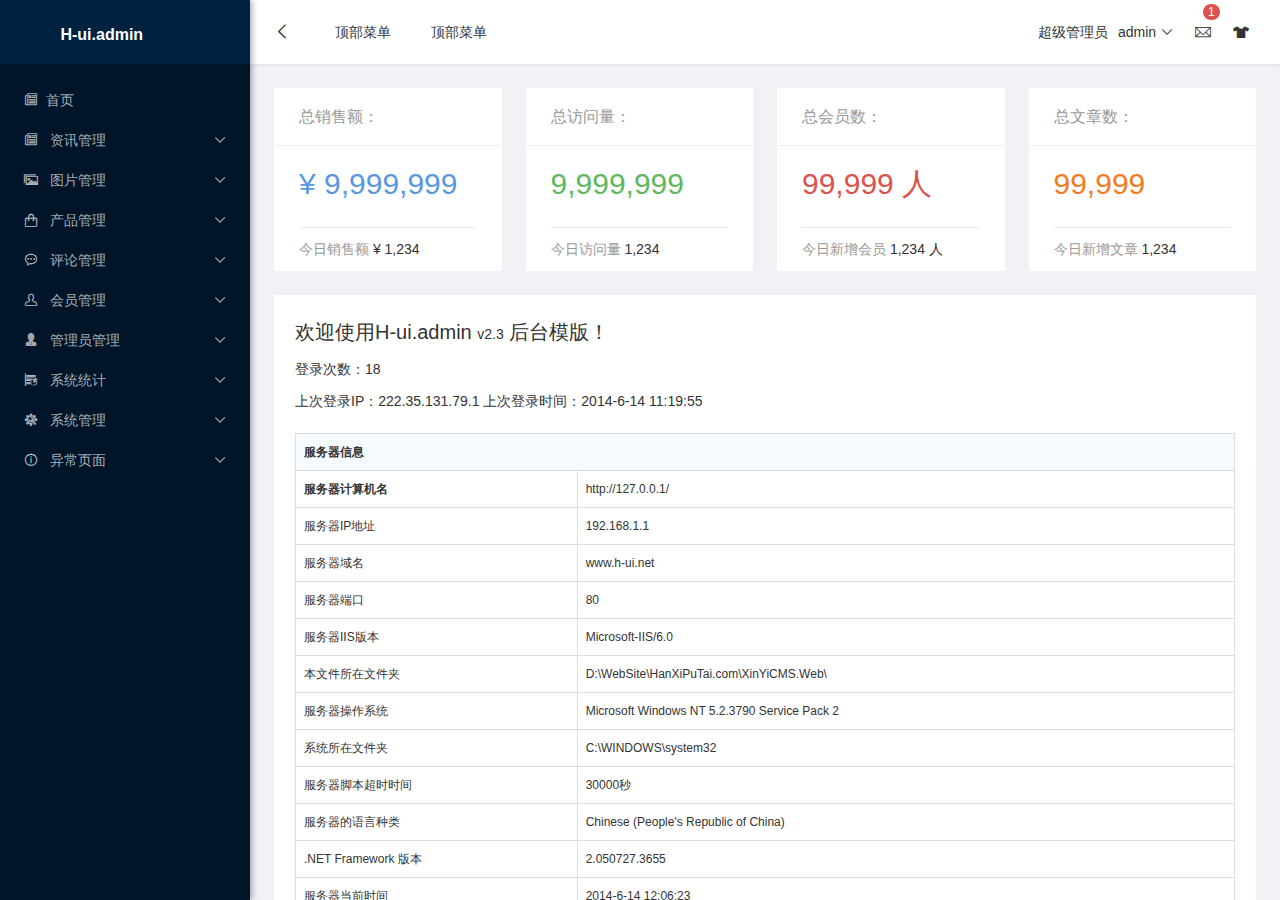
<file: index.html>
﻿<!--_meta 作为公共模版分离出去-->
<!DOCTYPE HTML>
<html>
<head>
  <meta charset="utf-8">
  <meta name="renderer" content="webkit|ie-comp|ie-stand">
  <meta http-equiv="X-UA-Compatible" content="IE=edge,chrome=1">
  <meta name="viewport" content="width=device-width,initial-scale=1,minimum-scale=1.0,maximum-scale=1.0,user-scalable=no" />
  <meta http-equiv="Cache-Control" content="no-siteapp" />
  <link rel="Bookmark" href="favicon.ico" >
  <link rel="Shortcut Icon" href="favicon.ico" />
  <!--[if lt IE 9]>
  <script type="text/javascript" src="lib/html5.js"></script>
  <script type="text/javascript" src="lib/respond.min.js"></script>
  <![endif]-->
  <link rel="stylesheet" type="text/css" href="static/h-ui/css/H-ui.min.css" />
  <link rel="stylesheet" type="text/css" href="static/h-ui.admin.pro/css/h-ui.admin.pro.min.css" />
  <link rel="stylesheet" type="text/css" href="lib/Hui-iconfont/1.0.9/iconfont.css" />
  <link rel="stylesheet" type="text/css" href="static/h-ui.admin.pro/skin/default/skin.css" id="skin" />
  <link rel="stylesheet" type="text/css" href="static/business/css/style.css" />
  <!--[if IE 6]>
  <script type="text/javascript" src="http://lib.h-ui.net/DD_belatedPNG_0.0.8a-min.js" ></script>
  <script>DD_belatedPNG.fix('*');</script>
  <![endif]-->
  <!--/meta 作为公共模版分离出去-->

  <title>h-ui.admin.pro v1.0</title>
  <meta name="keywords" content="h-ui.admin.pro v1.0,H-ui网站后台模版,后台模版下载,后台管理系统模版,HTML后台模版下载">
  <meta name="description" content="h-ui.admin.pro v1.0，是一款由国人开发的轻量级扁平化网站后台模板，完全免费开源的网站后台管理系统模版，适合中小型CMS后台系统。">
</head>
<body>

	<!--_menu 作为公共模版分离出去-->
  <aside class="Hui-admin-aside-wrapper">
    <div class="Hui-admin-logo-wrapper">
      <a class="logo navbar-logo" href="/aboutHui.shtml">
        <i class="va-m iconpic global-logo"></i>
        <span class="va-m">H-ui.admin</span>
      </a>
    </div>
    <div class="Hui-admin-menu-dropdown bk_2">
      <dl id="menu-home" class="Hui-menu">
        <dd class="Hui-menu-item-frist">
          <ul>
            <li><a href="_blank.html" title="首页"><i class="Hui-iconfont">&#xe616;</i>&nbsp; 首页</a></li>
          </ul>
        </dd>
      </dl>
      <dl id="menu-article" class="Hui-menu">
        <dt class="Hui-menu-title">
          <i class="Hui-iconfont">&#xe616;</i> 资讯管理<i class="Hui-iconfont Hui-admin-menu-dropdown-arrow">&#xe6d5;</i>
        </dt>
        <dd class="Hui-menu-item">
          <ul>
            <li><a href="article-list.html" title="资讯管理">资讯管理</a></li>
            <li><a onclick="article_add('添加资讯','article-add.html')" href="javascript:;" title="新增资讯">新增资讯</a></li>
            <li>
              <dl class="Hui-menu">
                <dt class="Hui-menu-title">二级菜单<i class="Hui-iconfont Hui-admin-menu-dropdown-arrow">&#xe6d5;</i></dt>
                <dd class="Hui-menu-item">
                  <ul>
                    <li>
                      <a href="#" title="">三级菜单</a>
                    </li>
                    <li>
                      <dl class="Hui-menu">
                        <dt class="Hui-menu-title">三级菜单<i class="Hui-iconfont Hui-admin-menu-dropdown-arrow">&#xe6d5;</i></dt>
                        <dd class="Hui-menu-item">
                          <ul>
                            <li>
                              <a href="#" title="">四级菜单</a>
                            </li>
                          </ul>
                        </dd>
                      </dl>
                    </li>
                  </ul>
                </dd>
              </dl>
            </li>
          </ul>
        </dd>
      </dl>
      <dl id="menu-picture" class="Hui-menu">
        <dt class="Hui-menu-title">
          <i class="Hui-iconfont">&#xe613;</i> 图片管理<i class="Hui-iconfont Hui-admin-menu-dropdown-arrow">&#xe6d5;</i>
        </dt>
        <dd class="Hui-menu-item">
          <ul>
            <li><a href="picture-list.html" title="图片管理">图片管理</a></li>
            <li><a onclick="picture_add('添加资讯','picture-add.html')" href="javascript:;" title="图片管理">新增图片</a></li>
          </ul>
        </dd>
      </dl>
      <dl id="menu-product" class="Hui-menu">
        <dt class="Hui-menu-title">
          <i class="Hui-iconfont">&#xe620;</i> 产品管理<i class="Hui-iconfont Hui-admin-menu-dropdown-arrow">&#xe6d5;</i>
        </dt>
        <dd class="Hui-menu-item">
          <ul>
            <li><a href="product-brand.html" title="品牌管理">品牌管理</a></li>
            <li><a href="product-category.html" title="分类管理">分类管理</a></li>
            <li><a href="product-list.html" title="产品管理">产品管理</a></li>
          </ul>
        </dd>
      </dl>
      <dl id="menu-comments" class="Hui-menu">
        <dt class="Hui-menu-title">
          <i class="Hui-iconfont">&#xe622;</i> 评论管理<i class="Hui-iconfont Hui-admin-menu-dropdown-arrow">&#xe6d5;</i>
        </dt>
        <dd class="Hui-menu-item">
          <ul>
            <li><a href="comment-list.html" title="评论列表">评论列表</a></li>
            <li><a href="feedback-list.html" title="意见反馈">意见反馈</a></li>
          </ul>
        </dd>
      </dl>
      <dl id="menu-member" class="Hui-menu">
        <dt class="Hui-menu-title">
          <i class="Hui-iconfont">&#xe60d;</i> 会员管理<i class="Hui-iconfont Hui-admin-menu-dropdown-arrow">&#xe6d5;</i>
        </dt>
        <dd class="Hui-menu-item">
          <ul>
            <li><a href="member-list.html" title="会员列表">会员列表</a></li>
            <li><a href="member-del.html" title="删除的会员">删除的会员</a></li>
            <li><a href="member-record-browse.html" title="浏览记录">浏览记录</a></li>
            <li><a href="member-record-download.html" title="下载记录">下载记录</a></li>
            <li><a href="member-record-share.html" title="分享记录">分享记录</a></li>
          </ul>
        </dd>
      </dl>
      <dl id="menu-admin" class="Hui-menu">
        <dt class="Hui-menu-title">
          <i class="Hui-iconfont">&#xe62d;</i> 管理员管理<i class="Hui-iconfont Hui-admin-menu-dropdown-arrow">&#xe6d5;</i>
        </dt>
        <dd class="Hui-menu-item">
          <ul>
            <li><a href="admin-role.html" title="角色管理">角色管理</a></li>
            <li><a href="admin-permission.html" title="权限管理">权限管理</a></li>
            <li><a href="admin-list.html" title="管理员列表">管理员列表</a></li>
          </ul>
        </dd>
      </dl>
      <dl id="menu-tongji" class="Hui-menu">
        <dt class="Hui-menu-title">
          <i class="Hui-iconfont">&#xe61a;</i> 系统统计<i class="Hui-iconfont Hui-admin-menu-dropdown-arrow">&#xe6d5;</i>
        </dt>
        <dd class="Hui-menu-item">
          <ul>
            <li><a href="charts-1.html" title="折线图">折线图</a></li>
            <li><a href="charts-2.html" title="区域图">区域图</a></li>
            <li><a href="charts-3.html" title="柱状图">柱状图</a></li>
            <li><a href="charts-4.html" title="饼状图">饼状图</a></li>
            <li><a href="charts-5.html" title="散点图">散点图</a></li>
          </ul>
        </dd>
      </dl>
      <dl id="menu-system" class="Hui-menu">
        <dt class="Hui-menu-title">
          <i class="Hui-iconfont">&#xe62e;</i> 系统管理<i class="Hui-iconfont Hui-admin-menu-dropdown-arrow">&#xe6d5;</i>
        </dt>
        <dd class="Hui-menu-item">
          <ul>
            <li><a href="system-base.html" title="系统设置">系统设置</a></li>
            <li><a href="system-category.html" title="栏目管理">栏目管理</a></li>
            <li><a href="system-data.html" title="数据字典">数据字典</a></li>
            <li><a href="system-shielding.html" title="屏蔽词">屏蔽词</a></li>
            <li><a href="system-log.html" title="系统日志">系统日志</a></li>
          </ul>
        </dd>
      </dl>
      <dl id="menu-errorPage" class="Hui-menu">
        <dt class="Hui-menu-title">
          <i class="Hui-iconfont">&#xe6e0;</i> 异常页面<i class="Hui-iconfont Hui-admin-menu-dropdown-arrow">&#xe6d5;</i>
        </dt>
        <dd class="Hui-menu-item">
          <ul>
            <li><a href="error-404.html" title="404">404</a></li>
            <li><a href="error-500.html" title="404">500</a></li>
          </ul>
        </dd>
      </dl>
    </div>
  </aside>
  <div class="Hui-admin-aside-mask"></div>
  <!--/_menu 作为公共模版分离出去-->

  <div class="Hui-admin-dislpayArrow">
    <a href="javascript:void(0);" onClick="displaynavbar(this)">
      <i class="Hui-iconfont Hui-iconfont-left">&#xe6d4;</i>
      <i class="Hui-iconfont Hui-iconfont-right">&#xe6d7;</i>
    </a>
  </div>

  <section class="Hui-admin-article-wrapper">
    <!--_header 作为公共模版分离出去-->
    <header class="Hui-navbar">
      <div class="navbar">
        <div class="container-fluid clearfix">
          <nav id="Hui-topNav" class="nav navbar-nav">
            <ul class="clearfix">
              <li><a href="">顶部菜单</a></li>
              <li class="dropDown dropDown_hover">
                <a class="dropDown_A" href="javascript:;">顶部菜单</a>
                <ul class="dropDown-menu menu radius box-shadow">
                  <li class="">
                    <a href="#">二级导航</a>
                  </li>
                  <li class="">
                    <a href="#">二级导航</a>
                  </li>
                </ul>
              </li>
            </ul>
          </nav>
          <nav id="Hui-userbar" class="nav navbar-nav navbar-userbar">
            <ul class="clearfix">
              <li>超级管理员</li>
              <li class="dropDown dropDown_hover"> <a href="#" class="dropDown_A">admin <i class="Hui-iconfont">&#xe6d5;</i></a>
                <ul class="dropDown-menu menu radius box-shadow">
                  <li><a href="javascript:;" onClick="myselfinfo()">个人信息</a></li>
                  <li><a href="#">切换账户</a></li>
                  <li><a href="#">退出</a></li>
                </ul>
              </li>
              <li id="Hui-msg"> <a href="#" title="消息"><span class="badge badge-danger">1</span><i class="Hui-iconfont" style="font-size:18px">&#xe68a;</i></a> </li>
              <li id="Hui-skin" class="dropDown dropDown_hover right">
              <a href="javascript:;" class="dropDown_A" title="换肤"><i class="Hui-iconfont" style="font-size:18px">&#xe62a;</i></a>
                <ul class="dropDown-menu menu radius box-shadow">
                  <li><a href="javascript:;" data-val="default" title="默认（蓝色）">默认（深蓝）</a></li>
                  <li><a href="javascript:;" data-val="black" title="黑色">黑色</a></li>
                  <li><a href="javascript:;" data-val="green" title="绿色">绿色</a></li>
                  <li><a href="javascript:;" data-val="red" title="红色">红色</a></li>
                  <li><a href="javascript:;" data-val="yellow" title="黄色">黄色</a></li>
                  <li><a href="javascript:;" data-val="orange" title="橙色">橙色</a></li>
                </ul>
              </li>
            </ul>
          </nav>
        </div>
      </div>
    </header>
		<!--/_header 作为公共模版分离出去-->

		<div class="Hui-admin-article">
			<article class="Hui-admin-content clearfix">
				<div class="row-24 clearfix" style="margin-left: -12px; margin-right: -12px;">
					<div class="col-24-xs-24 col-24-sm-12 col-24-md-12 col-24-lg-12 col-24-xl-6" style="padding-left: 12px; padding-right: 12px; margin-bottom: 24px;">
						<div class="panel">
							<div class="panel-header" style="padding:15px 24px;font-weight: 400;color:#999;">总销售额：</div>
							<div class="panel-body" style="padding-bottom: 0; padding-left:24px;padding-right:24px;">
								<div class="c-primary" style="font-size: 30px;line-height: 38px;padding-bottom: 24px;">
									&yen; 9,999,999
								</div>
								<div class="f-14" style="padding: 10px 0;border-top:solid 1px #eee"><span class="c-999">今日销售额</span> <span>&yen; 1,234</span></div>
							</div>
						</div>
					</div>
					<div class="col-24-xs-24 col-24-sm-12 col-24-md-12 col-24-lg-12 col-24-xl-6" style="padding-left: 12px; padding-right: 12px; margin-bottom: 24px;">
						<div class="panel">
							<div class="panel-header" style="padding:15px 24px;font-weight: 400;color:#999;">总访问量：</div>
							<div class="panel-body" style="padding-bottom: 0; padding-left:24px;padding-right:24px;">
								<div class="c-success" style="font-size: 30px;line-height: 38px;padding-bottom: 24px;">
									9,999,999
								</div>
								<div class="f-14" style="padding: 10px 0;border-top:solid 1px #eee"><span class="c-999">今日访问量</span> <span>1,234</span></div>
							</div>
						</div>
					</div>
					<div class="col-24-xs-24 col-24-sm-12 col-24-md-12 col-24-lg-12 col-24-xl-6" style="padding-left: 12px; padding-right: 12px; margin-bottom: 24px;">
						<div class="panel">
							<div class="panel-header" style="padding:15px 24px;font-weight: 400;color:#999;">总会员数：</div>
							<div class="panel-body" style="padding-bottom: 0; padding-left:24px;padding-right:24px;">
								<div class="c-danger" style="font-size: 30px;line-height: 38px;padding-bottom: 24px;">
									99,999 人
								</div>
								<div class="f-14" style="padding: 10px 0;border-top:solid 1px #eee"><span class="c-999">今日新增会员</span> <span>1,234 人</span></div>
							</div>
						</div>
					</div>
					<div class="col-24-xs-24 col-24-sm-12 col-24-md-12 col-24-lg-12 col-24-xl-6" style="padding-left: 12px; padding-right: 12px; margin-bottom: 24px;">
						<div class="panel">
							<div class="panel-header" style="padding:15px 24px;font-weight: 400;color:#999;">总文章数：</div>
							<div class="panel-body" style="padding-bottom: 0; padding-left:24px;padding-right:24px;">
								<div class="c-warning" style="font-size: 30px;line-height: 38px;padding-bottom: 24px;">
									99,999
								</div>
								<div class="f-14" style="padding: 10px 0;border-top:solid 1px #eee"><span class="c-999">今日新增文章</span> <span>1,234</span></div>
							</div>
						</div>
					</div>
				</div>
				<div class="panel">
					<div class="panel-body"发布>
						<p class="f-20 text-success">欢迎使用H-ui.admin
							<span class="f-14">v2.3</span>
							后台模版！
						</p>
						<p>登录次数：18 </p>
						<p>上次登录IP：222.35.131.79.1  上次登录时间：2014-6-14 11:19:55</p>
						<table class="table table-border table-bordered table-bg mt-20">
							<thead>
								<tr>
									<th colspan="2" scope="col">服务器信息</th>
								</tr>
							</thead>
							<tbody>
								<tr>
									<th width="30%">服务器计算机名</th>
									<td><span id="lbServerName">http://127.0.0.1/</span></td>
								</tr>
								<tr>
									<td>服务器IP地址</td>
									<td>192.168.1.1</td>
								</tr>
								<tr>
									<td>服务器域名</td>
									<td>www.h-ui.net</td>
								</tr>
								<tr>
									<td>服务器端口 </td>
									<td>80</td>
								</tr>
								<tr>
									<td>服务器IIS版本 </td>
									<td>Microsoft-IIS/6.0</td>
								</tr>
								<tr>
									<td>本文件所在文件夹 </td>
									<td>D:\WebSite\HanXiPuTai.com\XinYiCMS.Web\</td>
								</tr>
								<tr>
									<td>服务器操作系统 </td>
									<td>Microsoft Windows NT 5.2.3790 Service Pack 2</td>
								</tr>
								<tr>
									<td>系统所在文件夹 </td>
									<td>C:\WINDOWS\system32</td>
								</tr>
								<tr>
									<td>服务器脚本超时时间 </td>
									<td>30000秒</td>
								</tr>
								<tr>
									<td>服务器的语言种类 </td>
									<td>Chinese (People's Republic of China)</td>
								</tr>
								<tr>
									<td>.NET Framework 版本 </td>
									<td>2.050727.3655</td>
								</tr>
								<tr>
									<td>服务器当前时间 </td>
									<td>2014-6-14 12:06:23</td>
								</tr>
								<tr>
									<td>服务器IE版本 </td>
									<td>6.0000</td>
								</tr>
								<tr>
									<td>服务器上次启动到现在已运行 </td>
									<td>7210分钟</td>
								</tr>
								<tr>
									<td>逻辑驱动器 </td>
									<td>C:\D:\</td>
								</tr>
								<tr>
									<td>CPU 总数 </td>
									<td>4</td>
								</tr>
								<tr>
									<td>CPU 类型 </td>
									<td>x86 Family 6 Model 42 Stepping 1, GenuineIntel</td>
								</tr>
								<tr>
									<td>虚拟内存 </td>
									<td>52480M</td>
								</tr>
								<tr>
									<td>当前程序占用内存 </td>
									<td>3.29M</td>
								</tr>
								<tr>
									<td>Asp.net所占内存 </td>
									<td>51.46M</td>
								</tr>
								<tr>
									<td>当前Session数量 </td>
									<td>8</td>
								</tr>
								<tr>
									<td>当前SessionID </td>
									<td>gznhpwmp34004345jz2q3l45</td>
								</tr>
								<tr>
									<td>当前系统用户名 </td>
									<td>NETWORK SERVICE</td>
								</tr>
							</tbody>
						</table>
					</div>
				</div>
			</article>
			<footer class="footer Hui-admin-footer">
				<p>感谢jQuery、layer、laypage、Validform、UEditor、iconfont、Datatables、WebUploaded、icheck、highcharts、bootstrap-Switch<br> Copyright &copy;2015 h-ui.admin.pro v1.0 All Rights Reserved.<br> 本后台系统由<a href="http://www.h-ui.net/" target="_blank" title="H-ui前端框架">H-ui前端框架</a>提供前端技术支持</p>
			</footer>
		</div>
	</section>

<!--_footer 作为公共模版分离出去-->
<script type="text/javascript" src="lib/jquery/1.9.1/jquery.min.js"></script>
<script type="text/javascript" src="lib/layer/3.1.1/layer.js"></script>
<script type="text/javascript" src="static/h-ui/js/H-ui.js"></script>
<script type="text/javascript" src="static/h-ui.admin.pro/js/h-ui.admin.pro.js"></script>
<!--/_footer /作为公共模版分离出去-->

<!--请在下方写此页面业务相关的脚本-->
<script type="text/javascript" src="static/business/js/main.js"></script>
</body>
</html>
</file>
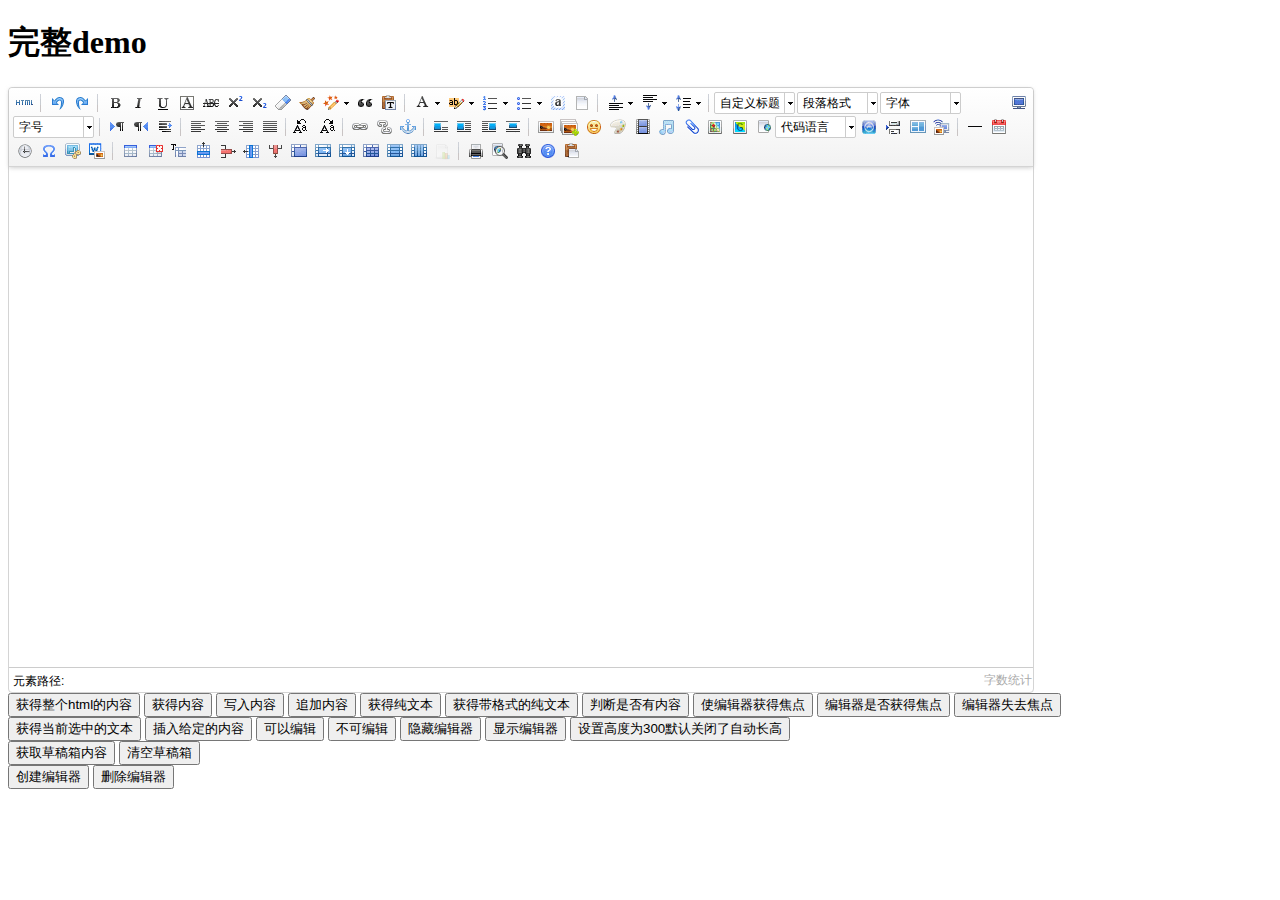
<file: lib/ueditor/1.4.3/index.html>
<!DOCTYPE HTML PUBLIC "-//W3C//DTD HTML 4.01 Transitional//EN"
        "http://www.w3.org/TR/html4/loose.dtd">
<html>
<head>
    <title>完整demo</title>
    <meta http-equiv="Content-Type" content="text/html;charset=utf-8"/>
    <script type="text/javascript" charset="utf-8" src="ueditor.config.js"></script>
    <script type="text/javascript" charset="utf-8" src="ueditor.all.min.js"> </script>
    <!--建议手动加在语言，避免在ie下有时因为加载语言失败导致编辑器加载失败-->
    <!--这里加载的语言文件会覆盖你在配置项目里添加的语言类型，比如你在配置项目里配置的是英文，这里加载的中文，那最后就是中文-->
    <script type="text/javascript" charset="utf-8" src="lang/zh-cn/zh-cn.js"></script>

    <style type="text/css">
        div{
            width:100%;
        }
    </style>
</head>
<body>
<div>
    <h1>完整demo</h1>
    <script id="editor" type="text/plain" style="width:1024px;height:500px;"></script>
</div>
<div id="btns">
    <div>
        <button onclick="getAllHtml()">获得整个html的内容</button>
        <button onclick="getContent()">获得内容</button>
        <button onclick="setContent()">写入内容</button>
        <button onclick="setContent(true)">追加内容</button>
        <button onclick="getContentTxt()">获得纯文本</button>
        <button onclick="getPlainTxt()">获得带格式的纯文本</button>
        <button onclick="hasContent()">判断是否有内容</button>
        <button onclick="setFocus()">使编辑器获得焦点</button>
        <button onmousedown="isFocus(event)">编辑器是否获得焦点</button>
        <button onmousedown="setblur(event)" >编辑器失去焦点</button>

    </div>
    <div>
        <button onclick="getText()">获得当前选中的文本</button>
        <button onclick="insertHtml()">插入给定的内容</button>
        <button id="enable" onclick="setEnabled()">可以编辑</button>
        <button onclick="setDisabled()">不可编辑</button>
        <button onclick=" UE.getEditor('editor').setHide()">隐藏编辑器</button>
        <button onclick=" UE.getEditor('editor').setShow()">显示编辑器</button>
        <button onclick=" UE.getEditor('editor').setHeight(300)">设置高度为300默认关闭了自动长高</button>
    </div>

    <div>
        <button onclick="getLocalData()" >获取草稿箱内容</button>
        <button onclick="clearLocalData()" >清空草稿箱</button>
    </div>

</div>
<div>
    <button onclick="createEditor()">
    创建编辑器</button>
    <button onclick="deleteEditor()">
    删除编辑器</button>
</div>

<script type="text/javascript">

    //实例化编辑器
    //建议使用工厂方法getEditor创建和引用编辑器实例，如果在某个闭包下引用该编辑器，直接调用UE.getEditor('editor')就能拿到相关的实例
    var ue = UE.getEditor('editor');


    function isFocus(e){
        alert(UE.getEditor('editor').isFocus());
        UE.dom.domUtils.preventDefault(e)
    }
    function setblur(e){
        UE.getEditor('editor').blur();
        UE.dom.domUtils.preventDefault(e)
    }
    function insertHtml() {
        var value = prompt('插入html代码', '');
        UE.getEditor('editor').execCommand('insertHtml', value)
    }
    function createEditor() {
        enableBtn();
        UE.getEditor('editor');
    }
    function getAllHtml() {
        alert(UE.getEditor('editor').getAllHtml())
    }
    function getContent() {
        var arr = [];
        arr.push("使用editor.getContent()方法可以获得编辑器的内容");
        arr.push("内容为：");
        arr.push(UE.getEditor('editor').getContent());
        alert(arr.join("\n"));
    }
    function getPlainTxt() {
        var arr = [];
        arr.push("使用editor.getPlainTxt()方法可以获得编辑器的带格式的纯文本内容");
        arr.push("内容为：");
        arr.push(UE.getEditor('editor').getPlainTxt());
        alert(arr.join('\n'))
    }
    function setContent(isAppendTo) {
        var arr = [];
        arr.push("使用editor.setContent('欢迎使用ueditor')方法可以设置编辑器的内容");
        UE.getEditor('editor').setContent('欢迎使用ueditor', isAppendTo);
        alert(arr.join("\n"));
    }
    function setDisabled() {
        UE.getEditor('editor').setDisabled('fullscreen');
        disableBtn("enable");
    }

    function setEnabled() {
        UE.getEditor('editor').setEnabled();
        enableBtn();
    }

    function getText() {
        //当你点击按钮时编辑区域已经失去了焦点，如果直接用getText将不会得到内容，所以要在选回来，然后取得内容
        var range = UE.getEditor('editor').selection.getRange();
        range.select();
        var txt = UE.getEditor('editor').selection.getText();
        alert(txt)
    }

    function getContentTxt() {
        var arr = [];
        arr.push("使用editor.getContentTxt()方法可以获得编辑器的纯文本内容");
        arr.push("编辑器的纯文本内容为：");
        arr.push(UE.getEditor('editor').getContentTxt());
        alert(arr.join("\n"));
    }
    function hasContent() {
        var arr = [];
        arr.push("使用editor.hasContents()方法判断编辑器里是否有内容");
        arr.push("判断结果为：");
        arr.push(UE.getEditor('editor').hasContents());
        alert(arr.join("\n"));
    }
    function setFocus() {
        UE.getEditor('editor').focus();
    }
    function deleteEditor() {
        disableBtn();
        UE.getEditor('editor').destroy();
    }
    function disableBtn(str) {
        var div = document.getElementById('btns');
        var btns = UE.dom.domUtils.getElementsByTagName(div, "button");
        for (var i = 0, btn; btn = btns[i++];) {
            if (btn.id == str) {
                UE.dom.domUtils.removeAttributes(btn, ["disabled"]);
            } else {
                btn.setAttribute("disabled", "true");
            }
        }
    }
    function enableBtn() {
        var div = document.getElementById('btns');
        var btns = UE.dom.domUtils.getElementsByTagName(div, "button");
        for (var i = 0, btn; btn = btns[i++];) {
            UE.dom.domUtils.removeAttributes(btn, ["disabled"]);
        }
    }

    function getLocalData () {
        alert(UE.getEditor('editor').execCommand( "getlocaldata" ));
    }

    function clearLocalData () {
        UE.getEditor('editor').execCommand( "clearlocaldata" );
        alert("已清空草稿箱")
    }
</script>
</body>
</html>
</file>
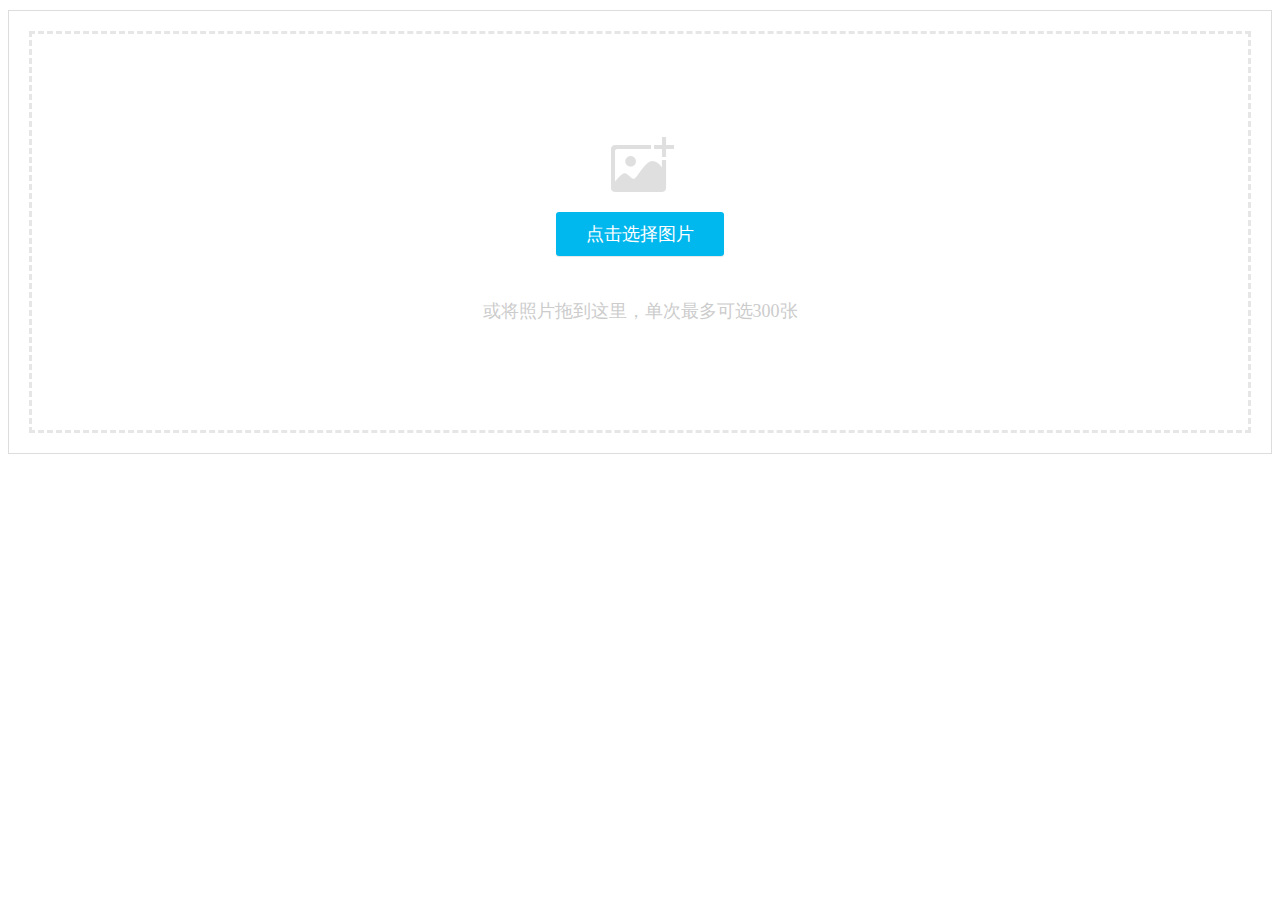
<file: lib/webuploader/0.1.5/image-upload/index.html>
<!DOCTYPE HTML>
<html>
<head>
<meta charset="utf-8">
<title>WebUploader演示</title>
<link rel="stylesheet" type="text/css" href="../webuploader.css" />
</head>
<body>
<div class="uploader-list-container">
	<div class="queueList">
		<div id="dndArea" class="placeholder">
			<div id="filePicker-2"></div>
			<p>或将照片拖到这里，单次最多可选300张</p>
		</div>
	</div>
	<div class="statusBar" style="display:none;">
		<div class="progress"> <span class="text">0%</span> <span class="percentage"></span> </div>
		<div class="info"></div>
		<div class="btns">
			<div id="filePicker2"></div>
			<div class="uploadBtn">开始上传</div>
		</div>
	</div>
</div>
<script type="text/javascript" src="../../../jquery/1.9.1/jquery.min.js"></script> 
<script type="text/javascript" src="../webuploader.min.js"></script> 
<script type="text/javascript" src="upload.js"></script>
</body>
</html>
</file>
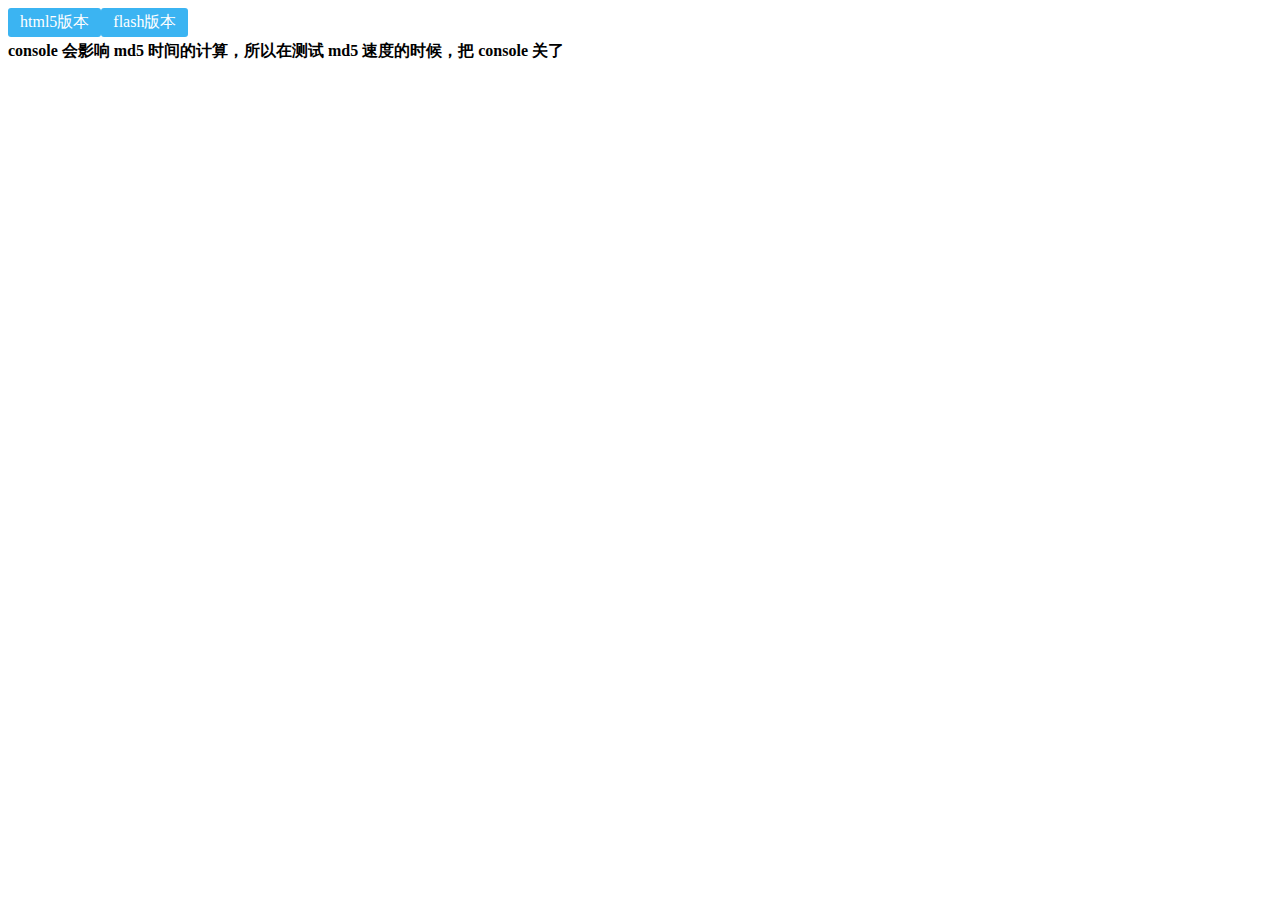
<file: lib/webuploader/0.1.5/md5-demo/index.html>
<!DOCTYPE HTML>
<html>
<head>
<meta charset="utf-8">
<title>WebUploader演示 - 带裁剪功能</title>
<link rel="stylesheet" type="text/css" href="../webuploader.css" />
</head>
<body>
<div id="wrapper">
	<div class="uploader-container">
		<div id="filePicker">html5版本</div>
		<div id="filePicker2">flash版本</div>
	</div>
	<div id="log"> <strong>console 会影响 md5 时间的计算，所以在测试 md5 速度的时候，把 console 关了</strong> </div>
</div>
<script type="text/javascript" src="../../../jquery/1.9.1/jquery.min.js"></script> 
<script type="text/javascript" src="../webuploader.min.js"></script> 
<script type="text/javascript" src="script.js"></script>
</body>
</html>
</file>
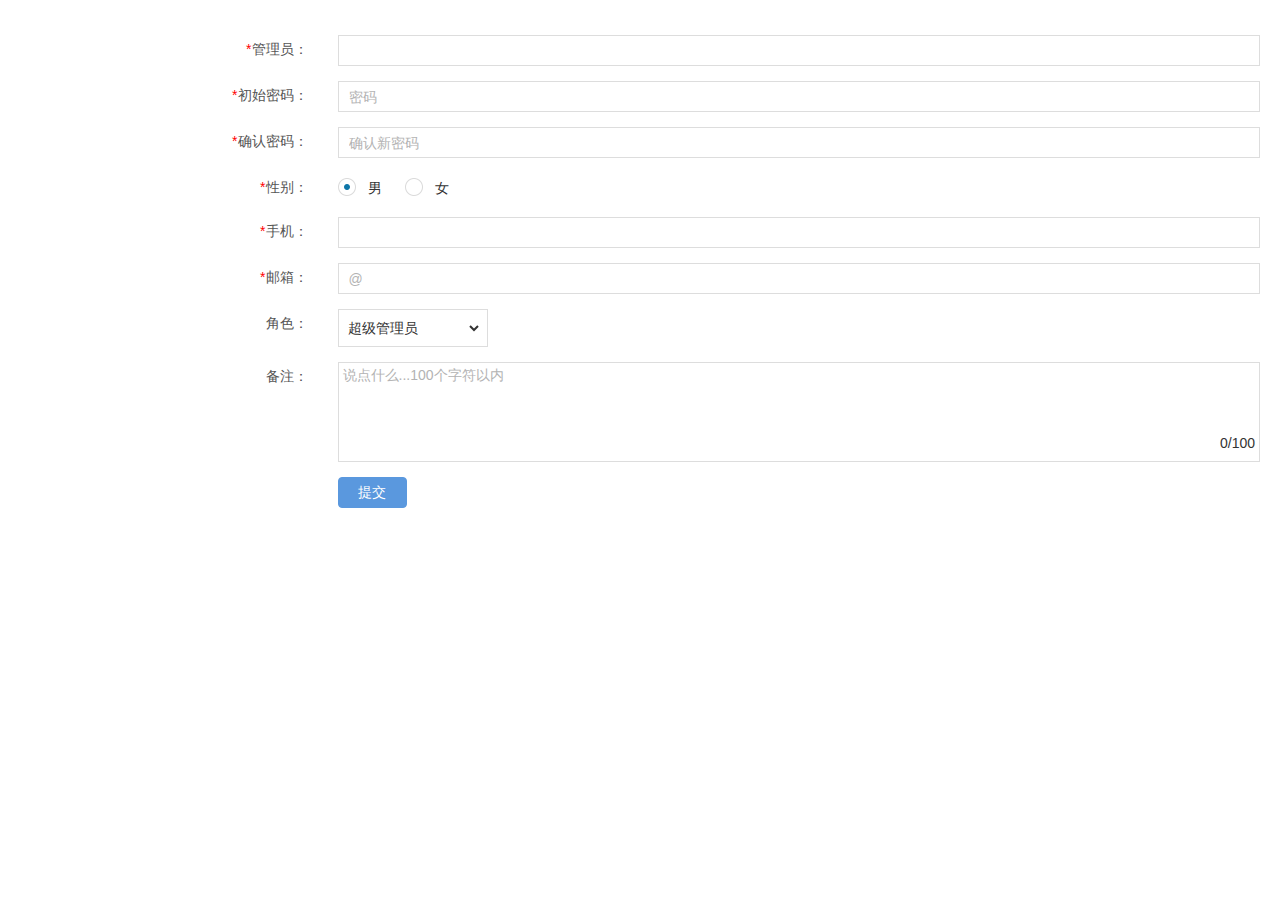
<file: admin-add.html>
<!--_meta 作为公共模版分离出去-->
<!DOCTYPE HTML>
<html>
<head>
	<meta charset="utf-8">
	<meta name="renderer" content="webkit|ie-comp|ie-stand">
	<meta http-equiv="X-UA-Compatible" content="IE=edge,chrome=1">
	<meta name="viewport" content="width=device-width,initial-scale=1,minimum-scale=1.0,maximum-scale=1.0,user-scalable=no" />
	<meta http-equiv="Cache-Control" content="no-siteapp" />
	<link rel="Bookmark" href="favicon.ico" >
	<link rel="Shortcut Icon" href="favicon.ico" />
	<!--[if lt IE 9]>
	<script type="text/javascript" src="lib/html5.js"></script>
	<script type="text/javascript" src="lib/respond.min.js"></script>
	<![endif]-->
	<link rel="stylesheet" type="text/css" href="static/h-ui/css/H-ui.min.css" />
	<link rel="stylesheet" type="text/css" href="static/h-ui.admin.pro/css/h-ui.admin.pro.min.css" />
	<link rel="stylesheet" type="text/css" href="lib/Hui-iconfont/1.0.9/iconfont.css" />
	<link rel="stylesheet" type="text/css" href="static/business/css/style.css" />
	<!--[if IE 6]>
	<script type="text/javascript" src="http://lib.h-ui.net/DD_belatedPNG_0.0.8a-min.js" ></script>
	<script>DD_belatedPNG.fix('*');</script><![endif]-->
	<!--/meta 作为公共模版分离出去-->

	<title>添加管理员 - 管理员管理 - h-ui.admin.pro v1.0</title>
	<meta name="keywords" content="h-ui.admin.pro v1.0,H-ui网站后台模版,后台模版下载,后台管理系统模版,HTML后台模版下载">
	<meta name="description" content="h-ui.admin.pro v1.0，是一款由国人开发的轻量级扁平化网站后台模板，完全免费开源的网站后台管理系统模版，适合中小型CMS后台系统。">
</head>
<body>
	<article class="clearfix pd-20">
		<form action="" method="post" class="form form-horizontal" id="form-admin-add">
			<div class="row clearfix">
				<label class="form-label col-xs-4 col-sm-3"><span class="c-red">*</span>管理员：</label>
				<div class="form-controls col-xs-8 col-sm-9">
					<input type="text" class="input-text" value="" placeholder="" id="adminName" name="adminName">
				</div>
			</div>
			<div class="row clearfix">
				<label class="form-label col-xs-4 col-sm-3"><span class="c-red">*</span>初始密码：</label>
				<div class="form-controls col-xs-8 col-sm-9">
					<input type="password" class="input-text" autocomplete="off" value="" placeholder="密码" id="password" name="password">
				</div>
			</div>
			<div class="row clearfix">
				<label class="form-label col-xs-4 col-sm-3"><span class="c-red">*</span>确认密码：</label>
				<div class="form-controls col-xs-8 col-sm-9">
					<input type="password" class="input-text" autocomplete="off"  placeholder="确认新密码" id="password2" name="password2">
				</div>
			</div>
			<div class="row clearfix">
				<label class="form-label col-xs-4 col-sm-3"><span class="c-red">*</span>性别：</label>
				<div class="form-controls col-xs-8 col-sm-9 skin-minimal">
					<div class="radio-box">
						<input name="sex" type="radio" id="sex-1" checked>
						<label for="sex-1">男</label>
					</div>
					<div class="radio-box">
						<input type="radio" id="sex-2" name="sex">
						<label for="sex-2">女</label>
					</div>
				</div>
			</div>
			<div class="row clearfix">
				<label class="form-label col-xs-4 col-sm-3"><span class="c-red">*</span>手机：</label>
				<div class="form-controls col-xs-8 col-sm-9">
					<input type="text" class="input-text" value="" placeholder="" id="phone" name="phone">
				</div>
			</div>
			<div class="row clearfix">
				<label class="form-label col-xs-4 col-sm-3"><span class="c-red">*</span>邮箱：</label>
				<div class="form-controls col-xs-8 col-sm-9">
					<input type="text" class="input-text" placeholder="@" name="email" id="email">
				</div>
			</div>
			<div class="row clearfix">
				<label class="form-label col-xs-4 col-sm-3">角色：</label>
				<div class="form-controls col-xs-8 col-sm-9"> <span class="select-box" style="width:150px;">
					<select class="select" name="adminRole" size="1">
						<option value="0">超级管理员</option>
						<option value="1">总编</option>
						<option value="2">栏目主辑</option>
						<option value="3">栏目编辑</option>
					</select>
					</span> </div>
			</div>
			<div class="row clearfix">
				<label class="form-label col-xs-4 col-sm-3">备注：</label>
				<div class="form-controls col-xs-8 col-sm-9">
					<textarea name="remarks" cols="" rows="" class="textarea"  placeholder="说点什么...100个字符以内" dragonfly="true" onKeyUp="textarealength(this,100)"></textarea>
					<p class="textarea-numberbar"><em class="textarea-length">0</em>/100</p>
				</div>
			</div>
			<div class="row clearfix">
				<div class="col-xs-8 col-sm-9 col-xs-offset-4 col-sm-offset-3">
					<input class="btn btn-primary radius" type="submit" value="&nbsp;&nbsp;提交&nbsp;&nbsp;">
				</div>
			</div>
		</form>
	</article>

	<!--_footer 作为公共模版分离出去-->
	<script type="text/javascript" src="lib/jquery/1.9.1/jquery.min.js"></script>
	<script type="text/javascript" src="lib/layer/3.1.1/layer.js"></script>
	<script type="text/javascript" src="static/h-ui/js/H-ui.min.js"></script>
	<script type="text/javascript" src="static/h-ui.admin.pro/js/h-ui.admin.pro.min.js"></script>

	<!--/_footer /作为公共模版分离出去-->

	<!--请在下方写此页面业务相关的脚本-->
	<script type="text/javascript" src="lib/jquery.validation/1.14.0/jquery.validate.js"></script>
	<script type="text/javascript" src="lib/jquery.validation/1.14.0/validate-methods.js"></script>
	<script type="text/javascript" src="lib/jquery.validation/1.14.0/messages_zh.js"></script>
	<script type="text/javascript">
		$(function(){
			/* 通过iCheck插件，美化checkbox */
			$('.skin-minimal input').iCheck({
				checkboxClass: 'icheckbox-blue',
				radioClass: 'iradio-blue',
				increaseArea: '20%'
			});

			/* 表单验证，提交 */
			$("#form-admin-add").validate({
				rules:{
					adminName:{
						required:true,
						minlength:4,
						maxlength:16
					},
					password:{
						required:true,
					},
					password2:{
						required:true,
						equalTo: "#password"
					},
					sex:{
						required:true,
					},
					phone:{
						required:true,
						isPhone:true,
					},
					email:{
						required:true,
						email:true,
					},
					adminRole:{
						required:true,
					},
					remarks: {
						maxlength: 100,
					}
				},
				onkeyup:false,
				focusCleanup:true,
				success:"valid",
				submitHandler:function(form){
					$(form).ajaxSubmit();
					var index = parent.layer.getFrameIndex(window.name);
					parent.location.replace(parent.location.href)
					parent.layer.close(index);
				}
			});
		});
	</script>
	<!--/请在上方写此页面业务相关的脚本-->
</body>
</html>
</file>
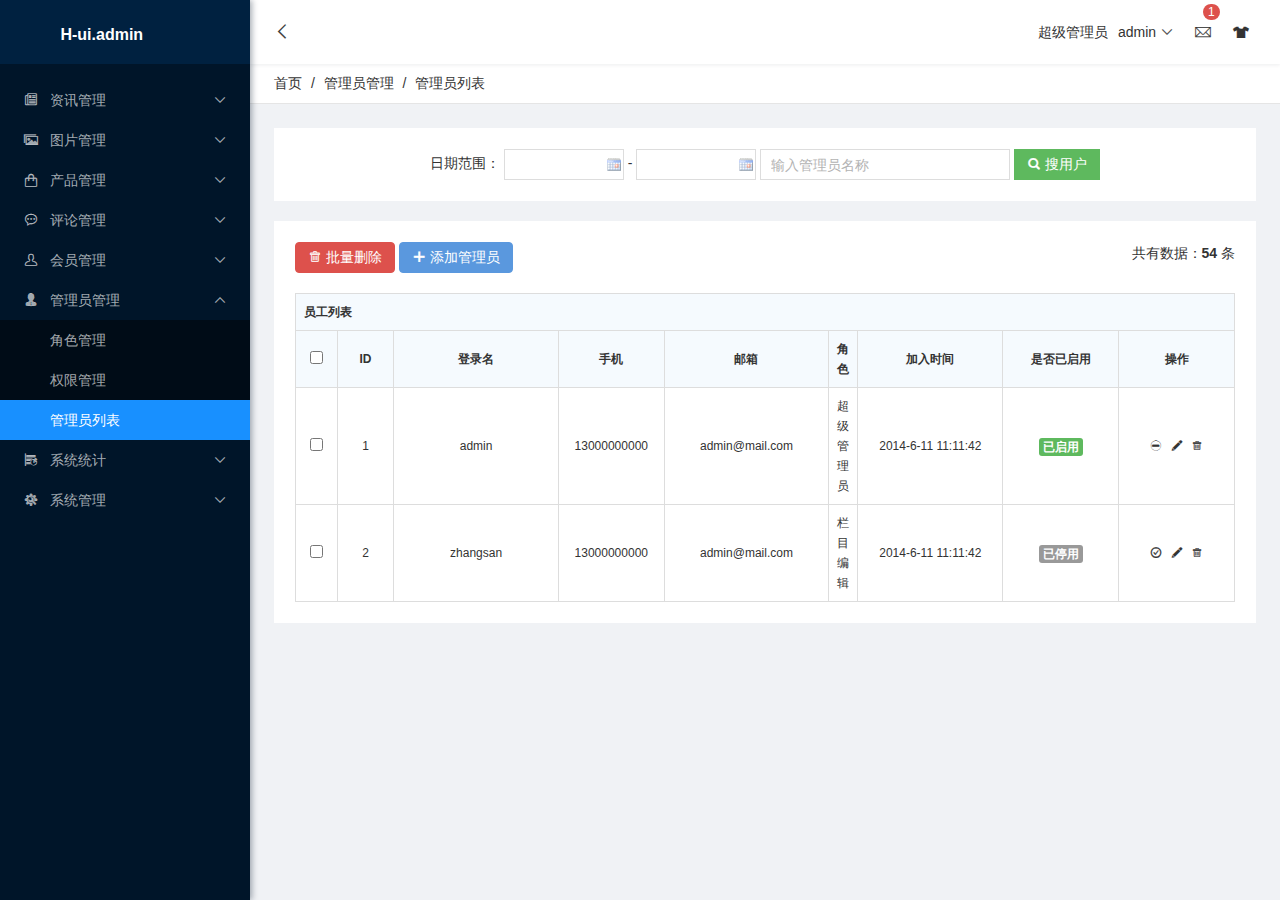
<file: admin-list.html>
﻿<!--_meta 作为公共模版分离出去-->
<!DOCTYPE HTML>
<html>
<head>
	<meta charset="utf-8">
	<meta name="renderer" content="webkit|ie-comp|ie-stand">
	<meta http-equiv="X-UA-Compatible" content="IE=edge,chrome=1">
	<meta name="viewport" content="width=device-width,initial-scale=1,minimum-scale=1.0,maximum-scale=1.0,user-scalable=no" />
	<meta http-equiv="Cache-Control" content="no-siteapp" />
	<link rel="Bookmark" href="favicon.ico" >
	<link rel="Shortcut Icon" href="favicon.ico" />
	<!--[if lt IE 9]>
	<script type="text/javascript" src="lib/html5.js"></script>
	<script type="text/javascript" src="lib/respond.min.js"></script>
	<![endif]-->
	<link rel="stylesheet" type="text/css" href="static/h-ui/css/H-ui.min.css" />
	<link rel="stylesheet" type="text/css" href="static/h-ui.admin.pro/css/h-ui.admin.pro.min.css" />
	<link rel="stylesheet" type="text/css" href="lib/Hui-iconfont/1.0.9/iconfont.css" />
	<link rel="stylesheet" type="text/css" href="static/h-ui.admin.pro/skin/default/skin.css" id="skin" />

	<link rel="stylesheet" type="text/css" href="static/business/css/style.css" />
	<!--[if IE 6]>
	<script type="text/javascript" src="http://lib.h-ui.net/DD_belatedPNG_0.0.8a-min.js" ></script>
	<script>DD_belatedPNG.fix('*');</script>
	<![endif]-->
	<!--/meta 作为公共模版分离出去-->

	<title>管理员列表 - 管理员列表 - h-ui.admin.pro v1.0</title>
	<meta name="keywords" content="h-ui.admin.pro v1.0,H-ui网站后台模版,后台模版下载,后台管理系统模版,HTML后台模版下载">
	<meta name="description" content="h-ui.admin.pro v1.0，是一款由国人开发的轻量级扁平化网站后台模板，完全免费开源的网站后台管理系统模版，适合中小型CMS后台系统。">
</head>
<body>
	<!--_menu 作为公共模版分离出去-->
	<aside class="Hui-admin-aside-wrapper">
		<div class="Hui-admin-logo-wrapper">
			<a class="logo navbar-logo" href="/aboutHui.shtml">
				<i class="va-m iconpic global-logo"></i>
				<span class="va-m">H-ui.admin</span>
			</a>
		</div>
		<div class="Hui-admin-menu-dropdown bk_2">
			<dl id="menu-article" class="Hui-menu">
				<dt class="Hui-menu-title"><i class="Hui-iconfont">&#xe616;</i> 资讯管理<i class="Hui-iconfont Hui-admin-menu-dropdown-arrow">&#xe6d5;</i></dt>
				<dd class="Hui-menu-item">
					<ul>
						<li><a href="article-list.html" title="资讯管理">资讯管理</a></li>
						<li><a onclick="article_add('添加资讯','article-add.html')" href="javascript:;" title="新增资讯">新增资讯</a></li>
					</ul>
				</dd>
			</dl>
			<dl id="menu-picture" class="Hui-menu">
				<dt class="Hui-menu-title"><i class="Hui-iconfont">&#xe613;</i> 图片管理<i class="Hui-iconfont Hui-admin-menu-dropdown-arrow">&#xe6d5;</i></dt>
				<dd class="Hui-menu-item">
					<ul>
						<li><a href="picture-list.html" title="图片管理">图片管理</a></li>
						<li><a onclick="picture_add('添加资讯','picture-add.html')" href="javascript:;" title="图片管理">新增图片</a></li>
					</ul>
				</dd>
			</dl>
			<dl id="menu-product" class="Hui-menu">
				<dt class="Hui-menu-title"><i class="Hui-iconfont">&#xe620;</i> 产品管理<i class="Hui-iconfont Hui-admin-menu-dropdown-arrow">&#xe6d5;</i></dt>
				<dd class="Hui-menu-item">
					<ul>
						<li><a href="product-brand.html" title="品牌管理">品牌管理</a></li>
						<li><a href="product-category.html" title="分类管理">分类管理</a></li>
						<li><a href="product-list.html" title="产品管理">产品管理</a></li>
					</ul>
				</dd>
			</dl>
			<dl id="menu-comments" class="Hui-menu">
				<dt class="Hui-menu-title"><i class="Hui-iconfont">&#xe622;</i> 评论管理<i class="Hui-iconfont Hui-admin-menu-dropdown-arrow">&#xe6d5;</i></dt>
				<dd class="Hui-menu-item">
					<ul>
						<li><a href="comment-list.html" title="评论列表">评论列表</a></li>
						<li><a href="feedback-list.html" title="意见反馈">意见反馈</a></li>
					</ul>
				</dd>
			</dl>
			<dl id="menu-member" class="Hui-menu">
				<dt class="Hui-menu-title"><i class="Hui-iconfont">&#xe60d;</i> 会员管理<i class="Hui-iconfont Hui-admin-menu-dropdown-arrow">&#xe6d5;</i></dt>
				<dd class="Hui-menu-item">
					<ul>
						<li><a href="member-list.html" title="会员列表">会员列表</a></li>
						<li><a href="member-del.html" title="删除的会员">删除的会员</a></li>
						<li><a href="member-record-browse.html" title="浏览记录">浏览记录</a></li>
						<li><a href="member-record-download.html" title="下载记录">下载记录</a></li>
						<li><a href="member-record-share.html" title="分享记录">分享记录</a></li>
					</ul>
				</dd>
			</dl>
			<dl id="menu-admin" class="Hui-menu">
				<dt class="Hui-menu-title selected"><i class="Hui-iconfont">&#xe62d;</i> 管理员管理<i class="Hui-iconfont Hui-admin-menu-dropdown-arrow">&#xe6d5;</i></dt>
				<dd class="Hui-menu-item" style="display:block">
					<ul>
						<li><a href="admin-role.html" title="角色管理">角色管理</a></li>
						<li><a href="admin-permission.html" title="权限管理">权限管理</a></li>
						<li class="current"><a href="admin-list.html" title="管理员列表">管理员列表</a></li>
					</ul>
				</dd>
			</dl>
			<dl id="menu-tongji" class="Hui-menu">
				<dt class="Hui-menu-title"><i class="Hui-iconfont">&#xe61a;</i> 系统统计<i class="Hui-iconfont Hui-admin-menu-dropdown-arrow">&#xe6d5;</i></dt>
				<dd class="Hui-menu-item">
					<ul>
						<li><a href="charts-1.html" title="折线图">折线图</a></li>
						<li><a href="charts-2.html" title="区域图">区域图</a></li>
						<li><a href="charts-3.html" title="柱状图">柱状图</a></li>
						<li><a href="charts-4.html" title="饼状图">饼状图</a></li>
						<li><a href="charts-5.html" title="散点图">散点图</a></li>
					</ul>
				</dd>
			</dl>
			<dl id="menu-system" class="Hui-menu">
				<dt class="Hui-menu-title"><i class="Hui-iconfont">&#xe62e;</i> 系统管理<i class="Hui-iconfont Hui-admin-menu-dropdown-arrow">&#xe6d5;</i></dt>
				<dd class="Hui-menu-item">
					<ul>
						<li><a href="system-base.html" title="系统设置">系统设置</a></li>
						<li><a href="system-category.html" title="栏目管理">栏目管理</a></li>
						<li><a href="system-data.html" title="数据字典">数据字典</a></li>
						<li><a href="system-shielding.html" title="屏蔽词">屏蔽词</a></li>
						<li><a href="system-log.html" title="系统日志">系统日志</a></li>
					</ul>
				</dd>
			</dl>
		</div>
	</aside>
	<div class="Hui-admin-aside-mask"></div>
	<!--/_menu 作为公共模版分离出去-->

	<div class="Hui-admin-dislpayArrow">
		<a href="javascript:void(0);" onClick="displaynavbar(this)">
			<i class="Hui-iconfont Hui-iconfont-left">&#xe6d4;</i>
			<i class="Hui-iconfont Hui-iconfont-right">&#xe6d7;</i>
		</a>
	</div>

	<section class="Hui-admin-article-wrapper">
		<!--_header 作为公共模版分离出去-->
		<header class="Hui-navbar">
			<div class="navbar">
				<div class="container-fluid clearfix">
					<nav id="Hui-userbar" class="nav navbar-nav navbar-userbar">
						<ul class="clearfix">
							<li>超级管理员</li>
							<li class="dropDown dropDown_hover"> <a href="#" class="dropDown_A">admin <i class="Hui-iconfont">&#xe6d5;</i></a>
								<ul class="dropDown-menu menu radius box-shadow">
									<li><a href="javascript:;" onClick="myselfinfo()">个人信息</a></li>
									<li><a href="#">切换账户</a></li>
									<li><a href="#">退出</a></li>
								</ul>
							</li>
							<li id="Hui-msg"> <a href="#" title="消息"><span class="badge badge-danger">1</span><i class="Hui-iconfont" style="font-size:18px">&#xe68a;</i></a> </li>
							<li id="Hui-skin" class="dropDown dropDown_hover right">
								<a href="javascript:;" class="dropDown_A" title="换肤"><i class="Hui-iconfont" style="font-size:18px">&#xe62a;</i></a>
								<ul class="dropDown-menu menu radius box-shadow">
									<li><a href="javascript:;" data-val="default" title="默认（蓝色）">默认（深蓝）</a></li>
									<li><a href="javascript:;" data-val="black" title="黑色">黑色</a></li>
									<li><a href="javascript:;" data-val="green" title="绿色">绿色</a></li>
									<li><a href="javascript:;" data-val="red" title="红色">红色</a></li>
									<li><a href="javascript:;" data-val="yellow" title="黄色">黄色</a></li>
									<li><a href="javascript:;" data-val="orange" title="橙色">橙色</a></li>
								</ul>
							</li>
						</ul>
					</nav>
				</div>
			</div>
		</header>
		<!--/_header 作为公共模版分离出去-->

		<div class="Hui-admin-article">
			<nav class="breadcrumb" style="background-color:#fff;padding: 0 24px">
				首页
				<span class="c-gray en">/</span>
				管理员管理
				<span class="c-gray en">/</span>
				管理员列表
			</nav>

			<article class="Hui-admin-content clearfix">
				<div class="panel">
					<div class="panel-body">
						<div class="text-c"> 日期范围：
							<input type="text" id="search-datetime-start" class="input-text datetimepicker-input" style="width:120px;">
							-
							<input type="text" id="search-datetime-end" class="input-text datetimepicker-input" style="width:120px;">
							<input type="text" class="input-text" style="width:250px" placeholder="输入管理员名称" id="" name="">
							<button type="submit" class="btn btn-success" id="" name=""><i class="Hui-iconfont">&#xe665;</i> 搜用户</button>
						</div>
					</div>
				</div>

				<div class="panel mt-20">
					<div class="panel-body">
						<div class="clearfix">
							<span class="f-l">
								<a href="javascript:;" onclick="datadel()" class="btn btn-danger radius"><i class="Hui-iconfont">&#xe6e2;</i> 批量删除</a>
								<a href="javascript:;" onclick="admin_add('添加管理员','admin-add.html')" class="btn btn-primary radius"><i class="Hui-iconfont">&#xe600;</i> 添加管理员</a>
							</span>
							<span class="f-r">共有数据：<strong>54</strong> 条</span>
						</div>
						<div class="mt-20 clearfix">
							<table class="table table-border table-bordered table-bg table-hover table-sort">
								<thead>
									<tr>
										<th scope="col" colspan="9">员工列表</th>
									</tr>
									<tr class="text-c">
										<th width="25"><input type="checkbox" name="" value=""></th>
										<th width="40">ID</th>
										<th width="150">登录名</th>
										<th width="90">手机</th>
										<th width="150">邮箱</th>
										<th>角色</th>
										<th width="130">加入时间</th>
										<th width="100">是否已启用</th>
										<th width="100">操作</th>
									</tr>
								</thead>
								<tbody>
									<tr class="text-c">
										<td><input type="checkbox" value="1" name=""></td>
										<td>1</td>
										<td>admin</td>
										<td>13000000000</td>
										<td>admin@mail.com</td>
										<td>超级管理员</td>
										<td>2014-6-11 11:11:42</td>
										<td class="td-status"><span class="label label-success radius">已启用</span></td>
										<td class="td-manage"><a style="text-decoration:none" onClick="admin_stop(this,'10001')" href="javascript:;" title="停用"><i class="Hui-iconfont">&#xe631;</i></a> <a title="编辑" href="javascript:;" onclick="admin_edit('管理员编辑','admin-add.html','1','800','500')" class="ml-5" style="text-decoration:none"><i class="Hui-iconfont">&#xe6df;</i></a> <a title="删除" href="javascript:;" onclick="admin_del(this,'1')" class="ml-5" style="text-decoration:none"><i class="Hui-iconfont">&#xe6e2;</i></a></td>
									</tr>
									<tr class="text-c">
										<td><input type="checkbox" value="2" name=""></td>
										<td>2</td>
										<td>zhangsan</td>
										<td>13000000000</td>
										<td>admin@mail.com</td>
										<td>栏目编辑</td>
										<td>2014-6-11 11:11:42</td>
										<td class="td-status"><span class="label radius">已停用</span></td>
										<td class="td-manage"><a style="text-decoration:none" onClick="admin_start(this,'10001')" href="javascript:;" title="启用"><i class="Hui-iconfont">&#xe615;</i></a> <a title="编辑" href="javascript:;" onclick="admin_edit('管理员编辑','admin-add.html','2','800','500')" class="ml-5" style="text-decoration:none"><i class="Hui-iconfont">&#xe6df;</i></a> <a title="删除" href="javascript:;" onclick="admin_del(this,'1')" class="ml-5" style="text-decoration:none"><i class="Hui-iconfont">&#xe6e2;</i></a></td>
									</tr>
								</tbody>
							</table>
						</div>
					</div>
				</div>
			</article>
		</div>
	</section>

	<!--_footer 作为公共模版分离出去-->
	<script type="text/javascript" src="lib/jquery/1.9.1/jquery.min.js"></script>
	<script type="text/javascript" src="lib/layer/3.1.1/layer.js"></script>
	<script type="text/javascript" src="static/h-ui/js/H-ui.min.js"></script>
	<script type="text/javascript" src="static/h-ui.admin.pro/js/h-ui.admin.pro.min.js"></script>
	<!--/_footer /作为公共模版分离出去-->

	<!--请在下方写此页面业务相关的脚本-->
	<script type="text/javascript" src="lib/datatables/1.10.15/jquery.dataTables.min.js"></script>
	<script type="text/javascript" src="lib/laypage/1.2/laypage.js"></script>
	<script type="text/javascript" src="static/business/js/main.js"></script>
	<script type="text/javascript">
		$(function(){
			runDatetimePicker();
		});
	</script>
	<!--/请在上方写此页面业务相关的脚本-->
</body>
</html>
</file>
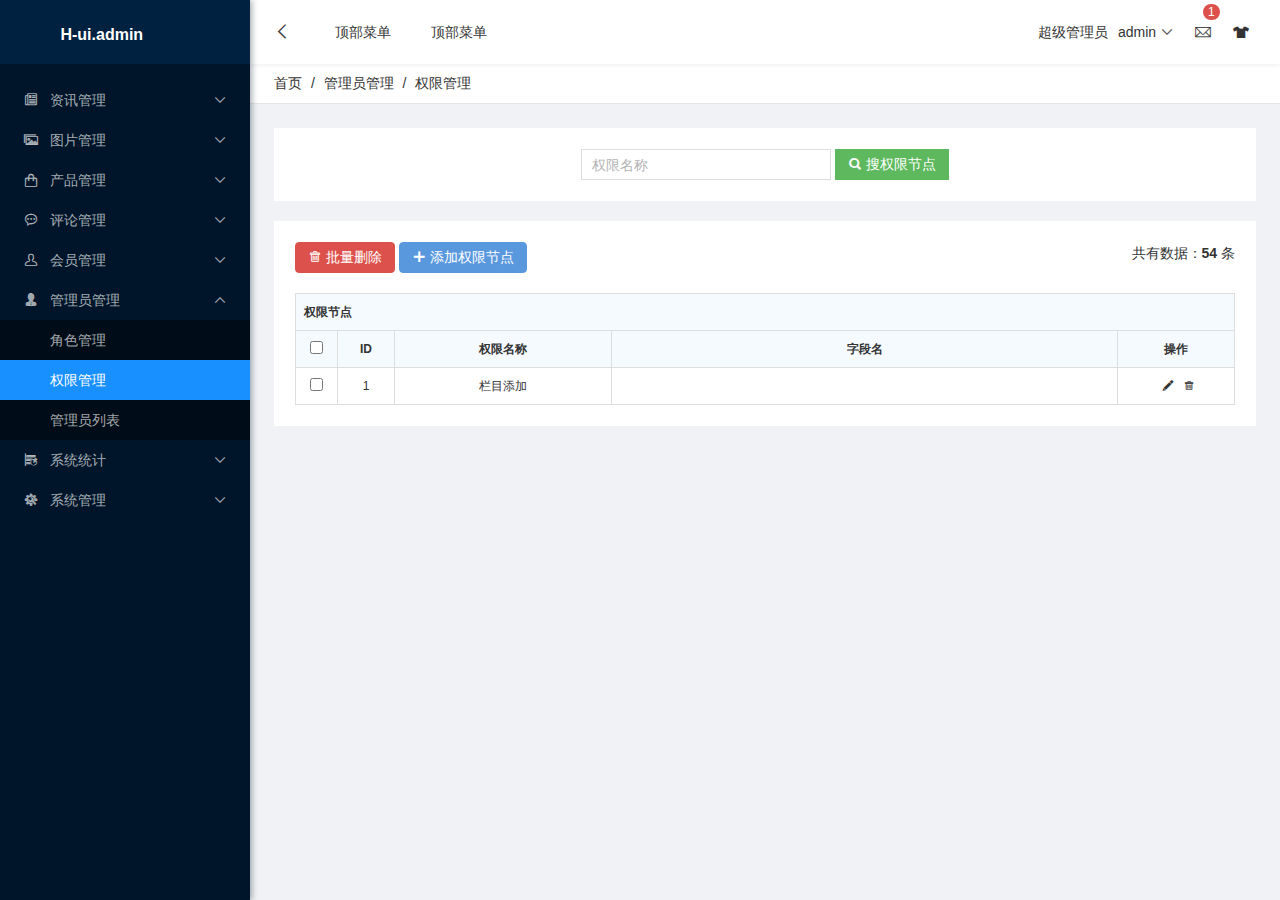
<file: admin-permission.html>
﻿<!--_meta 作为公共模版分离出去-->
<!DOCTYPE HTML>
<html>
<head>
	<meta charset="utf-8">
	<meta name="renderer" content="webkit|ie-comp|ie-stand">
	<meta http-equiv="X-UA-Compatible" content="IE=edge,chrome=1">
	<meta name="viewport" content="width=device-width,initial-scale=1,minimum-scale=1.0,maximum-scale=1.0,user-scalable=no" />
	<meta http-equiv="Cache-Control" content="no-siteapp" />
	<link rel="Bookmark" href="favicon.ico" >
	<link rel="Shortcut Icon" href="favicon.ico" />
	<!--[if lt IE 9]>
	<script type="text/javascript" src="lib/html5.js"></script>
	<script type="text/javascript" src="lib/respond.min.js"></script>
	<![endif]-->
	<link rel="stylesheet" type="text/css" href="static/h-ui/css/H-ui.min.css" />
	<link rel="stylesheet" type="text/css" href="static/h-ui.admin.pro/css/h-ui.admin.pro.min.css" />
	<link rel="stylesheet" type="text/css" href="lib/Hui-iconfont/1.0.9/iconfont.css" />
	<link rel="stylesheet" type="text/css" href="static/h-ui.admin.pro/skin/default/skin.css" id="skin" />
	<link rel="stylesheet" type="text/css" href="static/business/css/style.css" />
	<!--[if IE 6]>
	<script type="text/javascript" src="http://lib.h-ui.net/DD_belatedPNG_0.0.8a-min.js" ></script>
	<script>DD_belatedPNG.fix('*');</script>
	<![endif]-->
	<!--/meta 作为公共模版分离出去-->

	<title>权限管理 - 管理员管理 - h-ui.admin.pro v1.0</title>
	<meta name="keywords" content="h-ui.admin.pro v1.0,H-ui网站后台模版,后台模版下载,后台管理系统模版,HTML后台模版下载">
	<meta name="description" content="h-ui.admin.pro v1.0，是一款由国人开发的轻量级扁平化网站后台模板，完全免费开源的网站后台管理系统模版，适合中小型CMS后台系统。">
</head>
<body>
	<!--_menu 作为公共模版分离出去-->
	<aside class="Hui-admin-aside-wrapper">
		<div class="Hui-admin-logo-wrapper">
			<a class="logo navbar-logo" href="/aboutHui.shtml">
				<i class="va-m iconpic global-logo"></i>
				<span class="va-m">H-ui.admin</span>
			</a>
		</div>
		<div class="Hui-admin-menu-dropdown bk_2">
			<dl id="menu-article" class="Hui-menu">
				<dt class="Hui-menu-title"><i class="Hui-iconfont">&#xe616;</i> 资讯管理<i class="Hui-iconfont Hui-admin-menu-dropdown-arrow">&#xe6d5;</i></dt>
				<dd class="Hui-menu-item">
					<ul>
						<li><a href="article-list.html" title="资讯管理">资讯管理</a></li>
						<li><a onclick="article_add('添加资讯','article-add.html')" href="javascript:;" title="新增资讯">新增资讯</a></li>
					</ul>
				</dd>
			</dl>
			<dl id="menu-picture" class="Hui-menu">
				<dt class="Hui-menu-title"><i class="Hui-iconfont">&#xe613;</i> 图片管理<i class="Hui-iconfont Hui-admin-menu-dropdown-arrow">&#xe6d5;</i></dt>
				<dd class="Hui-menu-item">
					<ul>
						<li><a href="picture-list.html" title="图片管理">图片管理</a></li>
						<li><a onclick="picture_add('添加资讯','picture-add.html')" href="javascript:;" title="图片管理">新增图片</a></li>
					</ul>
				</dd>
			</dl>
			<dl id="menu-product" class="Hui-menu">
				<dt class="Hui-menu-title"><i class="Hui-iconfont">&#xe620;</i> 产品管理<i class="Hui-iconfont Hui-admin-menu-dropdown-arrow">&#xe6d5;</i></dt>
				<dd class="Hui-menu-item">
					<ul>
						<li><a href="product-brand.html" title="品牌管理">品牌管理</a></li>
						<li><a href="product-category.html" title="分类管理">分类管理</a></li>
						<li><a href="product-list.html" title="产品管理">产品管理</a></li>
					</ul>
				</dd>
			</dl>
			<dl id="menu-comments" class="Hui-menu">
				<dt class="Hui-menu-title"><i class="Hui-iconfont">&#xe622;</i> 评论管理<i class="Hui-iconfont Hui-admin-menu-dropdown-arrow">&#xe6d5;</i></dt>
				<dd class="Hui-menu-item">
					<ul>
						<li><a href="comment-list.html" title="评论列表">评论列表</a></li>
						<li><a href="feedback-list.html" title="意见反馈">意见反馈</a></li>
					</ul>
				</dd>
			</dl>
			<dl id="menu-member" class="Hui-menu">
				<dt class="Hui-menu-title"><i class="Hui-iconfont">&#xe60d;</i> 会员管理<i class="Hui-iconfont Hui-admin-menu-dropdown-arrow">&#xe6d5;</i></dt>
				<dd class="Hui-menu-item">
					<ul>
						<li><a href="member-list.html" title="会员列表">会员列表</a></li>
						<li><a href="member-del.html" title="删除的会员">删除的会员</a></li>
						<li><a href="member-record-browse.html" title="浏览记录">浏览记录</a></li>
						<li><a href="member-record-download.html" title="下载记录">下载记录</a></li>
						<li><a href="member-record-share.html" title="分享记录">分享记录</a></li>
					</ul>
				</dd>
			</dl>
			<dl id="menu-admin" class="Hui-menu">
				<dt class="Hui-menu-title selected"><i class="Hui-iconfont">&#xe62d;</i> 管理员管理<i class="Hui-iconfont Hui-admin-menu-dropdown-arrow">&#xe6d5;</i></dt>
				<dd class="Hui-menu-item" style="display:block">
					<ul>
						<li><a href="admin-role.html" title="角色管理">角色管理</a></li>
						<li class="current"><a href="admin-permission.html" title="权限管理">权限管理</a></li>
						<li><a href="admin-list.html" title="管理员列表">管理员列表</a></li>
					</ul>
				</dd>
			</dl>
			<dl id="menu-tongji" class="Hui-menu">
				<dt class="Hui-menu-title"><i class="Hui-iconfont">&#xe61a;</i> 系统统计<i class="Hui-iconfont Hui-admin-menu-dropdown-arrow">&#xe6d5;</i></dt>
				<dd class="Hui-menu-item">
					<ul>
						<li><a href="charts-1.html" title="折线图">折线图</a></li>
						<li><a href="charts-2.html" title="区域图">区域图</a></li>
						<li><a href="charts-3.html" title="柱状图">柱状图</a></li>
						<li><a href="charts-4.html" title="饼状图">饼状图</a></li>
						<li><a href="charts-5.html" title="散点图">散点图</a></li>
					</ul>
				</dd>
			</dl>
			<dl id="menu-system" class="Hui-menu">
				<dt class="Hui-menu-title"><i class="Hui-iconfont">&#xe62e;</i> 系统管理<i class="Hui-iconfont Hui-admin-menu-dropdown-arrow">&#xe6d5;</i></dt>
				<dd class="Hui-menu-item">
					<ul>
						<li><a href="system-base.html" title="系统设置">系统设置</a></li>
						<li><a href="system-category.html" title="栏目管理">栏目管理</a></li>
						<li><a href="system-data.html" title="数据字典">数据字典</a></li>
						<li><a href="system-shielding.html" title="屏蔽词">屏蔽词</a></li>
						<li><a href="system-log.html" title="系统日志">系统日志</a></li>
					</ul>
				</dd>
			</dl>
		</div>
	</aside>
	<div class="Hui-admin-aside-mask"></div>
	<!--/_menu 作为公共模版分离出去-->

	<div class="Hui-admin-dislpayArrow">
		<a href="javascript:void(0);" onClick="displaynavbar(this)">
			<i class="Hui-iconfont Hui-iconfont-left">&#xe6d4;</i>
			<i class="Hui-iconfont Hui-iconfont-right">&#xe6d7;</i>
		</a>
	</div>

	<section class="Hui-admin-article-wrapper">
		<!--_header 作为公共模版分离出去-->
		<header class="Hui-navbar">
			<div class="navbar">
				<div class="container-fluid clearfix">
          <nav id="Hui-topNav" class="nav navbar-nav">
            <ul class="clearfix">
              <li><a href="">顶部菜单</a></li>
              <li class="dropDown dropDown_hover">
                <a class="dropDown_A" href="javascript:;">顶部菜单</a>
                <ul class="dropDown-menu menu radius box-shadow">
                  <li class="">
                    <a href="#">二级导航</a>
                  </li>
                  <li class="">
                    <a href="#">二级导航</a>
                  </li>
                </ul>
              </li>
            </ul>
          </nav>
					<nav id="Hui-userbar" class="nav navbar-nav navbar-userbar">
						<ul class="clearfix">
							<li>超级管理员</li>
							<li class="dropDown dropDown_hover"> <a href="#" class="dropDown_A">admin <i class="Hui-iconfont">&#xe6d5;</i></a>
								<ul class="dropDown-menu menu radius box-shadow">
									<li><a href="javascript:;" onClick="myselfinfo()">个人信息</a></li>
									<li><a href="#">切换账户</a></li>
									<li><a href="#">退出</a></li>
								</ul>
							</li>
							<li id="Hui-msg"> <a href="#" title="消息"><span class="badge badge-danger">1</span><i class="Hui-iconfont" style="font-size:18px">&#xe68a;</i></a> </li>
							<li id="Hui-skin" class="dropDown dropDown_hover right">
								<a href="javascript:;" class="dropDown_A" title="换肤"><i class="Hui-iconfont" style="font-size:18px">&#xe62a;</i></a>
								<ul class="dropDown-menu menu radius box-shadow">
									<li><a href="javascript:;" data-val="default" title="默认（蓝色）">默认（深蓝）</a></li>
									<li><a href="javascript:;" data-val="black" title="黑色">黑色</a></li>
									<li><a href="javascript:;" data-val="green" title="绿色">绿色</a></li>
									<li><a href="javascript:;" data-val="red" title="红色">红色</a></li>
									<li><a href="javascript:;" data-val="yellow" title="黄色">黄色</a></li>
									<li><a href="javascript:;" data-val="orange" title="橙色">橙色</a></li>
								</ul>
							</li>
						</ul>
					</nav>
				</div>
			</div>
		</header>
		<!--/_header 作为公共模版分离出去-->

		<div class="Hui-admin-article">
			<nav class="breadcrumb" style="background-color:#fff;padding: 0 24px">
				首页
				<span class="c-gray en">/</span>
				管理员管理
				<span class="c-gray en">/</span>
				权限管理
			</nav>

			<article class="Hui-admin-content clearfix">
				<div class="panel">
					<div class="panel-body">
						<div class="text-c">
							<form class="Huiform" method="post" action="" target="_self">
								<input type="text" class="input-text" style="width:250px" placeholder="权限名称" id="" name="">
								<button type="submit" class="btn btn-success" id="" name=""><i class="Hui-iconfont">&#xe665;</i> 搜权限节点</button>
							</form>
						</div>
					</div>
				</div>
				<div class="panel mt-20">
					<div class="panel-body">
						<div class="clearfix">
							<span class="f-l">
								<a href="javascript:;" onclick="datadel()" class="btn btn-danger radius"><i class="Hui-iconfont">&#xe6e2;</i> 批量删除</a>
								<a href="javascript:;" onclick="admin_permission_add('添加权限节点','admin-permission-add.html','','310')" class="btn btn-primary radius"><i class="Hui-iconfont">&#xe600;</i> 添加权限节点</a>
							</span>
							<span class="f-r">共有数据：<strong>54</strong> 条</span>
						</div>
						<div class="mt-20 clearfix">
							<table class="table table-border table-bordered table-bg table-hover table-sort">
								<thead>
									<tr>
										<th scope="col" colspan="7">权限节点</th>
									</tr>
									<tr class="text-c">
										<th width="25"><input type="checkbox" name="" value=""></th>
										<th width="40">ID</th>
										<th width="200">权限名称</th>
										<th>字段名</th>
										<th width="100">操作</th>
									</tr>
								</thead>
								<tbody>
									<tr class="text-c">
										<td><input type="checkbox" value="1" name=""></td>
										<td>1</td>
										<td>栏目添加</td>
										<td></td>
										<td><a title="编辑" href="javascript:;" onclick="admin_permission_edit('角色编辑','admin-permission-add.html','1','','310')" class="ml-5" style="text-decoration:none"><i class="Hui-iconfont">&#xe6df;</i></a> <a title="删除" href="javascript:;" onclick="admin_permission_del(this,'1')" class="ml-5" style="text-decoration:none"><i class="Hui-iconfont">&#xe6e2;</i></a></td>
									</tr>
								</tbody>
							</table>
						</div>
					</div>
				</div>
			</article>
		</div>
	</section>

	<!--_footer 作为公共模版分离出去-->
	<script type="text/javascript" src="lib/jquery/1.9.1/jquery.min.js"></script>
	<script type="text/javascript" src="lib/layer/3.1.1/layer.js"></script>
	<script type="text/javascript" src="static/h-ui/js/H-ui.min.js"></script>
	<script type="text/javascript" src="static/h-ui.admin.pro/js/h-ui.admin.pro.min.js"></script>
	<!--/_footer /作为公共模版分离出去-->

	<!--请在下方写此页面业务相关的脚本-->
	<script type="text/javascript" src="lib/datatables/1.10.15/jquery.dataTables.min.js"></script>
	<script type="text/javascript" src="lib/laypage/1.2/laypage.js"></script>
	<script type="text/javascript" src="static/business/js/main.js"></script>
	<!--/请在上方写此页面业务相关的脚本-->
</body>
</html>
</file>
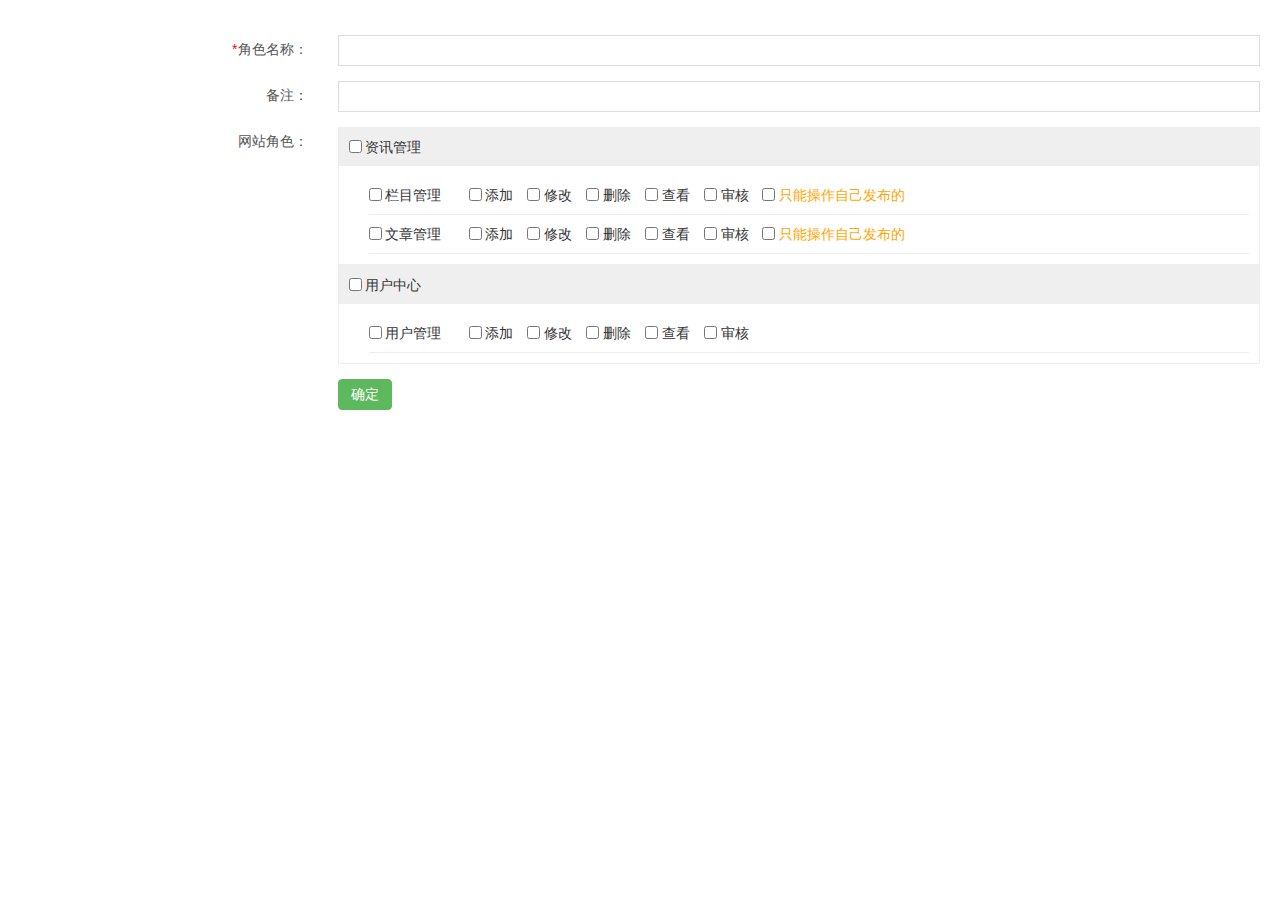
<file: admin-role-add.html>
﻿<!--_meta 作为公共模版分离出去-->
<!DOCTYPE HTML>
<html>
<head>
	<meta charset="utf-8">
	<meta name="renderer" content="webkit|ie-comp|ie-stand">
	<meta http-equiv="X-UA-Compatible" content="IE=edge,chrome=1">
	<meta name="viewport" content="width=device-width,initial-scale=1,minimum-scale=1.0,maximum-scale=1.0,user-scalable=no" />
	<meta http-equiv="Cache-Control" content="no-siteapp" />
	<link rel="Bookmark" href="favicon.ico" >
	<link rel="Shortcut Icon" href="favicon.ico" />
	<!--[if lt IE 9]>
	<script type="text/javascript" src="lib/html5.js"></script>
	<script type="text/javascript" src="lib/respond.min.js"></script>
	<![endif]-->
	<link rel="stylesheet" type="text/css" href="static/h-ui/css/H-ui.min.css" />
	<link rel="stylesheet" type="text/css" href="static/h-ui.admin.pro/css/h-ui.admin.pro.min.css" />
	<link rel="stylesheet" type="text/css" href="lib/Hui-iconfont/1.0.9/iconfont.css" />
	<link rel="stylesheet" type="text/css" href="static/business/css/style.css" />
	<!--[if IE 6]>
	<script type="text/javascript" src="http://lib.h-ui.net/DD_belatedPNG_0.0.8a-min.js" ></script>
	<script>DD_belatedPNG.fix('*');</script>
	<![endif]-->
	<!--/meta 作为公共模版分离出去-->

	<title>新建网站角色 - 管理员管理 - h-ui.admin.pro v1.0</title>
	<meta name="keywords" content="h-ui.admin.pro v1.0,H-ui网站后台模版,后台模版下载,后台管理系统模版,HTML后台模版下载">
	<meta name="description" content="h-ui.admin.pro v1.0，是一款由国人开发的轻量级扁平化网站后台模板，完全免费开源的网站后台管理系统模版，适合中小型CMS后台系统。">
</head>
<body>
	<article class="clearfix pd-20">
		<form action="" method="post" class="form form-horizontal" id="form-admin-role-add">
			<div class="row clearfix">
				<label class="form-label col-xs-4 col-sm-3"><span class="c-red">*</span>角色名称：</label>
				<div class="form-controls col-xs-8 col-sm-9">
					<input type="text" class="input-text" value="" placeholder="" id="roleName" name="roleName" datatype="*4-16" nullmsg="用户账户不能为空">
				</div>
			</div>
			<div class="row clearfix">
				<label class="form-label col-xs-4 col-sm-3">备注：</label>
				<div class="form-controls col-xs-8 col-sm-9">
					<input type="text" class="input-text" value="" placeholder="" id="" name="">
				</div>
			</div>
			<div class="row clearfix">
				<label class="form-label col-xs-4 col-sm-3">网站角色：</label>
				<div class="form-controls col-xs-8 col-sm-9">
					<dl class="Hui-admin-permission-list">
						<dt>
							<label>
								<input type="checkbox" value="" name="user-Character-0" id="user-Character-0">
								资讯管理</label>
						</dt>
						<dd>
							<dl class="clearfix Hui-admin-permission-list2">
								<dt>
									<label class="">
										<input type="checkbox" value="" name="user-Character-0-0" id="user-Character-0-0">
										栏目管理</label>
								</dt>
								<dd>
									<label class="">
										<input type="checkbox" value="" name="user-Character-0-0-0" id="user-Character-0-0-0">
										添加</label>
									<label class="">
										<input type="checkbox" value="" name="user-Character-0-0-0" id="user-Character-0-0-1">
										修改</label>
									<label class="">
										<input type="checkbox" value="" name="user-Character-0-0-0" id="user-Character-0-0-2">
										删除</label>
									<label class="">
										<input type="checkbox" value="" name="user-Character-0-0-0" id="user-Character-0-0-3">
										查看</label>
									<label class="">
										<input type="checkbox" value="" name="user-Character-0-0-0" id="user-Character-0-0-4">
										审核</label>
									<label class="c-orange"><input type="checkbox" value="" name="user-Character-0-0-0" id="user-Character-0-0-5"> 只能操作自己发布的</label>
								</dd>
							</dl>
							<dl class="clearfix Hui-admin-permission-list2">
								<dt>
									<label class="">
										<input type="checkbox" value="" name="user-Character-0-1" id="user-Character-0-1">
										文章管理</label>
								</dt>
								<dd>
									<label class="">
										<input type="checkbox" value="" name="user-Character-0-1-0" id="user-Character-0-1-0">
										添加</label>
									<label class="">
										<input type="checkbox" value="" name="user-Character-0-1-0" id="user-Character-0-1-1">
										修改</label>
									<label class="">
										<input type="checkbox" value="" name="user-Character-0-1-0" id="user-Character-0-1-2">
										删除</label>
									<label class="">
										<input type="checkbox" value="" name="user-Character-0-1-0" id="user-Character-0-1-3">
										查看</label>
									<label class="">
										<input type="checkbox" value="" name="user-Character-0-1-0" id="user-Character-0-1-4">
										审核</label>
									<label class="c-orange"><input type="checkbox" value="" name="user-Character-0-2-0" id="user-Character-0-2-5"> 只能操作自己发布的</label>
								</dd>
							</dl>
						</dd>
					</dl>
					<dl class="Hui-admin-permission-list">
						<dt>
							<label>
								<input type="checkbox" value="" name="user-Character-0" id="user-Character-1">
								用户中心</label>
						</dt>
						<dd>
							<dl class="clearfix Hui-admin-permission-list2">
								<dt>
									<label class="">
										<input type="checkbox" value="" name="user-Character-1-0" id="user-Character-1-0">
										用户管理</label>
								</dt>
								<dd>
									<label class="">
										<input type="checkbox" value="" name="user-Character-1-0-0" id="user-Character-1-0-0">
										添加</label>
									<label class="">
										<input type="checkbox" value="" name="user-Character-1-0-0" id="user-Character-1-0-1">
										修改</label>
									<label class="">
										<input type="checkbox" value="" name="user-Character-1-0-0" id="user-Character-1-0-2">
										删除</label>
									<label class="">
										<input type="checkbox" value="" name="user-Character-1-0-0" id="user-Character-1-0-3">
										查看</label>
									<label class="">
										<input type="checkbox" value="" name="user-Character-1-0-0" id="user-Character-1-0-4">
										审核</label>
								</dd>
							</dl>
						</dd>
					</dl>
				</div>
			</div>
			<div class="row clearfix">
				<div class="col-xs-8 col-sm-9 col-xs-offset-4 col-sm-offset-3">
					<button type="submit" class="btn btn-success radius" id="admin-role-save" name="admin-role-save"><i class="icon-ok"></i> 确定</button>
				</div>
			</div>
		</form>
	</article>

	<!--_footer 作为公共模版分离出去-->
	<script type="text/javascript" src="lib/jquery/1.9.1/jquery.min.js"></script>
	<script type="text/javascript" src="lib/layer/3.1.1/layer.js"></script>
	<script type="text/javascript" src="static/h-ui/js/H-ui.min.js"></script>
	<script type="text/javascript" src="static/h-ui.admin.pro/js/h-ui.admin.pro.min.js"></script>

	<!--/_footer /作为公共模版分离出去-->

	<!--请在下方写此页面业务相关的脚本-->
	<script type="text/javascript" src="lib/jquery.validation/1.14.0/jquery.validate.js"></script>
	<script type="text/javascript" src="lib/jquery.validation/1.14.0/validate-methods.js"></script>
	<script type="text/javascript" src="lib/jquery.validation/1.14.0/messages_zh.js"></script>
	<script type="text/javascript">
	$(function(){
		$(".Hui-admin-permission-list dt input:checkbox").click(function(){
			$(this).closest("dl").find("dd input:checkbox").prop("checked",$(this).prop("checked"));
		});
		$(".Hui-admin-permission-list2 dd input:checkbox").click(function(){
			var l =$(this).parent().parent().find("input:checked").length;
			var l2=$(this).parents(".Hui-admin-permission-list").find(".Hui-admin-permission-list2 dd").find("input:checked").length;
			if($(this).prop("checked")){
				$(this).closest("dl").find("dt input:checkbox").prop("checked",true);
				$(this).parents(".Hui-admin-permission-list").find("dt").first().find("input:checkbox").prop("checked",true);
			}
			else{
				if(l==0){
					$(this).closest("dl").find("dt input:checkbox").prop("checked",false);
				}
				if(l2==0){
					$(this).parents(".Hui-admin-permission-list").find("dt").first().find("input:checkbox").prop("checked",false);
				}
			}
		});

		$("#form-admin-role-add").validate({
			rules:{
				roleName:{
					required:true,
				},
			},
			onkeyup:false,
			focusCleanup:true,
			success:"valid",
			submitHandler:function(form){
				$(form).ajaxSubmit();
				var index = parent.layer.getFrameIndex(window.name);
				parent.layer.close(index);
			}
		});
	});
	</script>
	<!--/请在上方写此页面业务相关的脚本-->
</body>
</html>
</file>
<file: lib/Hui-iconfont/1.0.9/iconfont.css>
/* -----------H-ui前端框架-------------
* iconfont.css v1.0.9
* http://www.h-ui.net/
* Created & Modified by guojunhui
* Date modified 2018.07.03
*
* Copyright 2013-2018 北京颖杰联创科技有限公司 All rights reserved.
* Licensed under MIT license.
* http://opensource.org/licenses/MIT
*
*/
@font-face {font-family: "Hui-iconfont";
  src: url('iconfont.eot'); /* IE9*/
  src: url('iconfont.eot?#iefix') format('embedded-opentype'), /* IE6-IE8 */
  url('iconfont.woff') format('woff'), /* chrome、firefox */
  url('iconfont.ttf') format('truetype'), /* chrome、firefox、opera、Safari, Android, iOS 4.2+*/
  url('iconfont.svg#Hui-iconfont') format('svg'); /* iOS 4.1- */
}

.Hui-iconfont {
  font-family:"Hui-iconfont" !important;
  font-style:normal;
  -webkit-font-smoothing: antialiased;
  -webkit-text-stroke-width: 0.2px;
  -moz-osx-font-smoothing: grayscale;
}
.Hui-iconfont-gotop:before { content: "\e684"; }
.Hui-iconfont-music:before { content: "\e60f"; }
.Hui-iconfont-tags:before { content: "\e64b"; }
.Hui-iconfont-jieri:before { content: "\e727"; }
.Hui-iconfont-jishiqi:before { content: "\e728"; }
.Hui-iconfont-pad:before { content: "\e64c"; }
.Hui-iconfont-lunzi:before { content: "\e64d"; }
.Hui-iconfont-jiandao:before { content: "\e64e"; }
.Hui-iconfont-xianshiqi:before { content: "\e64f"; }
.Hui-iconfont-zhaoxiangji:before { content: "\e650"; }
.Hui-iconfont-danfanxiangji:before { content: "\e651"; }
.Hui-iconfont-dayinji:before { content: "\e652"; }
.Hui-iconfont-user-zhanzhang:before { content: "\e653"; }
.Hui-iconfont-chajian:before { content: "\e654"; }
.Hui-iconfont-arrow1-bottom:before { content: "\e674"; }
.Hui-iconfont-arrow1-left:before { content: "\e678"; }
.Hui-iconfont-arrow1-top:before { content: "\e679"; }
.Hui-iconfont-arrow1-right:before { content: "\e67a"; }
.Hui-iconfont-jieri1:before { content: "\e655"; }
.Hui-iconfont-face-weixiao:before { content: "\e656"; }
.Hui-iconfont-face-chijing:before { content: "\e657"; }
.Hui-iconfont-face-dai:before { content: "\e658"; }
.Hui-iconfont-face-shuaku:before { content: "\e659"; }
.Hui-iconfont-face-mogui:before { content: "\e65a"; }
.Hui-iconfont-face-ganga:before { content: "\e65b"; }
.Hui-iconfont-face-qin:before { content: "\e65c"; }
.Hui-iconfont-face-nu:before { content: "\e65d"; }
.Hui-iconfont-face-zhayan:before { content: "\e65e"; }
.Hui-iconfont-face-shengqi:before { content: "\e65f"; }
.Hui-iconfont-face-ma:before { content: "\e660"; }
.Hui-iconfont-face-bishi:before { content: "\e661"; }
.Hui-iconfont-face-maimeng:before { content: "\e662"; }
.Hui-iconfont-face-jingdai:before { content: "\e663"; }
.Hui-iconfont-face-yun:before { content: "\e664"; }
.Hui-iconfont-home2:before { content: "\e67f"; }
.Hui-iconfont-search2:before { content: "\e665"; }
.Hui-iconfont-share2:before { content: "\e666"; }
.Hui-iconfont-face:before { content: "\e668"; }
.Hui-iconfont-wuliu:before { content: "\e669"; }
.Hui-iconfont-dianpu:before { content: "\e66a"; }
.Hui-iconfont-chexiao:before { content: "\e66b"; }
.Hui-iconfont-zhongzuo:before { content: "\e66c"; }
.Hui-iconfont-zan:before { content: "\e66d"; }
.Hui-iconfont-cai:before { content: "\e66e"; }
.Hui-iconfont-yuyin3:before { content: "\e66f"; }
.Hui-iconfont-cart2-selected:before { content: "\e670"; }
.Hui-iconfont-weizhi:before { content: "\e671"; }
.Hui-iconfont-face-ku:before { content: "\e688"; }
.Hui-iconfont-down:before { content: "\e640"; }
.Hui-iconfont-cart2-man:before { content: "\e672"; }
.Hui-iconfont-card2-kong:before { content: "\e673"; }
.Hui-iconfont-luyin:before { content: "\e619"; }
.Hui-iconfont-html:before { content: "\e69f"; }
.Hui-iconfont-css:before { content: "\e6a0"; }
.Hui-iconfont-android:before { content: "\e6a2"; }
.Hui-iconfont-github:before { content: "\e6d1"; }
.Hui-iconfont-html5:before { content: "\e6d2"; }
.Hui-iconfont-huangguan:before { content: "\e6d3"; }
.Hui-iconfont-news:before { content: "\e616"; }
.Hui-iconfont-slider-right:before { content: "\e63d"; }
.Hui-iconfont-slider-left:before { content: "\e67d"; }
.Hui-iconfont-tuku:before { content: "\e613"; }
.Hui-iconfont-shuru:before { content: "\e647"; }
.Hui-iconfont-sanjiao:before { content: "\e67e"; }
.Hui-iconfont-share-renren:before { content: "\e6d8"; }
.Hui-iconfont-share-tweibo:before { content: "\e6d9"; }
.Hui-iconfont-arrow2-left:before { content: "\e6d4"; }
.Hui-iconfont-paixu:before { content: "\e675"; }
.Hui-iconfont-niming:before { content: "\e624"; }
.Hui-iconfont-add:before { content: "\e600"; }
.Hui-iconfont-root:before { content: "\e62d"; }
.Hui-iconfont-xuanzhong:before { content: "\e676"; }
.Hui-iconfont-weixuanzhong:before { content: "\e677"; }
.Hui-iconfont-arrow2-bottom:before { content: "\e6d5"; }
.Hui-iconfont-arrow2-top:before { content: "\e6d6"; }
.Hui-iconfont-like2:before { content: "\e648"; }
.Hui-iconfont-arrow2-right:before { content: "\e6d7"; }
.Hui-iconfont-shangyishou:before { content: "\e6db"; }
.Hui-iconfont-xiayishou:before { content: "\e6e3"; }
.Hui-iconfont-share-weixin:before { content: "\e694"; }
.Hui-iconfont-shenhe-tingyong:before { content: "\e631"; }
.Hui-iconfont-gouxuan2:before { content: "\e601"; }
.Hui-iconfont-selected:before { content: "\e617"; }
.Hui-iconfont-jianhao:before { content: "\e6a1"; }
.Hui-iconfont-user-group:before { content: "\e62b"; }
.Hui-iconfont-yiguanzhu:before { content: "\e680"; }
.Hui-iconfont-gengduo3:before { content: "\e6f9"; }
.Hui-iconfont-comment:before { content: "\e622"; }
.Hui-iconfont-tongji-zhu:before { content: "\e618"; }
.Hui-iconfont-like:before { content: "\e649"; }
.Hui-iconfont-shangjia:before { content: "\e6dc"; }
.Hui-iconfont-save:before { content: "\e632"; }
.Hui-iconfont-gongsi:before { content: "\e643"; }
.Hui-iconfont-system:before { content: "\e62e"; }
.Hui-iconfont-pifu:before { content: "\e62a"; }
.Hui-iconfont-menu:before { content: "\e667"; }
.Hui-iconfont-msg:before { content: "\e62f"; }
.Hui-iconfont-huangguan1:before { content: "\e729"; }
.Hui-iconfont-userid:before { content: "\e602"; }
.Hui-iconfont-cang-selected:before { content: "\e630"; }
.Hui-iconfont-yundown:before { content: "\e641"; }
.Hui-iconfont-help:before { content: "\e633"; }
.Hui-iconfont-chuku:before { content: "\e634"; }
.Hui-iconfont-picture:before { content: "\e646"; }
.Hui-iconfont-wenzhouyinxing:before { content: "\e6ed"; }
.Hui-iconfont-ad:before { content: "\e635"; }
.Hui-iconfont-fenlei:before { content: "\e681"; }
.Hui-iconfont-saoyisao:before { content: "\e682"; }
.Hui-iconfont-search:before { content: "\e683";}
.Hui-iconfont-tuwenxiangqing:before { content: "\e685"; }
.Hui-iconfont-leijipingjia:before { content: "\e686"; }
.Hui-iconfont-hetong:before { content: "\e636"; }
.Hui-iconfont-tongji:before { content: "\e61a"; }
.Hui-iconfont-quanbudingdan:before { content: "\e687"; }
.Hui-iconfont-cang:before { content: "\e61b"; }
.Hui-iconfont-xiaoxi:before { content: "\e68a"; }
.Hui-iconfont-renwu:before { content: "\e637"; }
.Hui-iconfont-more:before { content: "\e68b"; }
.Hui-iconfont-zhizhao:before { content: "\e638"; }
.Hui-iconfont-fabu:before { content: "\e603"; }
.Hui-iconfont-shenhe-butongguo2:before { content: "\e6dd"; }
.Hui-iconfont-share-qq:before { content: "\e67b"; }
.Hui-iconfont-upload:before { content: "\e642"; }
.Hui-iconfont-add2:before { content: "\e604"; }
.Hui-iconfont-jiesuo:before { content: "\e605"; }
.Hui-iconfont-zhongtumoshi:before { content: "\e68c"; }
.Hui-iconfont-datumoshi:before { content: "\e68d"; }
.Hui-iconfont-face2:before { content: "\e68e"; }
.Hui-iconfont-huanyipi:before { content: "\e68f"; }
.Hui-iconfont-shijian:before { content: "\e690"; }
.Hui-iconfont-feedback:before { content: "\e691"; }
.Hui-iconfont-feedback2:before { content: "\e692"; }
.Hui-iconfont-share-pengyouquan:before { content: "\e693"; }
.Hui-iconfont-zan2:before { content: "\e697"; }
.Hui-iconfont-arrow3-bottom:before { content: "\e698"; }
.Hui-iconfont-arrow3-top:before { content: "\e699"; }
.Hui-iconfont-arrow3-right:before { content: "\e69a"; }
.Hui-iconfont-arrow3-left:before { content: "\e69b"; }
.Hui-iconfont-more2:before { content: "\e69c"; }
.Hui-iconfont-cang2-selected:before { content: "\e69d"; }
.Hui-iconfont-cang2:before { content: "\e69e"; }
.Hui-iconfont-dangan:before { content: "\e639"; }
.Hui-iconfont-money:before { content: "\e63a"; }
.Hui-iconfont-share-weibo:before { content: "\e6da"; }
.Hui-iconfont-email:before { content: "\e63b"; }
.Hui-iconfont-tongji-xian:before { content: "\e61c"; }
.Hui-iconfont-bank:before { content: "\e628"; }
.Hui-iconfont-home:before { content: "\e625"; }
.Hui-iconfont-user:before { content: "\e62c"; }
.Hui-iconfont-log:before { content: "\e623"; }
.Hui-iconfont-pages:before { content: "\e626"; }
.Hui-iconfont-sim:before { content: "\e629"; }
.Hui-iconfont-tingzhi:before { content: "\e6e4"; }
.Hui-iconfont-dengdai:before { content: "\e606"; }
.Hui-iconfont-user-add:before { content: "\e607"; }
.Hui-iconfont-copy:before { content: "\e6ea"; }
.Hui-iconfont-file:before { content: "\e63e"; }
.Hui-iconfont-share-douban:before { content: "\e67c"; }
.Hui-iconfont-share-zhihu:before { content: "\e689"; }
.Hui-iconfont-daochu:before { content: "\e644"; }
.Hui-iconfont-daoru:before { content: "\e645"; }
.Hui-iconfont-weigouxuan2:before { content: "\e608"; }
.Hui-iconfont-phone:before { content: "\e696"; }
.Hui-iconfont-bold:before { content: "\e6e7"; }
.Hui-iconfont-manage2:before { content: "\e63c"; }
.Hui-iconfont-edit:before { content: "\e6df"; }
.Hui-iconfont-del2:before { content: "\e609"; }
.Hui-iconfont-duigou:before { content: "\e6e8"; }
.Hui-iconfont-chongqi:before { content: "\e6f7"; }
.Hui-iconfont-avatar:before { content: "\e60a"; }
.Hui-iconfont-del:before { content: "\e60b"; }
.Hui-iconfont-edit2:before { content: "\e60c"; }
.Hui-iconfont-zanting:before { content: "\e6e5"; }
.Hui-iconfont-apple:before { content: "\e64a"; }
.Hui-iconfont-guangdayinxing:before { content: "\e6f0"; }
.Hui-iconfont-minshengyinxing:before { content: "\e6f4"; }
.Hui-iconfont-xiajia:before { content: "\e6de"; }
.Hui-iconfont-manage:before { content: "\e61d"; }
.Hui-iconfont-user2:before { content: "\e60d"; }
.Hui-iconfont-code:before { content: "\e6ee"; }
.Hui-iconfont-cut:before { content: "\e6ef"; }
.Hui-iconfont-link:before { content: "\e6f1"; }
.Hui-iconfont-new:before { content: "\e6f2"; }
.Hui-iconfont-ordered-list:before { content: "\e6f3"; }
.Hui-iconfont-unordered-list:before { content: "\e6f5"; }
.Hui-iconfont-share-qzone:before { content: "\e6c8"; }
.Hui-iconfont-suoding:before { content: "\e60e"; }
.Hui-iconfont-tel2:before { content: "\e6a3"; }
.Hui-iconfont-order:before { content: "\e627"; }
.Hui-iconfont-shujutongji:before { content: "\e61e"; }
.Hui-iconfont-del3:before { content: "\e6e2"; }
.Hui-iconfont-add3:before { content: "\e610"; }
.Hui-iconfont-add4:before { content: "\e61f"; }
.Hui-iconfont-xiangpicha:before { content: "\e72a"; }
.Hui-iconfont-key:before { content: "\e63f"; }
.Hui-iconfont-yuyin2:before { content: "\e6a4"; }
.Hui-iconfont-yuyin:before { content: "\e6a5"; }
.Hui-iconfont-close:before { content: "\e6a6"; }
.Hui-iconfont-xuanze:before { content: "\e6a7"; }
.Hui-iconfont-xuanzhong1:before { content: "\e6a8"; }
.Hui-iconfont-yiguanzhu1:before { content: "\e6a9"; }
.Hui-iconfont-share:before { content: "\e6aa"; }
.Hui-iconfont-zhuanfa:before { content: "\e6ab"; }
.Hui-iconfont-tianqi-duoyun:before { content: "\e6ac"; }
.Hui-iconfont-tianqi-mai:before { content: "\e6ad"; }
.Hui-iconfont-tianqi-qing:before { content: "\e6ae"; }
.Hui-iconfont-tianqi-wu:before { content: "\e6af"; }
.Hui-iconfont-tianqi-xue:before { content: "\e6b0"; }
.Hui-iconfont-tianqi-yin:before { content: "\e6b1"; }
.Hui-iconfont-tianqi-yu:before { content: "\e6b2"; }
.Hui-iconfont-daipingjia:before { content: "\e6b3"; }
.Hui-iconfont-vip-card2:before { content: "\e6b4"; }
.Hui-iconfont-jifen:before { content: "\e6b5"; }
.Hui-iconfont-youhuiquan:before { content: "\e6b6"; }
.Hui-iconfont-hongbao:before { content: "\e6b7"; }
.Hui-iconfont-cart-selected:before { content: "\e6b8"; }
.Hui-iconfont-cart-kong:before { content: "\e6b9"; }
.Hui-iconfont-jiangjia:before { content: "\e6ba"; }
.Hui-iconfont-liwu:before { content: "\e6bb"; }
.Hui-iconfont-caiqie:before { content: "\e6bc"; }
.Hui-iconfont-xuanzhuan:before { content: "\e6bd"; }
.Hui-iconfont-bigpic:before { content: "\e6be"; }
.Hui-iconfont-list:before { content: "\e6bf"; }
.Hui-iconfont-middle:before { content: "\e6c0"; }
.Hui-iconfont-hot:before { content: "\e6c1"; }
.Hui-iconfont-paishe:before { content: "\e6c2"; }
.Hui-iconfont-hot1:before { content: "\e6c3"; }
.Hui-iconfont-new1:before { content: "\e6c4"; }
.Hui-iconfont-xiaoxi1:before { content: "\e6c5"; }
.Hui-iconfont-canshu:before { content: "\e6c6"; }
.Hui-iconfont-tel:before { content: "\e6c7"; }
.Hui-iconfont-dingwei:before { content: "\e6c9"; }
.Hui-iconfont-hongbao2:before { content: "\e6ca"; }
.Hui-iconfont-2code:before { content: "\e6cb"; }
.Hui-iconfont-vip:before { content: "\e6cc"; }
.Hui-iconfont-tishi:before { content: "\e6cd"; }
.Hui-iconfont-dingyue:before { content: "\e6ce"; }
.Hui-iconfont-italic:before { content: "\e6e9"; }
.Hui-iconfont-yulan:before { content: "\e695"; }
.Hui-iconfont-usergroup2:before { content: "\e611"; }
.Hui-iconfont-goods:before { content: "\e620"; }
.Hui-iconfont-paixingbang:before { content: "\e6cf"; }
.Hui-iconfont-qingdaoyinxing:before { content: "\e6f6"; }
.Hui-iconfont-kefu:before { content: "\e6d0"; }
.Hui-iconfont-picture1:before { content: "\e612"; }
.Hui-iconfont-weigouxuan:before { content: "\e614"; }
.Hui-iconfont-fanqiang:before { content: "\e6fa"; }
.Hui-iconfont-shenhe-weitongguo:before { content: "\e6e0"; }
.Hui-iconfont-shenhe-tongguo:before { content: "\e6e1"; }
.Hui-iconfont-tongji-bing:before { content: "\e621"; }
.Hui-iconfont-gouxuan:before { content: "\e615"; }
.Hui-iconfont-jiansheyinxing:before { content: "\e6f8"; }
.Hui-iconfont-moban:before { content: "\e72b"; }
.Hui-iconfont-pay-weixin-1:before { content: "\e719"; }
.Hui-iconfont-pay-alipay-1:before { content: "\e71c"; }
.Hui-iconfont-beijingyinxing:before { content: "\e6fb"; }
.Hui-iconfont-guangdongfazhanyinxing:before { content: "\e703"; }
.Hui-iconfont-zhaoshangyinxing:before { content: "\e704"; }
.Hui-iconfont-zheshangyinxing:before { content: "\e712"; }
.Hui-iconfont-zhongguonongyeyinxing:before { content: "\e713"; }
.Hui-iconfont-cdbank:before { content: "\e714"; }
.Hui-iconfont-gengduo2:before { content: "\e716"; }
.Hui-iconfont-bofang:before { content: "\e6e6"; }
.Hui-iconfont-gengduo4:before { content: "\e717"; }
.Hui-iconfont-text-height:before { content: "\e6fc"; }
.Hui-iconfont-text-width:before { content: "\e6fd"; }
.Hui-iconfont-underline:before { content: "\e6fe"; }
.Hui-iconfont-star:before { content: "\e6ff"; }
.Hui-iconfont-star-half:before { content: "\e700"; }
.Hui-iconfont-star-halfempty:before { content: "\e701"; }
.Hui-iconfont-star-o:before { content: "\e702"; }
.Hui-iconfont-font:before { content: "\e6ec"; }
.Hui-iconfont-hangzhouyinxing:before { content: "\e718"; }
.Hui-iconfont-jiaotongyinxing:before { content: "\e71a"; }
.Hui-iconfont-gengduo:before { content: "\e715"; }
.Hui-iconfont-avatar2:before { content: "\e705"; }
.Hui-iconfont-close2:before { content: "\e706"; }
.Hui-iconfont-about:before { content: "\e707"; }
.Hui-iconfont-phone-android:before { content: "\e708"; }
.Hui-iconfont-search1:before { content: "\e709"; }
.Hui-iconfont-comment1:before { content: "\e70a"; }
.Hui-iconfont-read:before { content: "\e70b"; }
.Hui-iconfont-feedback1:before { content: "\e70c"; }
.Hui-iconfont-practice:before { content: "\e70d"; }
.Hui-iconfont-align-center:before { content: "\e70e"; }
.Hui-iconfont-align-justify:before { content: "\e70f"; }
.Hui-iconfont-align-left:before { content: "\e710"; }
.Hui-iconfont-align-right:before { content: "\e711"; }
.Hui-iconfont-paste:before { content: "\e6eb"; }
.Hui-iconfont-pufayinxing:before { content: "\e71b"; }
.Hui-iconfont-gongshangyinxing:before { content: "\e71d"; }
.Hui-iconfont-huaxiayinxing:before { content: "\e71e"; }
.Hui-iconfont-youzhengyinxing:before { content: "\e721"; }
.Hui-iconfont-zhongguoyinxing:before { content: "\e722"; }
.Hui-iconfont-zhongxinyinxing:before { content: "\e723"; }
.Hui-iconfont-shanghaiyinxing:before { content: "\e724"; }
.Hui-iconfont-banzhu:before { content: "\e72c"; }
.Hui-iconfont-yuedu:before { content: "\e720"; }
.Hui-iconfont-yanjing:before { content: "\e725"; }
.Hui-iconfont-power:before { content: "\e726"; }
.Hui-iconfont-moban-2:before { content: "\e72d"; }
/* 1.0.9 新增11个图标 */
.Hui-iconfont-qianbao-1:before { content: "\e732"; }
.Hui-iconfont-piping:before { content: "\e72e"; }
.Hui-iconfont-qianbao-2:before { content: "\e735"; }
.Hui-iconfont-pay-alipay-3:before { content: "\e730"; }
.Hui-iconfont-clock:before { content: "\e731"; }
.Hui-iconfont-jingjia:before { content: "\e73a"; }
.Hui-iconfont-weixin-3:before { content: "\e733"; }
.Hui-iconfont-pay-alipay-4:before { content: "\e734"; }
.Hui-iconfont-qq:before { content: "\e737"; }
.Hui-iconfont-qianbao-3:before { content: "\e73b"; }
.Hui-iconfont-weixin:before { content: "\e738"; }
</file>
<file: static/h-ui.admin.pro/skin/default/skin.css>
@charset "utf-8";
/* 蓝 */
.Hui-admin-aside-wrapper {
  background-color: #001529;
}
.Hui-admin-logo-wrapper {
	background-color: #002140;
}
.Hui-admin-aside-wrapper .Hui-admin-menu-dropdown .Hui-menu .Hui-menu-item {
	background-color: #000c17;
}
.Hui-admin-aside-wrapper .Hui-menu ul li.current a,
.Hui-admin-aside-wrapper .Hui-menu ul li.current a:hover {
  background-color: #1890ff;
}
.Hui-admin-dislpayArrow a:hover {
  color: #001529;
  background-color: rgba(0,0,0,0.03);
}
</file>
<file: static/business/css/style.css>
@charset "utf-8";
/* 你自己的样式 */
</file>
<file: lib/webuploader/0.1.5/webuploader.css>
.webuploader-container{position: relative; display:inline-block; vertical-align:top}
.webuploader-element-invisible{position: absolute !important;clip: rect(1px 1px 1px 1px);/* IE6, IE7*/clip: rect(1px,1px,1px,1px)}
.webuploader-pick{position: relative;display: inline-block;cursor: pointer;background:#3bb4f2;padding:4px 12px;color: #fff;text-align: center;border-radius: 3px;overflow: hidden}
.webuploader-pick-hover{background: #00a2d4}
.webuploader-pick-disable{opacity: 0.6;pointer-events:none}
.uploader-list{width: 100%;overflow: hidden}
.btn-uploadstar{vertical-align:top}
.file-item{float: left;position: relative;margin: 0 20px 20px 0;padding: 4px}
.file-item .error{position: absolute;top: 4px;left: 4px;right: 4px;background: red;color: white;text-align: center;height: 20px;font-size: 14px;line-height: 23px}
.file-item .info{position: absolute;left: 4px;bottom: 4px;right: 4px;height: 20px;line-height: 20px;text-indent: 5px;background: rgba(0, 0, 0, 0.6);color: white;overflow: hidden;white-space: nowrap;text-overflow : ellipsis;font-size: 12px;z-index: 10}
.upload-state-done:after{content:"\f00c";font-family: FontAwesome;font-style: normal;font-weight: normal;line-height: 1;-webkit-font-smoothing: antialiased;-moz-osx-font-smoothing: grayscale;font-size: 32px;position: absolute;bottom: 0;right: 4px;color: #4cae4c;z-index: 99}
.cropper-container{position: relative; overflow: hidden; -webkit-user-select: none; -moz-user-select: none; -ms-user-select: none; user-select: none; background-color: #fff; -webkit-tap-highlight-color: transparent; -webkit-touch-callout: none;}
.cropper-container .cropper-modal{position: absolute; top: 0; right: 0; bottom: 0; left: 0; background: #000; filter: alpha(opacity=50); opacity: .5;}
.cropper-container .cropper-dragger{position: absolute; top: 10%; left: 10%; width: 80%; height: 80%;}
.cropper-container .cropper-preview{display: block; width: 100%; height: 100%; -webkit-box-sizing: border-box; -moz-box-sizing: border-box; box-sizing: border-box; overflow: hidden; border-color: #69f; border-color: rgba(51, 102, 255, .75); border-style: solid; border-width: 1px;}
.cropper-container .cropper-dashed{position: absolute; display: block; filter: alpha(opacity=50); border: 0 dashed #fff; opacity: .5;}
.cropper-container .dashed-h{top: 33.3%; left: 0; width: 100%; height: 33.3%; border-top-width: 1px; border-bottom-width: 1px;}
.cropper-container .dashed-v{top: 0; left: 33.3%; width: 33.3%; height: 100%; border-right-width: 1px; border-left-width: 1px;}
.cropper-container .cropper-face,
.cropper-container .cropper-line,
.cropper-container .cropper-point{position: absolute; display: block; width: 100%; height: 100%; filter: alpha(opacity=10); opacity: .1;}
.cropper-container .cropper-face{top: 0; left: 0; cursor: move; background-color: #fff;}
.cropper-container .cropper-line{background-color: #69f;}
.cropper-container .line-e{top: 0; right: -2px; width: 5px; cursor: e-resize;}
.cropper-container .line-n{top: -2px; left: 0; height: 5px; cursor: n-resize;}
.cropper-container .line-w{top: 0; left: -2px; width: 5px; cursor: w-resize;}
.cropper-container .line-s{bottom: -2px; left: 0; height: 5px; cursor: s-resize;}
.cropper-container .cropper-point{width: 5px; height: 5px; background-color: #69f; filter: alpha(opacity=75); opacity: .75;}
.cropper-container .point-e{top: 49%; right: -2px; cursor: e-resize;}
.cropper-container .point-n{top: -2px; left: 49%; cursor: n-resize;}
.cropper-container .point-w{top: 49%; left: -2px; cursor: w-resize;}
.cropper-container .point-s{bottom: -2px; left: 49%; cursor: s-resize;}
.cropper-container .point-ne{top: -2px; right: -2px; cursor: ne-resize;}
.cropper-container .point-nw{top: -2px; left: -2px; cursor: nw-resize;}
.cropper-container .point-sw{bottom: -2px; left: -2px; cursor: sw-resize;}
.cropper-container .point-se{right: -2px; bottom: -2px; width: 20px; height: 20px; cursor: se-resize; filter: alpha(opacity=100); opacity: 1;}
.cropper-container .point-se:before{position: absolute; right: -50%; bottom: -50%; display: block; width: 200%; height: 200%; content: " "; background-color: #69f; filter: alpha(opacity=0); opacity: 0;}
@media (min-width: 768px){.cropper-container .point-se{width: 15px; height: 15px;}}
@media (min-width: 992px){.cropper-container .point-se{width: 10px; height: 10px;}}
@media (min-width: 1200px){.cropper-container .point-se{width: 5px; height: 5px; filter: alpha(opacity=75); opacity: .75;}}
.cropper-hidden{display: none !important;}
.img-preview{width: 160px; height: 90px; margin-top: 1em; border: 1px solid #ccc;}


.uploader-list-container{color: #838383; font-size: 12px; margin-top: 10px; background-color: #FFF; border:solid 1px #ddd}
.uploader-list-container .queueList{margin: 20px;}
.element-invisible{position: absolute !important; clip: rect(1px 1px 1px 1px); /* IE6, IE7 */ clip: rect(1px,1px,1px,1px);}
.uploader-list-container .placeholder{border: 3px dashed #e6e6e6; min-height: 238px; padding-top: 158px; text-align: center; background: url(images/image.png) center 93px no-repeat; color: #cccccc; font-size: 18px; position: relative;}
.uploader-list-container .placeholder .webuploader-pick{font-size: 18px; background: #00b7ee; border-radius: 3px; line-height: 44px; padding: 0 30px; color: #fff; display: inline-block; margin: 20px auto; cursor: pointer; box-shadow: 0 1px 1px rgba(0, 0, 0, 0.1);}
.uploader-list-container .placeholder .webuploader-pick-hover{background: #00a2d4;}
.uploader-list-container .placeholder .flashTip{color: #666666; font-size: 12px; position: absolute; width: 100%; text-align: center; bottom: 20px;}
.uploader-list-container .placeholder .flashTip a{color: #0785d1; text-decoration: none;}
.uploader-list-container .placeholder .flashTip a:hover{text-decoration: underline;}
.uploader-list-container .placeholder.webuploader-dnd-over{border-color: #999999;}
.uploader-list-container .placeholder.webuploader-dnd-over.webuploader-dnd-denied{border-color: red;}
.uploader-list-container .filelist{list-style: none; margin: 0; padding: 0;}
.uploader-list-container .filelist:after{content: ''; display: block; width: 0; height: 0; overflow: hidden; clear: both;}
.uploader-list-container .filelist li{width: 110px; height: 110px; background: url(images/bg.png) no-repeat; text-align: center; margin: 0 8px 20px 0; position: relative; display: inline; float: left; overflow: hidden; font-size: 12px;}
.uploader-list-container .filelist li p.log{position: relative; top: -45px;}
.uploader-list-container .filelist li p.title{position: absolute; top: 0; left: 0; width: 100%; overflow: hidden; white-space: nowrap; text-overflow : ellipsis; top: 5px; text-indent: 5px; text-align: left;}
.uploader-list-container .filelist li p.progress{position: absolute; width: 100%; bottom: 0; left: 0; height: 8px; overflow: hidden; z-index: 50;}
.uploader-list-container .filelist li p.progress span{display: none; overflow: hidden; width: 0; height: 100%; background: #1483d8 url(images/progress.png) repeat-x; -webit-transition: width 200ms linear; -moz-transition: width 200ms linear; -o-transition: width 200ms linear; -ms-transition: width 200ms linear; transition: width 200ms linear; -webkit-animation: progressmove 2s linear infinite; -moz-animation: progressmove 2s linear infinite; -o-animation: progressmove 2s linear infinite; -ms-animation: progressmove 2s linear infinite; animation: progressmove 2s linear infinite; -webkit-transform: translateZ(0);}
@-webkit-keyframes progressmove{0%{background-position: 0 0;} 100%{background-position: 17px 0;}}
@-moz-keyframes progressmove{0%{background-position: 0 0;} 100%{background-position: 17px 0;}}
@keyframes progressmove{0%{background-position: 0 0;} 100%{background-position: 17px 0;}}
.uploader-list-container .filelist li p.imgWrap{position: relative; z-index: 2; line-height: 110px; vertical-align: middle; overflow: hidden; width: 110px; height: 110px; -webkit-transform-origin: 50% 50%; -moz-transform-origin: 50% 50%; -o-transform-origin: 50% 50%; -ms-transform-origin: 50% 50%; transform-origin: 50% 50%; -webit-transition: 200ms ease-out; -moz-transition: 200ms ease-out; -o-transition: 200ms ease-out; -ms-transition: 200ms ease-out; transition: 200ms ease-out;}
.uploader-list-container .filelist li img{width: 100%;}
.uploader-list-container .filelist li p.error{background: #f43838; color: #fff; position: absolute; bottom: 0; left: 0; height: 28px; line-height: 28px; width: 100%; z-index: 100;}
.uploader-list-container .filelist li .success{display: block; position: absolute; left: 0; bottom: 0; height: 40px; width: 100%; z-index: 200; background: url(images/success.png) no-repeat right bottom;}
.uploader-list-container .filelist div.file-panel{position: absolute; height: 0; filter: progid:DXImageTransform.Microsoft.gradient(GradientType=0,startColorstr='#80000000', endColorstr='#80000000')\0; background: rgba( 0, 0, 0, 0.5 ); width: 100%; top: 0; left: 0; overflow: hidden; z-index: 300;}
.uploader-list-container .filelist div.file-panel span{width: 24px; height: 24px; display: inline; float: right; text-indent: -9999px; overflow: hidden; background: url(images/icons.png) no-repeat; margin: 5px 1px 1px; cursor: pointer;}
.uploader-list-container .filelist div.file-panel span.rotateLeft{background-position: 0 -24px;}
.uploader-list-container .filelist div.file-panel span.rotateLeft:hover{background-position: 0 0;}
.uploader-list-container .filelist div.file-panel span.rotateRight{background-position: -24px -24px;}
.uploader-list-container .filelist div.file-panel span.rotateRight:hover{background-position: -24px 0;}
.uploader-list-container .filelist div.file-panel span.cancel{background-position: -48px -24px;}
.uploader-list-container .filelist div.file-panel span.cancel:hover{background-position: -48px 0;}
.uploader-list-container .statusBar{height: 63px; border-top: 1px solid #dadada; padding: 0 20px; line-height: 63px; vertical-align: middle; position: relative;}
.uploader-list-container .statusBar .progress{border: 1px solid #1483d8; width: 198px; background: #fff; height: 18px; position: relative; display: inline-block; text-align: center; line-height: 20px; color: #6dbfff; position: relative; margin-right: 10px;}
.uploader-list-container .statusBar .progress span.percentage{width: 0; height: 100%; left: 0; top: 0; background: #1483d8; position: absolute;}
.uploader-list-container .statusBar .progress span.text{position: relative; z-index: 10;}
.uploader-list-container .statusBar .info{display: inline-block; font-size: 14px; color: #666666;}
.uploader-list-container .statusBar .btns{position: absolute; top: 10px; right: 20px; line-height: 40px;}
#filePicker{display: inline-block; float: left;}
.uploader-list-container .statusBar .btns .webuploader-pick,
.uploader-list-container .statusBar .btns .uploadBtn,
.uploader-list-container .statusBar .btns .uploadBtn.state-uploading,
.uploader-list-container .statusBar .btns .uploadBtn.state-paused{background: #ffffff; border: 1px solid #cfcfcf; color: #565656; padding: 0 18px; display: inline-block; border-radius: 3px; margin-left: 10px; cursor: pointer; font-size: 14px; float: left;}
.uploader-list-container .statusBar .btns .webuploader-pick-hover,
.uploader-list-container .statusBar .btns .uploadBtn:hover,
.uploader-list-container .statusBar .btns .uploadBtn.state-uploading:hover,
.uploader-list-container .statusBar .btns .uploadBtn.state-paused:hover{background: #f0f0f0;}
.uploader-list-container .statusBar .btns .uploadBtn{background: #00b7ee; color: #fff; border-color: transparent;}
.uploader-list-container .statusBar .btns .uploadBtn:hover{background: #00a2d4;}
.uploader-list-container .statusBar .btns .uploadBtn.disabled{pointer-events: none; opacity: 0.6;}
</file>
<file: static/h-ui/css/H-ui.min.css>
/* -----------H-ui前端框架-------------
* H-ui.min.css v3.1.12
* http://www.h-ui.net/
* Created & Modified by guojunhui
* Date modified 2019.02.18
*
* Copyright 2013-2019 北京颖杰联创科技有限公司 All rights reserved.
* Licensed under MIT license.
* http://opensource.org/licenses/MIT
*
*/
@charset "utf-8";*{word-wrap:break-word}html,body,h1,h2,h3,h4,h5,h6,hr,p,iframe,dl,dt,dd,ul,ol,li,pre,form,button,input,textarea,th,td,fieldset{margin:0;padding:0}ul,ol,dl{list-style-type:none}html,body{*position:static}html{font-family:sans-serif;-webkit-text-size-adjust:100%;-ms-text-size-adjust:100%;-webkit-tap-highlight-color:rgba(0,0,0,0)}address,caption,cite,code,dfn,em,th,var{font-style:normal;font-weight:400}input,button,textarea,select,optgroup,option{font-family:inherit;font-size:inherit;font-style:inherit;font-weight:inherit}input,button{overflow:visible;vertical-align:middle;outline:0}input[type="submit"],input[type="reset"],input[type="button"],input[type="text"],input[type="password"]{-webkit-appearance:none;outline:0}body,th,td,button,input,select,textarea{font-family:"Microsoft Yahei","Hiragino Sans GB","Helvetica Neue",Helvetica,tahoma,arial,"WenQuanYi Micro Hei",Verdana,sans-serif,"\5B8B\4F53";font-size:12px;color:#333;-webkit-font-smoothing:antialiased;-moz-osx-font-smoothing:grayscale}@media(max-width :767px){html{overflow-y:auto}body,th,td,button,input,select,textarea{font-size:14px}}body{line-height:1.6;position:relative}h1,h2,h3,h4,h5,h6{font-size:100%}a,area{outline:0;blr:expression(this.onFocus=this.blur())}a{text-decoration:none;cursor:pointer}a:hover{text-decoration:underline;outline:0}a.ie6:hover{zoom:1}a:focus{outline:0}a:hover,a:active{outline:0}:focus{outline:0}sub,sup{vertical-align:baseline}button,input[type="button"],input[type="submit"]{line-height:normal!important}img{border:0;vertical-align:middle}a img,img{-ms-interpolation-mode:bicubic}*html{overflow:-moz-scrollbars-vertical;zoom:expression(function(ele){ele.style.zoom = "1";document.execCommand("BackgroundImageCache",false,true)}(this))}header,footer,section,aside,details,menu,article,section,nav,address,hgroup,figure,figcaption,legend{display:block;margin:0;padding:0}time{display:inline}audio,canvas,video{display:inline-block;*display:inline;*zoom:1}audio:not([controls]){display:none}legend{width:100%;margin-bottom:20px;font-size:21px;line-height:40px;border:0;border-bottom:1px solid #e5e5e5}legend small{font-size:15px;color:#999}svg:not(:root){overflow:hidden}fieldset{border-width:0;padding:.35em .625em .75em;margin:0 2px;border:1px solid #c0c0c0}input[type="number"]::-webkit-inner-spin-button,input[type="number"]::-webkit-outer-spin-button{height:auto}input[type="search"]{-webkit-appearance:textfield}input[type="search"]::-webkit-search-cancel-button,input[type="search"]::-webkit-search-decoration{-webkit-appearance:none}.cl:after,.clearfix:after{content:"\20";display:block;height:0;clear:both;visibility:hidden}.cl,.clearfix{zoom:1}.container{padding-right:15px;padding-left:15px;margin-right:auto;margin-left:auto}.container-fluid{padding-right:15px;padding-left:15px;margin-right:auto;margin-left:auto}@media(min-width :992px){.container{width:960px}}@media(min-width :1200px){.container{width:1170px}}@media(min-width :1300px){.container{width:1270px}}@media print{.container{width:auto}}.row{box-sizing:border-box;margin-left:-15px;margin-right:-15px}.row:before,.row:after{content:" ";display:table}.row:after{clear:both;visibility:hidden;font-size:0;height:0}.col-1,.col-2,.col-3,.col-4,.col-5,.col-6,.col-7,.col-8,.col-9,.col-10,.col-11,.col-12,.col-xs-1,.col-sm-1,.col-md-1,.col-lg-1,.col-xs-2,.col-sm-2,.col-md-2,.col-lg-2,.col-xs-3,.col-sm-3,.col-md-3,.col-lg-3,.col-xs-4,.col-sm-4,.col-md-4,.col-lg-4,.col-xs-5,.col-sm-5,.col-md-5,.col-lg-5,.col-xs-6,.col-sm-6,.col-md-6,.col-lg-6,.col-xs-7,.col-sm-7,.col-md-7,.col-lg-7,.col-xs-8,.col-sm-8,.col-md-8,.col-lg-8,.col-xs-9,.col-sm-9,.col-md-9,.col-lg-9,.col-xs-10,.col-sm-10,.col-md-10,.col-lg-10,.col-xs-11,.col-sm-11,.col-md-11,.col-lg-11,.col-xs-12,.col-sm-12,.col-md-12,.col-lg-12{min-height:1px;position:relative;padding-left:15px;padding-right:15px;box-sizing:border-box;-webkit-transition:all .3s ease-in;-moz-transition:all .3s ease-in;-o-transition:all .3s ease-in;transition:all .3s ease-in}.col-1{width:8.33333%}.col-2{width:16.66667%}.col-3{width:25%}.col-4{width:33.33333%}.col-5{width:41.66667%}.col-6{width:50%}.col-7{width:58.33333%}.col-8{width:66.66667%}.col-9{width:75%}.col-10{width:83.33333%}.col-11{width:91.66667%}.col-12{width:100%}.col-offset-0{margin-left:0}.col-offset-1{margin-left:8.33333%}.col-offset-2{margin-left:16.66667%}.col-offset-3{margin-left:25%}.col-offset-4{margin-left:33.33333%}.col-offset-5{margin-left:41.66667%}.col-offset-6{margin-left:50%}.col-offset-7{margin-left:58.33333%}.col-offset-8{margin-left:66.66667%}.col-offset-9{margin-left:75%}.col-offset-10{margin-left:83.33333%}.col-offset-11{margin-left:91.66667%}.col-push-0{position:relative;left:0;right:auto}.col-pull-0{right:0;left:auto}.col-push-1{left:8.33333%;right:auto}.col-pull-1{right:8.33333%;left:auto}.col-push-2{left:16.66667%;right:auto}.col-pull-2{right:16.66667%;left:auto}.col-push-3{left:25%;right:auto}.col-pull-3{right:25%;left:auto}.col-push-4{left:33.33333%;right:auto}.col-pull-4{right:33.33333%;left:auto}.col-push-5{left:41.66667%;right:auto}.col-pull-5{right:41.66667%;left:auto}.col-push-6{left:50%;right:auto}.col-pull-6{right:50%;left:auto}.col-push-7{left:58.33333%;right:auto}.col-pull-7{right:58.33333%;left:auto}.col-push-8{left:66.66667%;right:auto}.col-pull-8{right:66.66667%;left:auto}.col-push-9{left:75%;right:auto}.col-pull-9{right:75%;left:auto}.col-push-10{left:83.33333%;right:auto}.col-pull-10{right:83.33333%;left:auto}.col-push-11{left:91.66667%;right:auto}.col-pull-11{right:91.66667%;left:auto}.col-1-1{width:100%}.col-2-1{width:50%}.col-3-1{width:33.333333%}.col-3-2{width:66.666667%}.col-4-1{width:25%}.col-4-3{width:75%}.col-5-1{width:20%}.col-5-2{width:40%}.col-5-3{width:60%}.col-5-4{width:80%}.col-6-1{width:16.666667%}.col-6-5{width:83.333333%}.col-xs-1,.col-xs-2,.col-xs-3,.col-xs-4,.col-xs-5,.col-xs-6,.col-xs-7,.col-xs-8,.col-xs-9,.col-xs-10,.col-xs-11,.col-xs-12{float:left}.col-xs-12{width:100%}.col-xs-11{width:91.66666667%}.col-xs-10{width:83.33333333%}.col-xs-9{width:75%}.col-xs-8{width:66.66666667%}.col-xs-7{width:58.33333333%}.col-xs-6{width:50%}.col-xs-5{width:41.66666667%}.col-xs-4{width:33.33333333%}.col-xs-3{width:25%}.col-xs-2{width:16.66666667%}.col-xs-1{width:8.33333333%}.col-24-xs-pull-12{right:100%}.col-24-xs-pull-11{right:91.66666667%}.col-24-xs-pull-10{right:83.33333333%}.col-24-xs-pull-9{right:75%}.col-24-xs-pull-8{right:66.66666667%}.col-24-xs-pull-7{right:58.33333333%}.col-24-xs-pull-6{right:50%}.col-24-xs-pull-5{right:41.66666667%}.col-24-xs-pull-4{right:33.33333333%}.col-24-xs-pull-3{right:25%}.col-24-xs-pull-2{right:16.66666667%}.col-24-xs-pull-1{right:8.33333333%}.col-24-xs-pull-0{right:auto}.col-xs-push-12{left:100%}.col-xs-push-11{left:91.66666667%}.col-xs-push-10{left:83.33333333%}.col-xs-push-9{left:75%}.col-xs-push-8{left:66.66666667%}.col-xs-push-7{left:58.33333333%}.col-xs-push-6{left:50%}.col-xs-push-5{left:41.66666667%}.col-xs-push-4{left:33.33333333%}.col-xs-push-3{left:25%}.col-xs-push-2{left:16.66666667%}.col-xs-push-1{left:8.33333333%}.col-xs-push-0{left:auto}.col-xs-offset-12{margin-left:100%}.col-xs-offset-11{margin-left:91.66666667%}.col-xs-offset-10{margin-left:83.33333333%}.col-xs-offset-9{margin-left:75%}.col-xs-offset-8{margin-left:66.66666667%}.col-xs-offset-7{margin-left:58.33333333%}.col-xs-offset-6{margin-left:50%}.col-xs-offset-5{margin-left:41.66666667%}.col-xs-offset-4{margin-left:33.33333333%}.col-xs-offset-3{margin-left:25%}.col-xs-offset-2{margin-left:16.66666667%}.col-xs-offset-1{margin-left:8.33333333%}.col-xs-offset-0{margin-left:0}@media(max-width:767px){.responsive [class^="col-"],.responsive [class*=" col-"]{float:none!important;width:auto!important}.responsive [class^="col-offset-"],.responsive [class*=" col-offset-"]{margin-left:0!important}}@media(min-width:768px){.col-sm-1,.col-sm-10,.col-sm-11,.col-sm-12,.col-sm-2,.col-sm-3,.col-sm-4,.col-sm-5,.col-sm-6,.col-sm-7,.col-sm-8,.col-sm-9{float:left}.col-sm-12{width:100%}.col-sm-11{width:91.66666666666666%}.col-sm-10{width:83.33333333333334%}.col-sm-9{width:75%}.col-sm-8{width:66.66666666666666%}.col-sm-7{width:58.333333333333336%}.col-sm-6{width:50%}.col-sm-5{width:41.66666666666667%}.col-sm-4{width:33.33333333333333%}.col-sm-3{width:25%}.col-sm-2{width:16.666666666666664%}.col-sm-1{width:8.333333333333332%}.col-sm-pull-12{right:100%}.col-sm-pull-11{right:91.66666666666666%}.col-sm-pull-10{right:83.33333333333334%}.col-sm-pull-9{right:75%}.col-sm-pull-8{right:66.66666666666666%}.col-sm-pull-7{right:58.333333333333336%}.col-sm-pull-6{right:50%}.col-sm-pull-5{right:41.66666666666667%}.col-sm-pull-4{right:33.33333333333333%}.col-sm-pull-3{right:25%}.col-sm-pull-2{right:16.666666666666664%}.col-sm-pull-1{right:8.333333333333332%}.col-sm-pull-0{right:0}.col-sm-push-12{left:100%}.col-sm-push-11{left:91.66666666666666%}.col-sm-push-10{left:83.33333333333334%}.col-sm-push-9{left:75%}.col-sm-push-8{left:66.66666666666666%}.col-sm-push-7{left:58.333333333333336%}.col-sm-push-6{left:50%}.col-sm-push-5{left:41.66666666666667%}.col-sm-push-4{left:33.33333333333333%}.col-sm-push-3{left:25%}.col-sm-push-2{left:16.666666666666664%}.col-sm-push-1{left:8.333333333333332%}.col-sm-push-0{left:0}.col-sm-offset-12{margin-left:100%}.col-sm-offset-11{margin-left:91.66666666666666%}.col-sm-offset-10{margin-left:83.33333333333334%}.col-sm-offset-9{margin-left:75%}.col-sm-offset-8{margin-left:66.66666666666666%}.col-sm-offset-7{margin-left:58.333333333333336%}.col-sm-offset-6{margin-left:50%}.col-sm-offset-5{margin-left:41.66666666666667%}.col-sm-offset-4{margin-left:33.33333333333333%}.col-sm-offset-3{margin-left:25%}.col-sm-offset-2{margin-left:16.666666666666664%}.col-sm-offset-1{margin-left:8.333333333333332%}.col-sm-offset-0{margin-left:0}}@media(min-width:992px){.col-md-1,.col-md-10,.col-md-11,.col-md-12,.col-md-2,.col-md-3,.col-md-4,.col-md-5,.col-md-6,.col-md-7,.col-md-8,.col-md-9{float:left}.col-md-12{width:100%}.col-md-11{width:91.66666666666666%}.col-md-10{width:83.33333333333334%}.col-md-9{width:75%}.col-md-8{width:66.66666666666666%}.col-md-7{width:58.333333333333336%}.col-md-6{width:50%}.col-md-5{width:41.66666666666667%}.col-md-4{width:33.33333333333333%}.col-md-3{width:25%}.col-md-2{width:16.666666666666664%}.col-md-1{width:8.333333333333332%}.col-md-pull-12{right:100%}.col-md-pull-11{right:91.66666666666666%}.col-md-pull-10{right:83.33333333333334%}.col-md-pull-9{right:75%}.col-md-pull-8{right:66.66666666666666%}.col-md-pull-7{right:58.333333333333336%}.col-md-pull-6{right:50%}.col-md-pull-5{right:41.66666666666667%}.col-md-pull-4{right:33.33333333333333%}.col-md-pull-3{right:25%}.col-md-pull-2{right:16.666666666666664%}.col-md-pull-1{right:8.333333333333332%}.col-md-pull-0{right:0}.col-md-push-12{left:100%}.col-md-push-11{left:91.66666666666666%}.col-md-push-10{left:83.33333333333334%}.col-md-push-9{left:75%}.col-md-push-8{left:66.66666666666666%}.col-md-push-7{left:58.333333333333336%}.col-md-push-6{left:50%}.col-md-push-5{left:41.66666666666667%}.col-md-push-4{left:33.33333333333333%}.col-md-push-3{left:25%}.col-md-push-2{left:16.666666666666664%}.col-md-push-1{left:8.333333333333332%}.col-md-push-0{left:0}.col-md-offset-12{margin-left:100%}.col-md-offset-11{margin-left:91.66666666666666%}.col-md-offset-10{margin-left:83.33333333333334%}.col-md-offset-9{margin-left:75%}.col-md-offset-8{margin-left:66.66666666666666%}.col-md-offset-7{margin-left:58.333333333333336%}.col-md-offset-6{margin-left:50%}.col-md-offset-5{margin-left:41.66666666666667%}.col-md-offset-4{margin-left:33.33333333333333%}.col-md-offset-3{margin-left:25%}.col-md-offset-2{margin-left:16.666666666666664%}.col-md-offset-1{margin-left:8.333333333333332%}.col-md-offset-0{margin-left:0}}@media(min-width:1200px){.col-lg-1,.col-lg-10,.col-lg-11,.col-lg-12,.col-lg-2,.col-lg-3,.col-lg-4,.col-lg-5,.col-lg-6,.col-lg-7,.col-lg-8,.col-lg-9{float:left}.col-lg-12{width:100%}.col-lg-11{width:91.66666666666666%}.col-lg-10{width:83.33333333333334%}.col-lg-9{width:75%}.col-lg-8{width:66.66666666666666%}.col-lg-7{width:58.333333333333336%}.col-lg-6{width:50%}.col-lg-5{width:41.66666666666667%}.col-lg-4{width:33.33333333333333%}.col-lg-3{width:25%}.col-lg-2{width:16.666666666666664%}.col-lg-1{width:8.333333333333332%}.col-lg-pull-12{right:100%}.col-lg-pull-11{right:91.66666666666666%}.col-lg-pull-10{right:83.33333333333334%}.col-lg-pull-9{right:75%}.col-lg-pull-8{right:66.66666666666666%}.col-lg-pull-7{right:58.333333333333336%}.col-lg-pull-6{right:50%}.col-lg-pull-5{right:41.66666666666667%}.col-lg-pull-4{right:33.33333333333333%}.col-lg-pull-3{right:25%}.col-lg-pull-2{right:16.666666666666664%}.col-lg-pull-1{right:8.333333333333332%}.col-lg-pull-0{right:0}.col-lg-push-12{left:100%}.col-lg-push-11{left:91.66666666666666%}.col-lg-push-10{left:83.33333333333334%}.col-lg-push-9{left:75%}.col-lg-push-8{left:66.66666666666666%}.col-lg-push-7{left:58.333333333333336%}.col-lg-push-6{left:50%}.col-lg-push-5{left:41.66666666666667%}.col-lg-push-4{left:33.33333333333333%}.col-lg-push-3{left:25%}.col-lg-push-2{left:16.666666666666664%}.col-lg-push-1{left:8.333333333333332%}.col-lg-push-0{left:0}.col-lg-offset-12{margin-left:100%}.col-lg-offset-11{margin-left:91.66666666666666%}.col-lg-offset-10{margin-left:83.33333333333334%}.col-lg-offset-9{margin-left:75%}.col-lg-offset-8{margin-left:66.66666666666666%}.col-lg-offset-7{margin-left:58.333333333333336%}.col-lg-offset-6{margin-left:50%}.col-lg-offset-5{margin-left:41.66666666666667%}.col-lg-offset-4{margin-left:33.33333333333333%}.col-lg-offset-3{margin-left:25%}.col-lg-offset-2{margin-left:16.666666666666664%}.col-lg-offset-1{margin-left:8.333333333333332%}.col-lg-offset-0{margin-left:0}}.row-24{position:relative;margin-left:0;margin-right:0;height:auto;zoom:1;display:block;-webkit-box-sizing:border-box;box-sizing:border-box}.row-24:before,.row-24:after{content:" ";display:table}.row-24:after{clear:both;visibility:hidden;font-size:0;height:0}.col-24-1,.col-24-xs-1,.col-24-sm-1,.col-24-md-1,.col-24-lg-1,.col-24-xl-1,.col-24-xxl-1,.col-24-2,.col-24-xs-2,.col-24-sm-2,.col-24-md-2,.col-24-lg-2,.col-24-xl-2,.col-24-xxl-2,.col-24-3,.col-24-xs-3,.col-24-sm-3,.col-24-md-3,.col-24-lg-3,.col-24-xl-3,.col-24-xxl-3,.col-24-4,.col-24-xs-4,.col-24-sm-4,.col-24-md-4,.col-24-lg-4,.col-24-xl-4,.col-24-xxl-4,.col-24-5,.col-24-xs-5,.col-24-sm-5,.col-24-md-5,.col-24-lg-5,.col-24-xl-5,.col-24-xxl-5,.col-24-6,.col-24-xs-6,.col-24-sm-6,.col-24-md-6,.col-24-lg-6,.col-24-xl-6,.col-24-xxl-6,.col-24-7,.col-24-xs-7,.col-24-sm-7,.col-24-md-7,.col-24-lg-7,.col-24-xl-7,.col-24-xxl-7,.col-24-8,.col-24-xs-8,.col-24-sm-8,.col-24-md-8,.col-24-lg-8,.col-24-xl-8,.col-24-xxl-8,.col-24-9,.col-24-xs-9,.col-24-sm-9,.col-24-md-9,.col-24-lg-9,.col-24-xl-9,.col-24-xxl-9,.col-24-10,.col-24-xs-10,.col-24-sm-10,.col-24-md-10,.col-24-lg-10,.col-24-xl-10,.col-24-xxl-10,.col-24-11,.col-24-xs-11,.col-24-sm-11,.col-24-md-11,.col-24-lg-11,.col-24-xl-11,.col-24-xxl-11,.col-24-12,.col-24-xs-12,.col-24-sm-12,.col-24-md-12,.col-24-lg-12,.col-24-xl-12,.col-24-xxl-12,.col-24-13,.col-24-xs-13,.col-24-sm-13,.col-24-md-13,.col-24-lg-13,.col-24-xl-13,.col-24-xxl-13,.col-24-14,.col-24-xs-14,.col-24-sm-14,.col-24-md-14,.col-24-lg-14,.col-24-xl-14,.col-24-xxl-14,.col-24-15,.col-24-xs-15,.col-24-sm-15,.col-24-md-15,.col-24-lg-15,.col-24-xl-15,.col-24-xxl-15,.col-24-16,.col-24-xs-16,.col-24-sm-16,.col-24-md-16,.col-24-lg-16,.col-24-xl-16,.col-24-xxl-16,.col-24-17,.col-24-xs-17,.col-24-sm-17,.col-24-md-17,.col-24-lg-17,.col-24-xl-17,.col-24-xxl-17,.col-24-18,.col-24-xs-18,.col-24-sm-18,.col-24-md-18,.col-24-lg-18,.col-24-xl-18,.col-24-xxl-18,.col-24-19,.col-24-xs-19,.col-24-sm-19,.col-24-md-19,.col-24-lg-19,.col-24-xl-19,.col-24-xxl-19,.col-24-20,.col-24-xs-20,.col-24-sm-20,.col-24-md-20,.col-24-lg-20,.col-24-xl-20,.col-24-xxl-20,.col-24-21,.col-24-xs-21,.col-24-sm-21,.col-24-md-21,.col-24-lg-21,.col-24-xl-21,.col-24-xxl-21,.col-24-22,.col-24-xs-22,.col-24-sm-22,.col-24-md-22,.col-24-lg-22,.col-24-xl-22,.col-24-xxl-22,.col-24-23,.col-24-xs-23,.col-24-sm-23,.col-24-md-23,.col-24-lg-23,.col-24-xl-23,.col-24-xxl-23,.col-24-24,.col-24-xs-24,.col-24-sm-24,.col-24-md-24,.col-24-lg-24,.col-24-xl-24,.col-24-xxl-24{position:relative;min-height:1px;padding-left:0;padding-right:0;box-sizing:border-box;-webkit-transition:all .3s ease-in;-moz-transition:all .3s ease-in;-o-transition:all .3s ease-in;transition:all .3s ease-in}.col-24-xs-1,.col-24-xs-2,.col-24-xs-3,.col-24-xs-4,.col-24-xs-5,.col-24-xs-6,.col-24-xs-7,.col-24-xs-8,.col-24-xs-9,.col-24-xs-10,.col-24-xs-11,.col-24-xs-12,.col-24-xs-13,.col-24-xs-14,.col-24-xs-15,.col-24-xs-16,.col-24-xs-17,.col-24-xs-18,.col-24-xs-19,.col-24-xs-20,.col-24-xs-21,.col-24-xs-22,.col-24-xs-23,.col-24-xs-24{float:left}.col-24-xs-24{width:100%}.col-24-xs-23{width:95.83333333%}.col-24-xs-22{width:91.66666667%}.col-24-xs-21{width:87.5%}.col-24-xs-20{width:83.33333333%}.col-24-xs-19{width:79.16666667%}.col-24-xs-18{width:75%}.col-24-xs-17{width:70.83333333%}.col-24-xs-16{width:66.66666667%}.col-24-xs-15{width:62.5%}.col-24-xs-14{width:58.33333333%}.col-24-xs-13{width:54.16666667%}.col-24-xs-12{width:50%}.col-24-xs-11{width:45.83333333%}.col-24-xs-10{width:41.66666667%}.col-24-xs-9{width:37.5%}.col-24-xs-8{width:33.33333333%}.col-24-xs-7{width:29.16666667%}.col-24-xs-6{width:25%}.col-24-xs-5{width:20.83333333%}.col-24-xs-4{width:16.66666667%}.col-24-xs-3{width:12.5%}.col-24-xs-2{width:8.33333333%}.col-24-xs-1{width:4.16666667%}.col-24-xs-pull-24{right:100%}.col-24-xs-pull-23{right:95.83333333%}.col-24-xs-pull-22{right:91.66666667%}.col-24-xs-pull-21{right:87.5%}.col-24-xs-pull-20{right:83.33333333%}.col-24-xs-pull-19{right:79.16666667%}.col-24-xs-pull-18{right:75%}.col-24-xs-pull-17{right:70.83333333%}.col-24-xs-pull-16{right:66.66666667%}.col-24-xs-pull-15{right:62.5%}.col-24-xs-pull-14{right:58.33333333%}.col-24-xs-pull-13{right:54.16666667%}.col-24-xs-pull-12{right:50%}.col-24-xs-pull-11{right:45.83333333%}.col-24-xs-pull-10{right:41.66666667%}.col-24-xs-pull-9{right:37.5%}.col-24-xs-pull-8{right:33.33333333%}.col-24-xs-pull-7{right:29.16666667%}.col-24-xs-pull-6{right:25%}.col-24-xs-pull-5{right:20.83333333%}.col-24-xs-pull-4{right:16.66666667%}.col-24-xs-pull-3{right:12.5%}.col-24-xs-pull-2{right:8.33333333%}.col-24-xs-pull-1{right:4.16666667%}.col-24-xs-pull-0{right:auto}.col-24-xs-push-24{left:100%}.col-24-xs-push-23{left:95.83333333%}.col-24-xs-push-22{left:91.66666667%}.col-24-xs-push-21{left:87.5%}.col-24-xs-push-20{left:83.33333333%}.col-24-xs-push-19{left:79.16666667%}.col-24-xs-push-18{left:75%}.col-24-xs-push-17{left:70.83333333%}.col-24-xs-push-16{left:66.66666667%}.col-24-xs-push-15{left:62.5%}.col-24-xs-push-14{left:58.33333333%}.col-24-xs-push-13{left:54.16666667%}.col-24-xs-push-12{left:50%}.col-24-xs-push-11{left:45.83333333%}.col-24-xs-push-10{left:41.66666667%}.col-24-xs-push-9{left:37.5%}.col-24-xs-push-8{left:33.33333333%}.col-24-xs-push-7{left:29.16666667%}.col-24-xs-push-6{left:25%}.col-24-xs-push-5{left:20.83333333%}.col-24-xs-push-4{left:16.66666667%}.col-24-xs-push-3{left:12.5%}.col-24-xs-push-2{left:8.33333333%}.col-24-xs-push-1{left:4.16666667%}.col-24-xs-push-0{left:auto}.col-24-xs-offset-24{margin-left:100%}.col-24-xs-offset-23{margin-left:95.83333333%}.col-24-xs-offset-22{margin-left:91.66666667%}.col-24-xs-offset-21{margin-left:87.5%}.col-24-xs-offset-20{margin-left:83.33333333%}.col-24-xs-offset-19{margin-left:79.16666667%}.col-24-xs-offset-18{margin-left:75%}.col-24-xs-offset-17{margin-left:70.83333333%}.col-24-xs-offset-16{margin-left:66.66666667%}.col-24-xs-offset-15{margin-left:62.5%}.col-24-xs-offset-14{margin-left:58.33333333%}.col-24-xs-offset-13{margin-left:54.16666667%}.col-24-xs-offset-12{margin-left:50%}.col-24-xs-offset-11{margin-left:45.83333333%}.col-24-xs-offset-10{margin-left:41.66666667%}.col-24-xs-offset-9{margin-left:37.5%}.col-24-xs-offset-8{margin-left:33.33333333%}.col-24-xs-offset-7{margin-left:29.16666667%}.col-24-xs-offset-6{margin-left:25%}.col-24-xs-offset-5{margin-left:20.83333333%}.col-24-xs-offset-4{margin-left:16.66666667%}.col-24-xs-offset-3{margin-left:12.5%}.col-24-xs-offset-2{margin-left:8.33333333%}.col-24-xs-offset-1{margin-left:4.16666667%}.col-24-xs-offset-0{margin-left:0}@media(min-width:676px){.col-24-sm-1,.col-24-sm-2,.col-24-sm-3,.col-24-sm-4,.col-24-sm-5,.col-24-sm-6,.col-24-sm-7,.col-24-sm-8,.col-24-sm-9,.col-24-sm-10,.col-24-sm-11,.col-24-sm-12,.col-24-sm-13,.col-24-sm-14,.col-24-sm-15,.col-24-sm-16,.col-24-sm-17,.col-24-sm-18,.col-24-sm-19,.col-24-sm-20,.col-24-sm-21,.col-24-sm-22,.col-24-sm-23,.col-24-sm-24{float:left}.col-24-sm-24{width:100%}.col-24-sm-23{width:95.83333333%}.col-24-sm-22{width:91.66666667%}.col-24-sm-21{width:87.5%}.col-24-sm-20{width:83.33333333%}.col-24-sm-19{width:79.16666667%}.col-24-sm-18{width:75%}.col-24-sm-17{width:70.83333333%}.col-24-sm-16{width:66.66666667%}.col-24-sm-15{width:62.5%}.col-24-sm-14{width:58.33333333%}.col-24-sm-13{width:54.16666667%}.col-24-sm-12{width:50%}.col-24-sm-11{width:45.83333333%}.col-24-sm-10{width:41.66666667%}.col-24-sm-9{width:37.5%}.col-24-sm-8{width:33.33333333%}.col-24-sm-7{width:29.16666667%}.col-24-sm-6{width:25%}.col-24-sm-5{width:20.83333333%}.col-24-sm-4{width:16.66666667%}.col-24-sm-3{width:12.5%}.col-24-sm-2{width:8.33333333%}.col-24-sm-1{width:4.16666667%}.col-24-sm-pull-24{right:100%}.col-24-sm-pull-23{right:95.83333333%}.col-24-sm-pull-22{right:91.66666667%}.col-24-sm-pull-21{right:87.5%}.col-24-sm-pull-20{right:83.33333333%}.col-24-sm-pull-19{right:79.16666667%}.col-24-sm-pull-18{right:75%}.col-24-sm-pull-17{right:70.83333333%}.col-24-sm-pull-16{right:66.66666667%}.col-24-sm-pull-15{right:62.5%}.col-24-sm-pull-14{right:58.33333333%}.col-24-sm-pull-13{right:54.16666667%}.col-24-sm-pull-12{right:50%}.col-24-sm-pull-11{right:45.83333333%}.col-24-sm-pull-10{right:41.66666667%}.col-24-sm-pull-9{right:37.5%}.col-24-sm-pull-8{right:33.33333333%}.col-24-sm-pull-7{right:29.16666667%}.col-24-sm-pull-6{right:25%}.col-24-sm-pull-5{right:20.83333333%}.col-24-sm-pull-4{right:16.66666667%}.col-24-sm-pull-3{right:12.5%}.col-24-sm-pull-2{right:8.33333333%}.col-24-sm-pull-1{right:4.16666667%}.col-24-sm-pull-0{right:auto}.col-24-sm-push-24{left:100%}.col-24-sm-push-23{left:95.83333333%}.col-24-sm-push-22{left:91.66666667%}.col-24-sm-push-21{left:87.5%}.col-24-sm-push-20{left:83.33333333%}.col-24-sm-push-19{left:79.16666667%}.col-24-sm-push-18{left:75%}.col-24-sm-push-17{left:70.83333333%}.col-24-sm-push-16{left:66.66666667%}.col-24-sm-push-15{left:62.5%}.col-24-sm-push-14{left:58.33333333%}.col-24-sm-push-13{left:54.16666667%}.col-24-sm-push-12{left:50%}.col-24-sm-push-11{left:45.83333333%}.col-24-sm-push-10{left:41.66666667%}.col-24-sm-push-9{left:37.5%}.col-24-sm-push-8{left:33.33333333%}.col-24-sm-push-7{left:29.16666667%}.col-24-sm-push-6{left:25%}.col-24-sm-push-5{left:20.83333333%}.col-24-sm-push-4{left:16.66666667%}.col-24-sm-push-3{left:12.5%}.col-24-sm-push-2{left:8.33333333%}.col-24-sm-push-1{left:4.16666667%}.col-24-sm-push-0{left:auto}.col-24-sm-offset-24{margin-left:100%}.col-24-sm-offset-23{margin-left:95.83333333%}.col-24-sm-offset-22{margin-left:91.66666667%}.col-24-sm-offset-21{margin-left:87.5%}.col-24-sm-offset-20{margin-left:83.33333333%}.col-24-sm-offset-19{margin-left:79.16666667%}.col-24-sm-offset-18{margin-left:75%}.col-24-sm-offset-17{margin-left:70.83333333%}.col-24-sm-offset-16{margin-left:66.66666667%}.col-24-sm-offset-15{margin-left:62.5%}.col-24-sm-offset-14{margin-left:58.33333333%}.col-24-sm-offset-13{margin-left:54.16666667%}.col-24-sm-offset-12{margin-left:50%}.col-24-sm-offset-11{margin-left:45.83333333%}.col-24-sm-offset-10{margin-left:41.66666667%}.col-24-sm-offset-9{margin-left:37.5%}.col-24-sm-offset-8{margin-left:33.33333333%}.col-24-sm-offset-7{margin-left:29.16666667%}.col-24-sm-offset-6{margin-left:25%}.col-24-sm-offset-5{margin-left:20.83333333%}.col-24-sm-offset-4{margin-left:16.66666667%}.col-24-sm-offset-3{margin-left:12.5%}.col-24-sm-offset-2{margin-left:8.33333333%}.col-24-sm-offset-1{margin-left:4.16666667%}.col-24-sm-offset-0{margin-left:0}}@media(min-width:768px){.col-24-md-1,.col-24-md-2,.col-24-md-3,.col-24-md-4,.col-24-md-5,.col-24-md-6,.col-24-md-7,.col-24-md-8,.col-24-md-9,.col-24-md-10,.col-24-md-11,.col-24-md-12,.col-24-md-13,.col-24-md-14,.col-24-md-15,.col-24-md-16,.col-24-md-17,.col-24-md-18,.col-24-md-19,.col-24-md-20,.col-24-md-21,.col-24-md-22,.col-24-md-23,.col-24-md-24{float:left}.col-24-md-24{width:100%}.col-24-md-23{width:95.83333333%}.col-24-md-22{width:91.66666667%}.col-24-md-21{width:87.5%}.col-24-md-20{width:83.33333333%}.col-24-md-19{width:79.16666667%}.col-24-md-18{width:75%}.col-24-md-17{width:70.83333333%}.col-24-md-16{width:66.66666667%}.col-24-md-15{width:62.5%}.col-24-md-14{width:58.33333333%}.col-24-md-13{width:54.16666667%}.col-24-md-12{width:50%}.col-24-md-11{width:45.83333333%}.col-24-md-10{width:41.66666667%}.col-24-md-9{width:37.5%}.col-24-md-8{width:33.33333333%}.col-24-md-7{width:29.16666667%}.col-24-md-6{width:25%}.col-24-md-5{width:20.83333333%}.col-24-md-4{width:16.66666667%}.col-24-md-3{width:12.5%}.col-24-md-2{width:8.33333333%}.col-24-md-1{width:4.16666667%}.col-24-md-pull-24{right:100%}.col-24-md-pull-23{right:95.83333333%}.col-24-md-pull-22{right:91.66666667%}.col-24-md-pull-21{right:87.5%}.col-24-md-pull-20{right:83.33333333%}.col-24-md-pull-19{right:79.16666667%}.col-24-md-pull-18{right:75%}.col-24-md-pull-17{right:70.83333333%}.col-24-md-pull-16{right:66.66666667%}.col-24-md-pull-15{right:62.5%}.col-24-md-pull-14{right:58.33333333%}.col-24-md-pull-13{right:54.16666667%}.col-24-md-pull-12{right:50%}.col-24-md-pull-11{right:45.83333333%}.col-24-md-pull-10{right:41.66666667%}.col-24-md-pull-9{right:37.5%}.col-24-md-pull-8{right:33.33333333%}.col-24-md-pull-7{right:29.16666667%}.col-24-md-pull-6{right:25%}.col-24-md-pull-5{right:20.83333333%}.col-24-md-pull-4{right:16.66666667%}.col-24-md-pull-3{right:12.5%}.col-24-md-pull-2{right:8.33333333%}.col-24-md-pull-1{right:4.16666667%}.col-24-md-pull-0{right:auto}.col-24-md-push-24{left:100%}.col-24-md-push-23{left:95.83333333%}.col-24-md-push-22{left:91.66666667%}.col-24-md-push-21{left:87.5%}.col-24-md-push-20{left:83.33333333%}.col-24-md-push-19{left:79.16666667%}.col-24-md-push-18{left:75%}.col-24-md-push-17{left:70.83333333%}.col-24-md-push-16{left:66.66666667%}.col-24-md-push-15{left:62.5%}.col-24-md-push-14{left:58.33333333%}.col-24-md-push-13{left:54.16666667%}.col-24-md-push-12{left:50%}.col-24-md-push-11{left:45.83333333%}.col-24-md-push-10{left:41.66666667%}.col-24-md-push-9{left:37.5%}.col-24-md-push-8{left:33.33333333%}.col-24-md-push-7{left:29.16666667%}.col-24-md-push-6{left:25%}.col-24-md-push-5{left:20.83333333%}.col-24-md-push-4{left:16.66666667%}.col-24-md-push-3{left:12.5%}.col-24-md-push-2{left:8.33333333%}.col-24-md-push-1{left:4.16666667%}.col-24-md-push-0{left:auto}.col-24-md-offset-24{margin-left:100%}.col-24-md-offset-23{margin-left:95.83333333%}.col-24-md-offset-22{margin-left:91.66666667%}.col-24-md-offset-21{margin-left:87.5%}.col-24-md-offset-20{margin-left:83.33333333%}.col-24-md-offset-19{margin-left:79.16666667%}.col-24-md-offset-18{margin-left:75%}.col-24-md-offset-17{margin-left:70.83333333%}.col-24-md-offset-16{margin-left:66.66666667%}.col-24-md-offset-15{margin-left:62.5%}.col-24-md-offset-14{margin-left:58.33333333%}.col-24-md-offset-13{margin-left:54.16666667%}.col-24-md-offset-12{margin-left:50%}.col-24-md-offset-11{margin-left:45.83333333%}.col-24-md-offset-10{margin-left:41.66666667%}.col-24-md-offset-9{margin-left:37.5%}.col-24-md-offset-8{margin-left:33.33333333%}.col-24-md-offset-7{margin-left:29.16666667%}.col-24-md-offset-6{margin-left:25%}.col-24-md-offset-5{margin-left:20.83333333%}.col-24-md-offset-4{margin-left:16.66666667%}.col-24-md-offset-3{margin-left:12.5%}.col-24-md-offset-2{margin-left:8.33333333%}.col-24-md-offset-1{margin-left:4.16666667%}.col-24-md-offset-0{margin-left:0}}@media(min-width:992px){.col-24-lg-1,.col-24-lg-2,.col-24-lg-3,.col-24-lg-4,.col-24-lg-5,.col-24-lg-6,.col-24-lg-7,.col-24-lg-8,.col-24-lg-9,.col-24-lg-10,.col-24-lg-11,.col-24-lg-12,.col-24-lg-13,.col-24-lg-14,.col-24-lg-15,.col-24-lg-16,.col-24-lg-17,.col-24-lg-18,.col-24-lg-19,.col-24-lg-20,.col-24-lg-21,.col-24-lg-22,.col-24-lg-23,.col-24-lg-24{float:left}.col-24-lg-24{width:100%}.col-24-lg-23{width:95.83333333%}.col-24-lg-22{width:91.66666667%}.col-24-lg-21{width:87.5%}.col-24-lg-20{width:83.33333333%}.col-24-lg-19{width:79.16666667%}.col-24-lg-18{width:75%}.col-24-lg-17{width:70.83333333%}.col-24-lg-16{width:66.66666667%}.col-24-lg-15{width:62.5%}.col-24-lg-14{width:58.33333333%}.col-24-lg-13{width:54.16666667%}.col-24-lg-12{width:50%}.col-24-lg-11{width:45.83333333%}.col-24-lg-10{width:41.66666667%}.col-24-lg-9{width:37.5%}.col-24-lg-8{width:33.33333333%}.col-24-lg-7{width:29.16666667%}.col-24-lg-6{width:25%}.col-24-lg-5{width:20.83333333%}.col-24-lg-4{width:16.66666667%}.col-24-lg-3{width:12.5%}.col-24-lg-2{width:8.33333333%}.col-24-lg-1{width:4.16666667%}.col-24-lg-pull-24{right:100%}.col-24-lg-pull-23{right:95.83333333%}.col-24-lg-pull-22{right:91.66666667%}.col-24-lg-pull-21{right:87.5%}.col-24-lg-pull-20{right:83.33333333%}.col-24-lg-pull-19{right:79.16666667%}.col-24-lg-pull-18{right:75%}.col-24-lg-pull-17{right:70.83333333%}.col-24-lg-pull-16{right:66.66666667%}.col-24-lg-pull-15{right:62.5%}.col-24-lg-pull-14{right:58.33333333%}.col-24-lg-pull-13{right:54.16666667%}.col-24-lg-pull-12{right:50%}.col-24-lg-pull-11{right:45.83333333%}.col-24-lg-pull-10{right:41.66666667%}.col-24-lg-pull-9{right:37.5%}.col-24-lg-pull-8{right:33.33333333%}.col-24-lg-pull-7{right:29.16666667%}.col-24-lg-pull-6{right:25%}.col-24-lg-pull-5{right:20.83333333%}.col-24-lg-pull-4{right:16.66666667%}.col-24-lg-pull-3{right:12.5%}.col-24-lg-pull-2{right:8.33333333%}.col-24-lg-pull-1{right:4.16666667%}.col-24-lg-pull-0{right:auto}.col-24-lg-push-24{left:100%}.col-24-lg-push-23{left:95.83333333%}.col-24-lg-push-22{left:91.66666667%}.col-24-lg-push-21{left:87.5%}.col-24-lg-push-20{left:83.33333333%}.col-24-lg-push-19{left:79.16666667%}.col-24-lg-push-18{left:75%}.col-24-lg-push-17{left:70.83333333%}.col-24-lg-push-16{left:66.66666667%}.col-24-lg-push-15{left:62.5%}.col-24-lg-push-14{left:58.33333333%}.col-24-lg-push-13{left:54.16666667%}.col-24-lg-push-12{left:50%}.col-24-lg-push-11{left:45.83333333%}.col-24-lg-push-10{left:41.66666667%}.col-24-lg-push-9{left:37.5%}.col-24-lg-push-8{left:33.33333333%}.col-24-lg-push-7{left:29.16666667%}.col-24-lg-push-6{left:25%}.col-24-lg-push-5{left:20.83333333%}.col-24-lg-push-4{left:16.66666667%}.col-24-lg-push-3{left:12.5%}.col-24-lg-push-2{left:8.33333333%}.col-24-lg-push-1{left:4.16666667%}.col-24-lg-push-0{left:auto}.col-24-lg-offset-24{margin-left:100%}.col-24-lg-offset-23{margin-left:95.83333333%}.col-24-lg-offset-22{margin-left:91.66666667%}.col-24-lg-offset-21{margin-left:87.5%}.col-24-lg-offset-20{margin-left:83.33333333%}.col-24-lg-offset-19{margin-left:79.16666667%}.col-24-lg-offset-18{margin-left:75%}.col-24-lg-offset-17{margin-left:70.83333333%}.col-24-lg-offset-16{margin-left:66.66666667%}.col-24-lg-offset-15{margin-left:62.5%}.col-24-lg-offset-14{margin-left:58.33333333%}.col-24-lg-offset-13{margin-left:54.16666667%}.col-24-lg-offset-12{margin-left:50%}.col-24-lg-offset-11{margin-left:45.83333333%}.col-24-lg-offset-10{margin-left:41.66666667%}.col-24-lg-offset-9{margin-left:37.5%}.col-24-lg-offset-8{margin-left:33.33333333%}.col-24-lg-offset-7{margin-left:29.16666667%}.col-24-lg-offset-6{margin-left:25%}.col-24-lg-offset-5{margin-left:20.83333333%}.col-24-lg-offset-4{margin-left:16.66666667%}.col-24-lg-offset-3{margin-left:12.5%}.col-24-lg-offset-2{margin-left:8.33333333%}.col-24-lg-offset-1{margin-left:4.16666667%}.col-24-lg-offset-0{margin-left:0}}@media(min-width:1200px){.col-24-xl-1,.col-24-xl-2,.col-24-xl-3,.col-24-xl-4,.col-24-xl-5,.col-24-xl-6,.col-24-xl-7,.col-24-xl-8,.col-24-xl-9,.col-24-xl-10,.col-24-xl-11,.col-24-xl-12,.col-24-xl-13,.col-24-xl-14,.col-24-xl-15,.col-24-xl-16,.col-24-xl-17,.col-24-xl-18,.col-24-xl-19,.col-24-xl-20,.col-24-xl-21,.col-24-xl-22,.col-24-xl-23,.col-24-xl-24{float:left}.col-24-xl-24{width:100%}.col-24-xl-23{width:95.83333333%}.col-24-xl-22{width:91.66666667%}.col-24-xl-21{width:87.5%}.col-24-xl-20{width:83.33333333%}.col-24-xl-19{width:79.16666667%}.col-24-xl-18{width:75%}.col-24-xl-17{width:70.83333333%}.col-24-xl-16{width:66.66666667%}.col-24-xl-15{width:62.5%}.col-24-xl-14{width:58.33333333%}.col-24-xl-13{width:54.16666667%}.col-24-xl-12{width:50%}.col-24-xl-11{width:45.83333333%}.col-24-xl-10{width:41.66666667%}.col-24-xl-9{width:37.5%}.col-24-xl-8{width:33.33333333%}.col-24-xl-7{width:29.16666667%}.col-24-xl-6{width:25%}.col-24-xl-5{width:20.83333333%}.col-24-xl-4{width:16.66666667%}.col-24-xl-3{width:12.5%}.col-24-xl-2{width:8.33333333%}.col-24-xl-1{width:4.16666667%}.col-24-xl-pull-24{right:100%}.col-24-xl-pull-23{right:95.83333333%}.col-24-xl-pull-22{right:91.66666667%}.col-24-xl-pull-21{right:87.5%}.col-24-xl-pull-20{right:83.33333333%}.col-24-xl-pull-19{right:79.16666667%}.col-24-xl-pull-18{right:75%}.col-24-xl-pull-17{right:70.83333333%}.col-24-xl-pull-16{right:66.66666667%}.col-24-xl-pull-15{right:62.5%}.col-24-xl-pull-14{right:58.33333333%}.col-24-xl-pull-13{right:54.16666667%}.col-24-xl-pull-12{right:50%}.col-24-xl-pull-11{right:45.83333333%}.col-24-xl-pull-10{right:41.66666667%}.col-24-xl-pull-9{right:37.5%}.col-24-xl-pull-8{right:33.33333333%}.col-24-xl-pull-7{right:29.16666667%}.col-24-xl-pull-6{right:25%}.col-24-xl-pull-5{right:20.83333333%}.col-24-xl-pull-4{right:16.66666667%}.col-24-xl-pull-3{right:12.5%}.col-24-xl-pull-2{right:8.33333333%}.col-24-xl-pull-1{right:4.16666667%}.col-24-xl-pull-0{right:auto}.col-24-xl-push-24{left:100%}.col-24-xl-push-23{left:95.83333333%}.col-24-xl-push-22{left:91.66666667%}.col-24-xl-push-21{left:87.5%}.col-24-xl-push-20{left:83.33333333%}.col-24-xl-push-19{left:79.16666667%}.col-24-xl-push-18{left:75%}.col-24-xl-push-17{left:70.83333333%}.col-24-xl-push-16{left:66.66666667%}.col-24-xl-push-15{left:62.5%}.col-24-xl-push-14{left:58.33333333%}.col-24-xl-push-13{left:54.16666667%}.col-24-xl-push-12{left:50%}.col-24-xl-push-11{left:45.83333333%}.col-24-xl-push-10{left:41.66666667%}.col-24-xl-push-9{left:37.5%}.col-24-xl-push-8{left:33.33333333%}.col-24-xl-push-7{left:29.16666667%}.col-24-xl-push-6{left:25%}.col-24-xl-push-5{left:20.83333333%}.col-24-xl-push-4{left:16.66666667%}.col-24-xl-push-3{left:12.5%}.col-24-xl-push-2{left:8.33333333%}.col-24-xl-push-1{left:4.16666667%}.col-24-xl-push-0{left:auto}.col-24-xl-offset-24{margin-left:100%}.col-24-xl-offset-23{margin-left:95.83333333%}.col-24-xl-offset-22{margin-left:91.66666667%}.col-24-xl-offset-21{margin-left:87.5%}.col-24-xl-offset-20{margin-left:83.33333333%}.col-24-xl-offset-19{margin-left:79.16666667%}.col-24-xl-offset-18{margin-left:75%}.col-24-xl-offset-17{margin-left:70.83333333%}.col-24-xl-offset-16{margin-left:66.66666667%}.col-24-xl-offset-15{margin-left:62.5%}.col-24-xl-offset-14{margin-left:58.33333333%}.col-24-xl-offset-13{margin-left:54.16666667%}.col-24-xl-offset-12{margin-left:50%}.col-24-xl-offset-11{margin-left:45.83333333%}.col-24-xl-offset-10{margin-left:41.66666667%}.col-24-xl-offset-9{margin-left:37.5%}.col-24-xl-offset-8{margin-left:33.33333333%}.col-24-xl-offset-7{margin-left:29.16666667%}.col-24-xl-offset-6{margin-left:25%}.col-24-xl-offset-5{margin-left:20.83333333%}.col-24-xl-offset-4{margin-left:16.66666667%}.col-24-xl-offset-3{margin-left:12.5%}.col-24-xl-offset-2{margin-left:8.33333333%}.col-24-xl-offset-1{margin-left:4.16666667%}.col-24-xl-offset-0{margin-left:0}}@media(min-width:1600px){.col-24-xxl-1,.col-24-xxl-2,.col-24-xxl-3,.col-24-xxl-4,.col-24-xxl-5,.col-24-xxl-6,.col-24-xxl-7,.col-24-xxl-8,.col-24-xxl-9,.col-24-xxl-10,.col-24-xxl-11,.col-24-xxl-12,.col-24-xxl-13,.col-24-xxl-14,.col-24-xxl-15,.col-24-xxl-16,.col-24-xxl-17,.col-24-xxl-18,.col-24-xxl-19,.col-24-xxl-20,.col-24-xxl-21,.col-24-xxl-22,.col-24-xxl-23,.col-24-xxl-24{float:left}.col-24-xxl-24{width:100%}.col-24-xxl-23{width:95.83333333%}.col-24-xxl-22{width:91.66666667%}.col-24-xxl-21{width:87.5%}.col-24-xxl-20{width:83.33333333%}.col-24-xxl-19{width:79.16666667%}.col-24-xxl-18{width:75%}.col-24-xxl-17{width:70.83333333%}.col-24-xxl-16{width:66.66666667%}.col-24-xxl-15{width:62.5%}.col-24-xxl-14{width:58.33333333%}.col-24-xxl-13{width:54.16666667%}.col-24-xxl-12{width:50%}.col-24-xxl-11{width:45.83333333%}.col-24-xxl-10{width:41.66666667%}.col-24-xxl-9{width:37.5%}.col-24-xxl-8{width:33.33333333%}.col-24-xxl-7{width:29.16666667%}.col-24-xxl-6{width:25%}.col-24-xxl-5{width:20.83333333%}.col-24-xxl-4{width:16.66666667%}.col-24-xxl-3{width:12.5%}.col-24-xxl-2{width:8.33333333%}.col-24-xxl-1{width:4.16666667%}.col-24-xxl-pull-24{right:100%}.col-24-xxl-pull-23{right:95.83333333%}.col-24-xxl-pull-22{right:91.66666667%}.col-24-xxl-pull-21{right:87.5%}.col-24-xxl-pull-20{right:83.33333333%}.col-24-xxl-pull-19{right:79.16666667%}.col-24-xxl-pull-18{right:75%}.col-24-xxl-pull-17{right:70.83333333%}.col-24-xxl-pull-16{right:66.66666667%}.col-24-xxl-pull-15{right:62.5%}.col-24-xxl-pull-14{right:58.33333333%}.col-24-xxl-pull-13{right:54.16666667%}.col-24-xxl-pull-12{right:50%}.col-24-xxl-pull-11{right:45.83333333%}.col-24-xxl-pull-10{right:41.66666667%}.col-24-xxl-pull-9{right:37.5%}.col-24-xxl-pull-8{right:33.33333333%}.col-24-xxl-pull-7{right:29.16666667%}.col-24-xxl-pull-6{right:25%}.col-24-xxl-pull-5{right:20.83333333%}.col-24-xxl-pull-4{right:16.66666667%}.col-24-xxl-pull-3{right:12.5%}.col-24-xxl-pull-2{right:8.33333333%}.col-24-xxl-pull-1{right:4.16666667%}.col-24-xxl-pull-0{right:auto}.col-24-xxl-push-24{left:100%}.col-24-xxl-push-23{left:95.83333333%}.col-24-xxl-push-22{left:91.66666667%}.col-24-xxl-push-21{left:87.5%}.col-24-xxl-push-20{left:83.33333333%}.col-24-xxl-push-19{left:79.16666667%}.col-24-xxl-push-18{left:75%}.col-24-xxl-push-17{left:70.83333333%}.col-24-xxl-push-16{left:66.66666667%}.col-24-xxl-push-15{left:62.5%}.col-24-xxl-push-14{left:58.33333333%}.col-24-xxl-push-13{left:54.16666667%}.col-24-xxl-push-12{left:50%}.col-24-xxl-push-11{left:45.83333333%}.col-24-xxl-push-10{left:41.66666667%}.col-24-xxl-push-9{left:37.5%}.col-24-xxl-push-8{left:33.33333333%}.col-24-xxl-push-7{left:29.16666667%}.col-24-xxl-push-6{left:25%}.col-24-xxl-push-5{left:20.83333333%}.col-24-xxl-push-4{left:16.66666667%}.col-24-xxl-push-3{left:12.5%}.col-24-xxl-push-2{left:8.33333333%}.col-24-xxl-push-1{left:4.16666667%}.col-24-xxl-push-0{left:auto}.col-24-xxl-offset-24{margin-left:100%}.col-24-xxl-offset-23{margin-left:95.83333333%}.col-24-xxl-offset-22{margin-left:91.66666667%}.col-24-xxl-offset-21{margin-left:87.5%}.col-24-xxl-offset-20{margin-left:83.33333333%}.col-24-xxl-offset-19{margin-left:79.16666667%}.col-24-xxl-offset-18{margin-left:75%}.col-24-xxl-offset-17{margin-left:70.83333333%}.col-24-xxl-offset-16{margin-left:66.66666667%}.col-24-xxl-offset-15{margin-left:62.5%}.col-24-xxl-offset-14{margin-left:58.33333333%}.col-24-xxl-offset-13{margin-left:54.16666667%}.col-24-xxl-offset-12{margin-left:50%}.col-24-xxl-offset-11{margin-left:45.83333333%}.col-24-xxl-offset-10{margin-left:41.66666667%}.col-24-xxl-offset-9{margin-left:37.5%}.col-24-xxl-offset-8{margin-left:33.33333333%}.col-24-xxl-offset-7{margin-left:29.16666667%}.col-24-xxl-offset-6{margin-left:25%}.col-24-xxl-offset-5{margin-left:20.83333333%}.col-24-xxl-offset-4{margin-left:16.66666667%}.col-24-xxl-offset-3{margin-left:12.5%}.col-24-xxl-offset-2{margin-left:8.33333333%}.col-24-xxl-offset-1{margin-left:4.16666667%}.col-24-xxl-offset-0{margin-left:0}}.visible-xs,.visible-sm,.visible-md,.visible-lg,.visible-xs-block,.visible-xs-inline,.visible-xs-inline-block,.visible-sm-block,.visible-sm-inline,.visible-sm-inline-block,.visible-md-block,.visible-md-inline,.visible-md-inline-block,.visible-lg-block,.visible-lg-inline,.visible-lg-inline-block{display:none!important}@media(max-width :767px){.visible-xs{display:block!important}table.visible-xs{display:table}tr.visible-xs{display:table-row!important}th.visible-xs,td.visible-xs{display:table-cell!important}.hidden-xs{display:none!important}.visible-xs-block{display:block!important}.visible-xs-inline{display:inline!important}.visible-xs-inline-block{display:inline-block!important}}@media(min-width :768px) and (max-width:991px){.visible-sm{display:block!important}table.visible-sm{display:table}tr.visible-sm{display:table-row!important}th.visible-sm,td.visible-sm{display:table-cell!important}.hidden-sm{display:none!important}.visible-sm-block{display:block!important}.visible-sm-inline{display:inline!important}.visible-sm-inline-block{display:inline-block!important}}@media(min-width :992px) and (max-width:1199px){.visible-md{display:block!important}table.visible-md{display:table}tr.visible-md{display:table-row!important}th.visible-md,td.visible-md{display:table-cell!important}.hidden-md{display:none!important}.visible-md-block{display:block!important}.visible-md-inline{display:inline!important}.visible-md-inline-block{display:inline-block!important}}@media(min-width :1200px){.visible-lg{display:block!important}table.visible-lg{display:table}tr.visible-lg{display:table-row!important}th.visible-lg,td.visible-lg{display:table-cell!important}.hidden-lg{display:none!important}.visible-lg-block{display:block!important}.visible-lg-inline{display:inline!important}.visible-lg-inline-block{display:inline-block!important}}.visible-print{display:none!important}.visible-print-block{display:none!important}.visible-print-inline{display:none!important}.visible-print-inline-block{display:none!important}@media print{.visible-print{display:block!important}table.visible-print{display:table}tr.visible-print{display:table-row!important}th.visible-print,td.visible-print{display:table-cell!important}.visible-print-block{display:block!important}.visible-print-inline{display:inline!important}.visible-print-inline-block{display:inline-block!important}.hidden-print{display:none!important}}.containBox{background-color:#fff;position:relative;z-index:100;zoom:1;-moz-transition:-moz-transform .2s ease-out;-webkit-transition:-webkit-transform .2s ease-out;-o-transition:-o-transform .2s ease-out;transition:transform .2s ease-out;top:0}.sideBox{display:none}.containBox-bg{display:none}@media(max-width:767px){body,.content{font-size:16px;line-height:1.6}html,body{overflow:hidden;height:100%}.containBox{position:fixed;top:0;left:0;right:0;bottom:0;overflow:hidden}.containBox-bg{position:fixed;width:100%;top:0;left:0;display:block;z-index:2000}.sideBox{position:absolute;display:block;z-index:99;right:0;top:0;bottom:0;width:250px;background-color:#303135}.sideBox .navbar-nav{display:block}.sideBox .navbar-nav li{border-bottom:1px solid #222;display:block}.sideBox .navbar-nav a{color:#fff;display:block;padding-left:20px;padding:10px 30px}.sideBox .navbar-nav a:hover{text-decoration:none}.Hui-wraper{width:auto;padding:0 10px}.AD-img img{width:100%;height:auto}body.sideBox-open .containBox{-moz-transform:translate3d(-250px,0,0);-webkit-transform:translate3d(-250px,0,0);transform:translate3d(-250px,0,0);backface-visibility:hidden;-webkit-backface-visibility:hidden;-moz-backface-visibility:hidden;-ms-backface-visibility:hidden}.wap-container{height:100%;width:100%;min-width:320px;overflow:auto}body.sideBox-open .containBox-bg{bottom:0;right:0}}.Hui-wraper,.wp{margin-left:auto;margin-right:auto;text-align:left}.sd{float:right}.ct2 .mn{float:left}.ct2 .sd{float:right}.ct2_r .leftmenu{float:left}.ct2_r .mn{float:right}.ct3 .app{float:left;margin-right:20px}.ct3 .mn{float:left;border-left:solid 1px #ddd}.ct3 .sd{float:right}.w-1000{width:1000px}.w-980{width:980px}.w-300{width:300px}.w-200{width:200px}@media(max-width:1000px){.Hui-wraper,.wp,{width:auto!important;padding:0 15px!important}}@media print{.Hui-wraper{width:auto}}h1,h2,h3,h4,h5,h6{font-weight:500;line-height:1.1;color:inherit}h1 small,h2 small,h3 small,h4 small,h5 small,h6 small,h1 .small,h2 .small,h3 .small,h4 .small,h5 .small,h6 .small{font-weight:400;line-height:1;color:#999}h1,h2,h3{padding-top:20px;padding-bottom:10px}h1 small,h2 small,h3 small,h1 .small,h2 .small,h3 .small{font-size:65%}h4,h5,h6{margin-top:10px;margin-bottom:10px}h4 small,h5 small,h6 small,h4 .small,h5 .small,h6 .small{font-size:75%}h1{font-size:36px}h2{font-size:30px}h3{font-size:24px}h4{font-size:18px}h5{font-size:14px}h6{font-size:12px}p{margin-bottom:10px}small{font-size:85%}b,strong{font-weight:bold}em{font-style:italic}cite{font-style:normal}mark{color:#000;background:#ff0}dfn{font-style:italic}code,kbd,pre,samp{font-family:monospace,serif;font-size:1em}pre{white-space:pre-wrap}.uppercase{text-transform:uppercase}.lowercase{text-transform:lowercase}.capitalize{text-transform:capitalize}.en{font-family:Arial!important}.text-l{text-align:left}.text-r{text-align:right}.text-c{text-align:center}.va *{vertical-align:sub!important;*vertical-align:middle!important;_vertical-align:middle!important}.va-t{vertical-align:top!important}.va-m{vertical-align:middle!important}.va-b{vertical-align:bottom!important}.pos-r{position:relative}.pos-a{position:absolute}.pos-f{position:fixed}.l,.f-l{float:left!important;_display:inline}.r,.f-r{float:right!important;_display:inline}[class*="span"].r,[class*="span"].f-r{float:right}.pos-left{left:0;right:auto}.pos-right{right:0;left:auto}.pos-top{top:0;bottom:auto}.pos-bottom{top:auto;bottom:0}.text-overflow{overflow:hidden;text-overflow:ellipsis;white-space:nowrap}.line{font-size:0;line-height:0;border-top:solid 1px #eee;float:none}.mt-5{margin-top:5px}.mt-10{margin-top:10px}.mt-15{margin-top:15px}.mt-20{margin-top:20px}.mt-25{margin-top:25px}.mt-30{margin-top:30px}.mt-35{margin-top:35px}.mt-40{margin-top:40px}.mt-50{margin-top:50px}.mb-5{margin-bottom:5px}.mb-10{margin-bottom:10px}.mb-15{margin-bottom:15px}.mb-20{margin-bottom:20px}.mb-30{margin-bottom:30px}.mb-40{margin-bottom:40px}.mb-50{margin-bottom:50px}.ml-5{margin-left:5px}.ml-10{margin-left:10px}.ml-15{margin-left:15px}.ml-20{margin-left:20px}.ml-30{margin-left:30px}.ml-40{margin-left:40px}.ml-50{margin-left:50px}.mr-5{margin-right:5px}.mr-10{margin-right:10px}.mr-15{margin-right:15px}.mr-20{margin-right:20px}.mr-30{margin-right:30px}.mr-40{margin-right:40px}.mr-50{margin-right:50px}.pt-5{padding-top:5px}.pt-10{padding-top:10px}.pt-15{padding-top:15px}.pt-20{padding-top:20px}.pt-25{padding-top:25px}.pt-30{padding-top:30px}.pb-5{padding-bottom:5px}.pb-10{padding-bottom:10px}.pb-15{padding-bottom:15px}.pb-20{padding-bottom:20px}.pb-25{padding-bottom:25px}.pb-30{padding-bottom:30px}.pl-5{padding-left:5px}.pl-10{padding-left:10px}.pl-15{padding-left:15px}.pl-20{padding-left:20px}.pl-25{padding-left:25px}.pl-30{padding-left:30px}.pr-5{padding-right:5px}.pr-10{padding-right:10px}.pr-15{padding-right:15px}.pr-20{padding-right:20px}.pr-25{padding-right:25px}.pr-30{padding-right:30px}.pd-5{padding:5px}.pd-10{padding:10px}.pd-15{padding:15px}.pd-20{padding:20px}.pd-25{padding:25px}.pd-30{padding:30px}.pd-40{padding:40px}.bk-gray{border:solid 1px #eee}.radius{border-radius:4px}.size-MINI.radius{border-radius:3px}.size-L.radius{border-radius:5px}.size-XL.radius{border-radius:6px}.round{border-radius:50%;overflow:hidden}.box-shadow{-webkit-box-shadow:0 1px 2px rgba(0,0,0,0.1);box-shadow:0 1px 2px rgba(0,0,0,0.1)}.text-shadow{-webkit-text-shadow:0 0 2px rgba(0,0,0,0.2);text-shadow:0 0 2px rgba(0,0,0,0.2)}.pipe{margin:0 5px;color:#CCC;font-size:10px!important}.f-12{font-size:12px}.f-14{font-size:14px}.f-16{font-size:16px}.f-18{font-size:18px}.f-20{font-size:20px}.f-22{font-size:22px}.f-24{font-size:24px}.f-26{font-size:26px}.f-28{font-size:28px}.f-30{font-size:30px}.lh-16{line-height:16px}.lh-18{line-height:18px}.lh-20{line-height:20px}.lh-22{line-height:22px}.lh-24{line-height:24px}.lh-26{line-height:26px}.lh-28{line-height:28px}.lh-30{line-height:30px}.l16{line-height:16px}.l18{line-height:18px}.l20{line-height:20px}.l22{line-height:22px}.l-24{line-height:24px}.l-26{line-height:26px}.l-28{line-height:28px}.l-30{line-height:30px}body{background-color:#fff;color:#333}.bg-fff{background-color:#fff}a{color:#333}a:hover,.active a{color:#06c}.c-primary,.c-primary a,a.c-primary{color:#5a98de}.c-primary a:hover,a.c-primary:hover{color:#5a98de}.c-secondary,.c-secondary a,a.c-secondary{color:#555}.c-secondary a:hover,a.c-secondary:hover{color:#555}.c-success,.c-success a,a.c-success{color:#5eb95e}.c-success a:hover,a.c-success:hover{color:#5eb95e}.c-danger,.c-danger a,a.c-danger{color:#dd514c}.c-danger a:hover,a.c-danger:hover{color:#dd514c}.c-warning,.c-warning a,a.c-warning{color:#f37b1d}.c-warning a:hover,a.c-warning:hover{color:#f37b1d}.c-error,.c-error a,a.c-error{color:#c00}.c-error a:hover,a.c-error:hover{color:#c00}.c-333,.c-333 a,a.c-333{color:#333}.c-333 a:hover,a.c-333:hover{color:#333}.c-666,.c-666 a,a.c-666{color:#666}.c-666 a:hover,a.c-666:hover{color:#666}.c-999,.c-999 a,a.c-999{color:#999}.c-999 a:hover,a.c-999:hover{color:#999}.c-red,.c-red a,a.c-red{color:red}.c-red a:hover,a.c-red:hover{color:red}.c-green,.c-green a,a.c-green{color:green}.c-red a:hover,a.c-red:hover{color:green}.c-blue,.c-blue a,a.c-blue{color:blue}.c-blue a:hover,a.c-blue:hover{color:blue}.c-white,.c-white a,a.c-white{color:white}.c-white a:hover,a.c-white:hover{color:white}.c-black,.c-black a{color:black}.c-black a:hover,a.c-black:hover{color:black}.c-orange,.c-orange a,a.c-orange{color:orange}.c-orange a:hover,a.c-orange:hover{color:orange}abbr[title],abbr[data-original-title]{cursor:help;border-bottom:1px dotted #999}abbr.initialism{font-size:90%;text-transform:uppercase}address{display:block;margin-bottom:20px;font-style:normal;line-height:20px}blockquote{padding:0 0 0 15px;margin:0 0 20px;border-left:5px solid #eee}blockquote p{margin-bottom:0;font-size:17.5px;font-weight:300;line-height:1.25}blockquote small{display:block;line-height:20px;color:#999}blockquote small:before{content:'\2014 \00A0'}blockquote.text-r{padding-right:15px;padding-left:0;border-right:5px solid #eee;border-left:0}blockquote.text-r p,blockquote.text-r small{text-align:right}blockquote.text-r small:before{content:''}blockquote.text-r small:after{content:'\00A0 \2014'}q:before,q:after,blockquote:before,blockquote:after{content:""}q{quotes:"\201C" "\201D" "\2018" "\2019"}sub,sup{position:relative;font-size:75%;line-height:0;vertical-align:baseline}sup{top:-0.5em}sub{bottom:-0.25em}.content{position:relative;font-size:17px;line-height:1.8;overflow:hidden;text-align:left;word-break:break-all;word-wrap:break-word}.content h3{font-size:18px}.content h4{font-size:16px}.content p{margin-bottom:1.5rem;text-align:justify;word-break:break-all}.content p.text-c{text-align:center}.indent{text-indent:2em}.content img{max-width:100%}.content ul{text-indent:2em}@media(max-width:767px){.content{font-size:16px}}@media(max-width:480px){.content img{max-width:100%!important;height:auto!important;width:expression(this.width>320 ? "320px":this.width)!important}*html .content img{width:expression(this.width>320&&this.width>this.height?320:auto)}}ul.unstyled,ol.unstyled{margin-left:0;list-style:none}ul.inline,ol.inline{margin-left:0;list-style:none}ul.inline>li,ol.inline>li{display:inline-block;*display:inline;padding-right:5px;padding-left:5px;*zoom:1}.list-view>.item{padding:10px;position:relative;overflow:hidden}.list-view>.item .date{font-size:12px;font-family:Arial;color:#999}@media(max-width:767px){.list-view>.item{font-size:18px;padding:11px 15px;border-bottom:1px solid #eee}.list-view>.item>a{display:block;margin:-11px -15px}.night .list-view>.item{border-bottom:1px solid #1f1f1f}.list-view>.item .date{display:none}.list-view>.item .Hui-iconfont{background-size:9px auto;margin-top:-7px;position:absolute;right:15px;top:50%}}.list-top>.item{padding-left:30px}.list-top>.item .num{position:absolute;top:11px;display:block;width:20px;height:20px;color:#fff;background-color:#5a98de;text-align:center}.dl-horizontal dt{float:left;width:160px;overflow:hidden;clear:left;text-align:right;text-overflow:ellipsis;white-space:nowrap}.dl-horizontal dd{margin-left:180px}.hide{display:none}[hidden]{display:none}.hidden{display:none!important;visibility:hidden!important}.f-hide{font:0/0 a;color:transparent;text-shadow:none;background-color:transparent;border:0}[class*="span"].hide,.row-fluid [class*="span"].hide{display:none}.show{display:block}.invisible{visibility:hidden}.input-text,.btn,.input-text.size-M,.btn.size-M{font-size:14px;height:31px;*height:auto;line-height:1.42857;padding:4px 10px}a.btn,a.btn.size-M,span.btn,span.btn.size-M{line-height:21px}.btn,.btn.size-M{padding:4px 12px}.input-text.size-MINI,.btn.size-MINI{font-size:12px;height:23px;padding:1px 2px;line-height:1.42857}a.btn.size-MINI,span.btn.size-MINI{line-height:21px}.btn.size-MINI{padding:1px 4px}.input-text.size-S,.btn.size-S{font-size:12px;height:27px;padding:3px;line-height:1.42857}a.btn.size-S,span.btn.size-S{line-height:19px}.btn.size-S{padding:3px 8px}.input-text.size-L,.btn.size-L{font-size:16px;height:41px;padding:8px}a.btn.size-L,span.btn.size-L{line-height:23px}.btn.size-L{padding:8px 16px}.input-text.size-XL,.btn.size-XL{font-size:18px;height:48px;padding:10px}a.btn.size-XL,span.btn.size-XL{line-height:26px}.btn.size-XL{padding:10px 24px}@media(max-width:767px){.responsive .input-text.size-MINI,.responsive .btn.size-MINI{height:24px}.responsive .input-text.size-S,.responsive .btn.size-S{font-size:14px;height:30px}.responsive .input-text,.responsive .btn,.responsive .input-text.size-M,.responsive .btn.size-M{font-size:16px;height:36px}.responsive .input-text.size-L,.responsive .btn.size-L{font-size:18px;height:42px}.responsive .input-text.size-XL,.responsive .btn.size-XL{font-size:20px;height:48px}}code{padding:0 3px 2px;font-family:Monaco,Menlo,Consolas,"Courier New",monospace}pre .title,pre .keyword,pre .body,pre .des{color:#333}pre{display:block;font-family:Monaco,Menlo,Consolas,"Courier New",monospace;padding:9.5px;margin-bottom:10px;font-size:12px;line-height:20px;word-break:break-all;word-wrap:break-word;white-space:pre;white-space:pre-wrap;background-color:#f5f5f5;border:1px solid #ccc;border-radius:4px;color:#333}.prettyprint{margin-bottom:20px;padding:8px;background-color:#f7f7f9;border:1px solid #e1e1e8}.prettyprint .com{color:#998;font-style:italic}.prettyprint .tag{color:#007}.prettyprint .lit{color:#195f91}.prettyprint .pun,.prettyprint .opn,.prettyprint .clo{color:#93a1a1}.prettyprint .fun{color:#dc322f}.prettyprint .str,.prettyprint .atv{color:#D14}.prettyprint .kwd,.prettyprint .prettyprint .tag{color:#1e347b}.prettyprint .typ,.prettyprint .atn,.prettyprint .dec,.prettyprint .var{color:teal}.prettyprint .pln{color:#48484c}.prettyprint.linenums{box-shadow:inset 40px 0 0 #fbfbfc,inset 41px 0 0 #ececf0}.pre-scrollable{max-height:340px;overflow-y:scroll}ol.linenums{list-style:decimal outside none;margin-left:20px}ol.linenums li{line-height:28px;padding-left:10px}pre ol.linenums{margin:0 0 0 33px}pre ol.linenums li{padding-left:12px;color:#bbb;line-height:18px;text-shadow:0 1px 0 #fff}@media(max-width:767px){pre ol.linenums{margin-left:0;list-style:none}ol.linenums li{padding-left:0}.prettyprint.linenums{box-shadow:inset 0 0 0 #fbfbfc,inset 0 0 0 #ececf0}}table{width:100%;empty-cells:show;background-color:transparent;border-collapse:collapse;border-spacing:0}table th{text-align:left;font-weight:400}.table th{font-weight:bold}.table th,.table td{padding:8px;line-height:20px;word-break:break-all}.table td{text-align:left}.table tbody tr.success>td{background-color:#dff0d8}.table tbody tr.error>td{background-color:#f2dede}.table tbody tr.warning>td{background-color:#fcf8e3}.table tbody tr.info>td{background-color:#d9edf7}.table tbody+tbody{border-top:2px solid #ddd}.table .table{background-color:#fff}.table-border{border-top:1px solid #664141}.table-border th,.table-border td{border-bottom:1px solid #ddd}.table-bg thead th{background-color:#f5fafe}.table-bordered{border:1px solid #ddd;border-collapse:separate;*border-collapse:collapse;border-left:0}.table-bordered th,.table-bordered td{border-left:1px solid #ddd}.table-border.table-bordered{border-bottom:0}.table-striped tbody>tr:nth-child(odd)>td,.table-striped tbody>tr:nth-child(odd)>th{background-color:#f9f9f9}.table-condensed th,.table-condensed td{padding:4px 5px}.table-hover tbody tr:hover td,.table-hover tbody tr:hover th{background-color:#f5f5f5}.table tbody tr.selected td{background-color:#f3f3f3}.table tbody tr.active,.table tbody tr.active>td,.table tbody tr.active>th,.table tbody tr .active{background-color:#f5f5f5!important}.table tbody tr.success,.table tbody tr.success>td,.table tbody tr.success>th,.table tbody tr .success{background-color:#dff0d8!important}.table tbody tr.warning,.table tbody tr.warning>td,.table tbody tr.warning>th,.table tbody tr .warning{background-color:#fcf8e3!important}.table tbody tr.danger,.table tbody tr.danger>td,.table tbody tr.danger>th,.table tbody tr .danger{background-color:#f2dede!important}.table .text-c th,.table .text-c td{text-align:center}.table .text-r th,.table .text-r td{text-align:right}.table th.text-l,.table td.text-l{text-align:left!important}.table th.text-c,.table td.text-c{text-align:center!important}.table th.text-r,.table td.text-r{text-align:right!important}.table.radius thead th:first-child{border-top-left-radius:4px}.table.radius thead th:last-child{border-top-right-radius:4px}.table.radius tr:last-child td:first-child{border-bottom-left-radius:4px}.table.radius tr:last-child td:last-child{border-bottom-right-radius:4px}table.dataTable{border-collapse:separate;border-spacing:0;clear:both}table.dataTable thead .sorting_asc,table.dataTable thead .sorting_desc,table.dataTable thead .sorting{cursor:pointer;background-repeat:no-repeat;background-position:right center}table.dataTable thead .sorting{background-image:url(../images/dataTable/sort_both.png)}table.dataTable thead .sorting_asc{background-image:url(../images/dataTable/sort_asc.png)}table.dataTable thead .sorting_desc{background-image:url(../images/dataTable/sort_desc.png)}.dataTable td.sorting_1{background-color:#f5fafe}.dataTables_wrapper .dataTables_length{float:left;padding-bottom:20px}.dataTables_wrapper .dataTables_length .select{width:50px}.dataTables_wrapper .dataTables_filter{float:right;text-align:right}.dataTables_wrapper .dataTables_filter .input-text{width:auto}.dataTables_wrapper .dataTables_info{clear:both;float:left;padding-top:10px;font-size:14px;color:#666}.dataTables_wrapper .dataTables_paginate{float:right;padding-top:10px;text-align:right}.dataTables_wrapper .dataTables_paginate .paginate_button{border:1px solid #ccc;cursor:pointer;display:inline-block;margin-left:2px;text-align:center;text-decoration:none;color:#666;height:26px;line-height:26px;text-decoration:none;margin:0 0 6px 6px;padding:0 10px;font-size:14px}.dataTables_wrapper .dataTables_paginate .paginate_button:hover,.dataTables_wrapper .dataTables_paginate .paginate_button.current,.dataTables_wrapper .dataTables_paginate .paginate_button.current:hover{background:#5a98de;color:#fff}@media(max-width:767px){.table-responsive th,.table-responsive td{display:block;width:100%!important;box-sizing:border-box}}.input-text,.textarea{box-sizing:border-box;border:solid 1px #ddd;width:100%;-webkit-transition:all .2s linear 0s;-moz-transition:all .2s linear 0s;-o-transition:all .2s linear 0s;transition:all .2s linear 0s}.textarea{height:100px;resize:none;font-size:14px;padding:4px;word-break: break-all}.textarea-numberbar{position:absolute;right:20px;bottom:5px;z-index:1;margin-bottom:0}.textarea-length{font-style:normal}.input-text:hover,.textarea:hover{border:solid 1px #3bb4f2}.input-text.focus,.textarea.focus{border:solid 1px #0f9ae0 \9;border-color:rgba(82,168,236,0.8);box-shadow:0 1px 1px rgba(0,0,0,0.075) inset,0 0 8px rgba(102,175,233,0.6)}.input-text.disabled,.textarea.disabled,.input-text.disabled.focus,.textarea.disabled.focus{background-color:#ededed;cursor:default;border-color:#ddd;-webkit-box-shadow:inset 0 2px 2px #e8e7e7;-moz-box-shadow:inset 0 2px 2px #e8e7e7;box-shadow:inset 0 2px 2px #e8e7e7}.input-text.disabled,.textarea.disabled{background-color:#e6e6e6;cursor:default}.input-text.box-shadow,.textarea.box-shadow{-ms-box-shadow:inset 0 1px 1px rgba(0,0,0,0.075);-webkit-box-shadow:inset 0 1px 1px rgba(0,0,0,0.075);box-shadow:inset 0 1px 1px rgba(0,0,0,0.075)}.input-text.inline{display:inline-block;width:auto}input[type="radio"],input[type="checkbox"]{line-height:normal;margin-top:-4px}.check-box,.radio-box{display:inline-block;box-sizing:border-box;cursor:pointer;position:relative;padding-left:30px;padding-right:20px}.icheckbox,.icheckbox-red,.icheckbox-green,.icheckbox-blue,.icheckbox-aero,.icheckbox-grey,.icheckbox-orange,.icheckbox-yellow,.icheckbox-pink,.icheckbox-purple,.iradio,.iradio-red,.iradio-green,.iradio-blue,.iradio-aero,.iradio-grey,.iradio-orange,.iradio-yellow,.iradio-pink,.iradio-purple{position:absolute;top:4px;left:0}@media(max-width:767px){.responsive .check-box,.responsive .radio-box{display:block}}.icheckbox,.iradio{display:block;margin:0;padding:0;width:18px;height:18px;background:url(../images/iCheck/minimal.png) no-repeat;border:0;cursor:pointer}.icheckbox,.icheckbox.static:hover{background-position:0 0}.icheckbox.hover,.icheckbox:hover{background-position:-20px 0}.icheckbox.checked{background-position:-40px 0}.icheckbox.disabled{background-position:-60px 0;cursor:default}.icheckbox.checked.disabled{background-position:-80px 0}.iradio,.iradio.static:hover{background-position:-100px 0}.iradio.hover,.iradio:hover{background-position:-120px 0}.iradio.checked{background-position:-140px 0}.iradio.disabled{background-position:-160px 0;cursor:default}.iradio.checked.disabled{background-position:-180px 0}@media only screen and (-webkit-min-device-pixel-ratio:1.5),only screen and (-moz-min-device-pixel-ratio:1.5),only screen and (-o-min-device-pixel-ratio:1.5),only screen and (min-device-pixel-ratio:1.5){.icheckbox,.iradio{background-image:url(../images/iCheck/minimal@2x.png);-webkit-background-size:200px 20px;background-size:200px 20px}}.icheckbox-red,.iradio-red{display:block;margin:0;padding:0;width:18px;height:18px;background:url(../images/iCheck/red.png) no-repeat;border:0;cursor:pointer}.icheckbox-red,.icheckbox-red.static:hover{background-position:0 0}.icheckbox-red.hover,.icheckbox-red:hover{background-position:-20px 0}.icheckbox-red.checked{background-position:-40px 0}.icheckbox-red.disabled{background-position:-60px 0;cursor:default}.icheckbox-red.checked.disabled{background-position:-80px 0}.iradio-red,.iradio-red.static:hover{background-position:-100px 0}.iradio-red.hover,.iradio-red:hover{background-position:-120px 0}.iradio-red.checked{background-position:-140px 0}.iradio-red.disabled{background-position:-160px 0;cursor:default}.iradio-red.checked.disabled{background-position:-180px 0}@media only screen and (-webkit-min-device-pixel-ratio:1.5),only screen and (-moz-min-device-pixel-ratio:1.5),only screen and (-o-min-device-pixel-ratio:1.5),only screen and (min-device-pixel-ratio:1.5){.icheckbox-red,.iradio-red{background-image:url(../images/iCheck/red@2x.png);-webkit-background-size:200px 20px;background-size:200px 20px}}.icheckbox-green,.iradio-green{display:block;margin:0;padding:0;width:18px;height:18px;background:url(../images/iCheck/green.png) no-repeat;border:0;cursor:pointer}.icheckbox-green,.icheckbox-green.static:hover{background-position:0 0}.icheckbox-green.hover,.icheckbox-green:hover{background-position:-20px 0}.icheckbox-green.checked{background-position:-40px 0}.icheckbox-green.disabled{background-position:-60px 0;cursor:default}.icheckbox-green.checked.disabled{background-position:-80px 0}.iradio-green,.iradio-green.static:hover{background-position:-100px 0}.iradio-green.hover,.iradio-green:hover{background-position:-120px 0}.iradio-green.checked{background-position:-140px 0}.iradio-green.disabled{background-position:-160px 0;cursor:default}.iradio-green.checked.disabled{background-position:-180px 0}@media only screen and (-webkit-min-device-pixel-ratio:1.5),only screen and (-moz-min-device-pixel-ratio:1.5),only screen and (-o-min-device-pixel-ratio:1.5),only screen and (min-device-pixel-ratio:1.5){.icheckbox-green,.iradio-green{background-image:url(../images/iCheck/green@2x.png);-webkit-background-size:200px 20px;background-size:200px 20px}}.icheckbox-blue,.iradio-blue{display:block;margin:0;padding:0;width:18px;height:18px;background:url(../images/iCheck/blue.png) no-repeat;border:0;cursor:pointer}.icheckbox-blue,.icheckbox-blue.static:hover{background-position:0 0}.icheckbox-blue.hover,.icheckbox-blue:hover{background-position:-20px 0}.icheckbox-blue.checked{background-position:-40px 0}.icheckbox-blue.disabled{background-position:-60px 0;cursor:default}.icheckbox-blue.checked.disabled{background-position:-80px 0}.iradio-blue,.iradio-blue.static:hover{background-position:-100px 0}.iradio-blue.hover,.iradio-blue:hover{background-position:-120px 0}.iradio-blue.checked{background-position:-140px 0}.iradio-blue.disabled{background-position:-160px 0;cursor:default}.iradio-blue.checked.disabled{background-position:-180px 0}@media only screen and (-webkit-min-device-pixel-ratio:1.5),only screen and (-moz-min-device-pixel-ratio:1.5),only screen and (-o-min-device-pixel-ratio:1.5),only screen and (min-device-pixel-ratio:1.5){.icheckbox-blue,.iradio-blue{background-image:url(../images/iCheck/blue@2x.png);-webkit-background-size:200px 20px;background-size:200px 20px}}.icheckbox-aero,.iradio-aero{display:block;margin:0;padding:0;width:18px;height:18px;background:url(../images/iCheck/aero.png) no-repeat;border:0;cursor:pointer}.icheckbox-aero,.icheckbox-aero.static:hover{background-position:0 0}.icheckbox-aero.hover,.icheckbox-aero:hover{background-position:-20px 0}.icheckbox-aero.checked{background-position:-40px 0}.icheckbox-aero.disabled{background-position:-60px 0;cursor:default}.icheckbox-aero.checked.disabled{background-position:-80px 0}.iradio-aero,.iradio-aero.static:hover{background-position:-100px 0}.iradio-aero.hover,.iradio-aero:hover{background-position:-120px 0}.iradio-aero.checked{background-position:-140px 0}.iradio-aero.disabled{background-position:-160px 0;cursor:default}.iradio-aero.checked.disabled{background-position:-180px 0}@media only screen and (-webkit-min-device-pixel-ratio:1.5),only screen and (-moz-min-device-pixel-ratio:1.5),only screen and (-o-min-device-pixel-ratio:1.5),only screen and (min-device-pixel-ratio:1.5){.icheckbox-aero,.iradio-aero{background-image:url(../images/iCheck/aero@2x.png);-webkit-background-size:200px 20px;background-size:200px 20px}}.icheckbox-grey,.iradio-grey{display:block;margin:0;padding:0;width:18px;height:18px;background:url(../images/iCheck/grey.png) no-repeat;border:0;cursor:pointer}.icheckbox-grey,.icheckbox-grey.static:hover{background-position:0 0}.icheckbox-grey.hover,.icheckbox-grey:hover{background-position:-20px 0}.icheckbox-grey.checked{background-position:-40px 0}.icheckbox-grey.disabled{background-position:-60px 0;cursor:default}.icheckbox-grey.checked.disabled{background-position:-80px 0}.iradio-grey,.iradio-grey.static:hover{background-position:-100px 0}.iradio-grey.hover,.iradio-grey:hover{background-position:-120px 0}.iradio-grey.checked{background-position:-140px 0}.iradio-grey.disabled{background-position:-160px 0;cursor:default}.iradio-grey.checked.disabled{background-position:-180px 0}@media only screen and (-webkit-min-device-pixel-ratio:1.5),only screen and (-moz-min-device-pixel-ratio:1.5),only screen and (-o-min-device-pixel-ratio:1.5),only screen and (min-device-pixel-ratio:1.5){.icheckbox-grey,.iradio-grey{background-image:url(../images/iCheck/grey@2x.png);-webkit-background-size:200px 20px;background-size:200px 20px}}.icheckbox-orange,.iradio-orange{display:block;margin:0;padding:0;width:18px;height:18px;background:url(../images/iCheck/orange.png) no-repeat;border:0;cursor:pointer}.icheckbox-orange,.icheckbox-orange.static:hover{background-position:0 0}.icheckbox-orange.hover,.icheckbox-orange:hover{background-position:-20px 0}.icheckbox-orange.checked{background-position:-40px 0}.icheckbox-orange.disabled{background-position:-60px 0;cursor:default}.icheckbox-orange.checked.disabled{background-position:-80px 0}.iradio-orange,.iradio-orange.static:hover{background-position:-100px 0}.iradio-orange.hover,.iradio-orange:hover{background-position:-120px 0}.iradio-orange.checked{background-position:-140px 0}.iradio-orange.disabled{background-position:-160px 0;cursor:default}.iradio-orange.checked.disabled{background-position:-180px 0}@media only screen and (-webkit-min-device-pixel-ratio:1.5),only screen and (-moz-min-device-pixel-ratio:1.5),only screen and (-o-min-device-pixel-ratio:1.5),only screen and (min-device-pixel-ratio:1.5){.icheckbox-orange,.iradio-orange{background-image:url(../images/iCheck/orange@2x.png);-webkit-background-size:200px 20px;background-size:200px 20px}}.icheckbox-yellow,.iradio-yellow{display:block;margin:0;padding:0;width:18px;height:18px;background:url(../images/iCheck/yellow.png) no-repeat;border:0;cursor:pointer}.icheckbox-yellow,.icheckbox-yellow.static:hover{background-position:0 0}.icheckbox-yellow.hover,.icheckbox-yellow:hover{background-position:-20px 0}.icheckbox-yellow.checked{background-position:-40px 0}.icheckbox-yellow.disabled{background-position:-60px 0;cursor:default}.icheckbox-yellow.checked.disabled{background-position:-80px 0}.iradio-yellow,.iradio-yellow.static:hover{background-position:-100px 0}.iradio-yellow.hover,.iradio-yellow:hover{background-position:-120px 0}.iradio-yellow.checked{background-position:-140px 0}.iradio-yellow.disabled{background-position:-160px 0;cursor:default}.iradio-yellow.checked.disabled{background-position:-180px 0}@media only screen and (-webkit-min-device-pixel-ratio:1.5),only screen and (-moz-min-device-pixel-ratio:1.5),only screen and (-o-min-device-pixel-ratio:1.5),only screen and (min-device-pixel-ratio:1.5){.icheckbox-yellow,.iradio-yellow{background-image:url(../images/iCheck/yellow@2x.png);-webkit-background-size:200px 20px;background-size:200px 20px}}.icheckbox-pink,.iradio-pink{display:block;margin:0;padding:0;width:18px;height:18px;background:url(../images/iCheck/pink.png) no-repeat;border:0;cursor:pointer}.icheckbox-pink,.icheckbox-pink.static:hover{background-position:0 0}.icheckbox-pink.hover,.icheckbox-pink:hover{background-position:-20px 0}.icheckbox-pink.checked{background-position:-40px 0}.icheckbox-pink.disabled{background-position:-60px 0;cursor:default}.icheckbox-pink.checked.disabled{background-position:-80px 0}.iradio-pink,.iradio-pink.static:hover{background-position:-100px 0}.iradio-pink.hover,.iradio-pink:hover{background-position:-120px 0}.iradio-pink.checked{background-position:-140px 0}.iradio-pink.disabled{background-position:-160px 0;cursor:default}.iradio-pink.checked.disabled{background-position:-180px 0}@media only screen and (-webkit-min-device-pixel-ratio:1.5),only screen and (-moz-min-device-pixel-ratio:1.5),only screen and (-o-min-device-pixel-ratio:1.5),only screen and (min-device-pixel-ratio:1.5){.icheckbox-pink,.iradio-pink{background-image:url(../images/iCheck/pink@2x.png);-webkit-background-size:200px 20px;background-size:200px 20px}}.icheckbox-purple,.iradio-purple{display:block;margin:0;padding:0;width:18px;height:18px;background:url(../images/iCheck/purple.png) no-repeat;border:0;cursor:pointer}.icheckbox-purple,.icheckbox-purple.static:hover{background-position:0 0}.icheckbox-purple.hover,.icheckbox-purple:hover{background-position:-20px 0}.icheckbox-purple.checked{background-position:-40px 0}.icheckbox-purple.disabled{background-position:-60px 0;cursor:default}.icheckbox-purple.checked.disabled{background-position:-80px 0}.iradio-purple,.iradio-purple.static:hover{background-position:-100px 0}.iradio-purple.hover,.iradio-purple:hover{background-position:-120px 0}.iradio-purple.checked{background-position:-140px 0}.iradio-purple.disabled{background-position:-160px 0;cursor:default}.iradio-purple.checked.disabled{background-position:-180px 0}@media only screen and (-webkit-min-device-pixel-ratio:1.5),only screen and (-moz-min-device-pixel-ratio:1.5),only screen and (-o-min-device-pixel-ratio:1.5),only screen and (min-device-pixel-ratio:1.5){.icheckbox-purple,.iradio-purple{background-image:url(../images/iCheck/purple@2x.png);-webkit-background-size:200px 20px;background-size:200px 20px}}.has-switch{display:inline-block;cursor:pointer;-webkit-border-radius:5px;-moz-border-radius:5px;border-radius:5px;border:1px solid;border-color:rgba(0,0,0,0.1) rgba(0,0,0,0.1) rgba(0,0,0,0.25);position:relative;text-align:left;overflow:hidden;line-height:8px;-webkit-user-select:none;-moz-user-select:none;-ms-user-select:none;-o-user-select:none;user-select:none;min-width:100px}.has-switch.size-MINI{min-width:72px}.has-switch.size-S{min-width:80px}.has-switch.size-L{min-width:120px}.has-switch.deactivate{opacity:.5;filter:alpha(opacity=50);cursor:default!important}.has-switch.deactivate label,.has-switch.deactivate span{cursor:default!important}.has-switch>div{display:inline-block;width:150%;position:relative;top:0}.has-switch>div.switch-animate{-webkit-transition:left .5s;-moz-transition:left .5s;-o-transition:left .5s;transition:left .5s}.has-switch>div.switch-off{left:-50%}.has-switch>div.switch-on{left:0}.has-switch input[type=checkbox]{display:none}.has-switch span,.has-switch label{-webkit-box-sizing:border-box;-moz-box-sizing:border-box;box-sizing:border-box;cursor:pointer;position:relative;display:inline-block;padding-bottom:4px;padding-top:4px;font-size:14px;line-height:20px}.has-switch span.size-MINI,.has-switch label.size-MINI{padding-bottom:4px;padding-top:4px;font-size:10px;line-height:9px}.has-switch span.size-S,.has-switch label.size-S{padding-bottom:3px;padding-top:3px;font-size:12px;line-height:18px}.has-switch span.size-L,.has-switch label.size-L{padding-bottom:9px;padding-top:9px;font-size:16px;line-height:normal}.has-switch label{text-align:center;margin-top:-1px;margin-bottom:-1px;z-index:100;width:34%;border-left:1px solid #ccc;border-right:1px solid #ccc;color:#fff;text-shadow:0 -1px 0 rgba(0,0,0,0.25);background-color:#f5f5f5;background-image:-webkit-gradient(linear,0 0,0 100%,from(#fff),to(#e6e6e6));background-image:linear-gradient(to bottom,#fff,#e6e6e6);background-repeat:repeat-x;filter:progid:DXImageTransform.Microsoft.gradient(startColorstr='#ffffffff',endColorstr='#ffe6e6e6',GradientType=0);border-color:#e6e6e6 #e6e6e6 #bfbfbf;border-color:rgba(0,0,0,0.1) rgba(0,0,0,0.1) rgba(0,0,0,0.25);*background-color:#e6e6e6;filter:progid:DXImageTransform.Microsoft.gradient(enabled = false)}.has-switch label:hover,.has-switch label:focus,.has-switch label:active,.has-switch label.active,.has-switch label.disabled,.has-switch label[disabled]{color:#fff;background-color:#e6e6e6;*background-color:#d9d9d9}.has-switch label:active,.has-switch label.active{background-color:#ccc \9}.has-switch label i{color:#000;text-shadow:0 1px 0 #fff;line-height:18px;pointer-events:none}.has-switch span{text-align:center;z-index:1;width:33%}.has-switch span.switch-left{-webkit-border-top-left-radius:4px;-moz-border-radius-topleft:4px;border-top-left-radius:4px;-webkit-border-bottom-left-radius:4px;-moz-border-radius-bottomleft:4px;border-bottom-left-radius:4px}.has-switch span.switch-right{color:#333;text-shadow:0 1px 1px rgba(255,255,255,0.75);background-color:#f0f0f0;background-image:-webkit-gradient(linear,0 0,0 100%,from(#e6e6e6),to(#fff));background-image:linear-gradient(to bottom,#e6e6e6,#fff);background-repeat:repeat-x;filter:progid:DXImageTransform.Microsoft.gradient(startColorstr='#ffe6e6e6',endColorstr='#ffffffff',GradientType=0);border-color:#fff #fff #d9d9d9;border-color:rgba(0,0,0,0.1) rgba(0,0,0,0.1) rgba(0,0,0,0.25);*background-color:#fff;filter:progid:DXImageTransform.Microsoft.gradient(enabled = false)}.has-switch span.switch-right:hover,.has-switch span.switch-right:focus,.has-switch span.switch-right:active,.has-switch span.switch-right.active,.has-switch span.switch-right.disabled,.has-switch span.switch-right[disabled]{color:#333;background-color:#fff;*background-color:#f2f2f2}.has-switch span.switch-right:active,.has-switch span.switch-right.active{background-color:#e6e6e6 \9}.has-switch span.switch-primary,.has-switch span.switch-left{color:#fff;text-shadow:0 -1px 0 rgba(0,0,0,0.25);background-color:#005fcc;background-image:-webkit-gradient(linear,0 0,0 100%,from(#04c),to(#08c));background-image:linear-gradient(to bottom,#04c,#08c);background-repeat:repeat-x;filter:progid:DXImageTransform.Microsoft.gradient(startColorstr='#ff0044cc',endColorstr='#ff0088cc',GradientType=0);border-color:#08c #08c #005580;border-color:rgba(0,0,0,0.1) rgba(0,0,0,0.1) rgba(0,0,0,0.25);*background-color:#08c;filter:progid:DXImageTransform.Microsoft.gradient(enabled = false)}.has-switch span.switch-primary:hover,.has-switch span.switch-left:hover,.has-switch span.switch-primary:focus,.has-switch span.switch-left:focus,.has-switch span.switch-primary:active,.has-switch span.switch-left:active,.has-switch span.switch-primary.active,.has-switch span.switch-left.active,.has-switch span.switch-primary.disabled,.has-switch span.switch-left.disabled,.has-switch span.switch-primary[disabled],.has-switch span.switch-left[disabled]{color:#fff;background-color:#08c;*background-color:#0077b3}.has-switch span.switch-primary:active,.has-switch span.switch-left:active,.has-switch span.switch-primary.active,.has-switch span.switch-left.active{background-color:#069 \9}.has-switch span.switch-info{color:#fff;text-shadow:0 -1px 0 rgba(0,0,0,0.25);background-color:#41a7c5;background-image:-webkit-gradient(linear,0 0,0 100%,from(#2f96b4),to(#5bc0de));background-image:linear-gradient(to bottom,#2f96b4,#5bc0de);background-repeat:repeat-x;filter:progid:DXImageTransform.Microsoft.gradient(startColorstr='#ff2f96b4',endColorstr='#ff5bc0de',GradientType=0);border-color:#5bc0de #5bc0de #28a1c5;border-color:rgba(0,0,0,0.1) rgba(0,0,0,0.1) rgba(0,0,0,0.25);*background-color:#5bc0de;filter:progid:DXImageTransform.Microsoft.gradient(enabled = false)}.has-switch span.switch-info:hover,.has-switch span.switch-info:focus,.has-switch span.switch-info:active,.has-switch span.switch-info.active,.has-switch span.switch-info.disabled,.has-switch span.switch-info[disabled]{color:#fff;background-color:#5bc0de;*background-color:#46b8da}.has-switch span.switch-info:active,.has-switch span.switch-info.active{background-color:#31b0d5 \9}.has-switch span.switch-success{color:#fff;text-shadow:0 -1px 0 rgba(0,0,0,0.25);background-color:#58b058;background-image:-webkit-gradient(linear,0 0,0 100%,from(#51a351),to(#62c462));background-image:linear-gradient(to bottom,#51a351,#62c462);background-repeat:repeat-x;filter:progid:DXImageTransform.Microsoft.gradient(startColorstr='#ff51a351',endColorstr='#ff62c462',GradientType=0);border-color:#62c462 #62c462 #3b9e3b;border-color:rgba(0,0,0,0.1) rgba(0,0,0,0.1) rgba(0,0,0,0.25);*background-color:#62c462;filter:progid:DXImageTransform.Microsoft.gradient(enabled = false)}.has-switch span.switch-success:hover,.has-switch span.switch-success:focus,.has-switch span.switch-success:active,.has-switch span.switch-success.active,.has-switch span.switch-success.disabled,.has-switch span.switch-success[disabled]{color:#fff;background-color:#62c462;*background-color:#4fbd4f}.has-switch span.switch-success:active,.has-switch span.switch-success.active{background-color:#42b142 \9}.has-switch span.switch-warning{color:#fff;text-shadow:0 -1px 0 rgba(0,0,0,0.25);background-color:#f9a123;background-image:-webkit-gradient(linear,0 0,0 100%,from(#f89406),to(#fbb450));background-image:linear-gradient(to bottom,#f89406,#fbb450);background-repeat:repeat-x;filter:progid:DXImageTransform.Microsoft.gradient(startColorstr='#fff89406',endColorstr='#fffbb450',GradientType=0);border-color:#fbb450 #fbb450 #f89406;border-color:rgba(0,0,0,0.1) rgba(0,0,0,0.1) rgba(0,0,0,0.25);*background-color:#fbb450;filter:progid:DXImageTransform.Microsoft.gradient(enabled = false)}.has-switch span.switch-warning:hover,.has-switch span.switch-warning:focus,.has-switch span.switch-warning:active,.has-switch span.switch-warning.active,.has-switch span.switch-warning.disabled,.has-switch span.switch-warning[disabled]{color:#fff;background-color:#fbb450;*background-color:#faa937}.has-switch span.switch-warning:active,.has-switch span.switch-warning.active{background-color:#fa9f1e \9}.has-switch span.switch-danger{color:#fff;text-shadow:0 -1px 0 rgba(0,0,0,0.25);background-color:#d14641;background-image:-webkit-gradient(linear,0 0,0 100%,from(#bd362f),to(#ee5f5b));background-image:linear-gradient(to bottom,#bd362f,#ee5f5b);background-repeat:repeat-x;filter:progid:DXImageTransform.Microsoft.gradient(startColorstr='#ffbd362f',endColorstr='#ffee5f5b',GradientType=0);border-color:#ee5f5b #ee5f5b #e51d18;border-color:rgba(0,0,0,0.1) rgba(0,0,0,0.1) rgba(0,0,0,0.25);*background-color:#ee5f5b;filter:progid:DXImageTransform.Microsoft.gradient(enabled = false)}.has-switch span.switch-danger:hover,.has-switch span.switch-danger:focus,.has-switch span.switch-danger:active,.has-switch span.switch-danger.active,.has-switch span.switch-danger.disabled,.has-switch span.switch-danger[disabled]{color:#fff;background-color:#ee5f5b;*background-color:#ec4844}.has-switch span.switch-danger:active,.has-switch span.switch-danger.active{background-color:#e9322d \9}.select-box{border:solid 1px #ddd;box-sizing:border-box;vertical-align:middle;width:100%;display:inline-block}.select{border:solid 1px #ddd;box-sizing:border-box;cursor:pointer;line-height:normal;font-weight:normal;width:100%;white-space:nowrap}.select-box .select{border:0;background-color:transparent}.select-box.inline,.select-box.inline .select{width:auto}.select-box,.select-box.size-M{padding:4px 5px}.select,.size-M .select{font-size:14px}.select-box.size-MINI{padding:0 5px}.size-MINI .select{font-size:12px}.select-box.size-S{padding:3px 5px}.size-S .select{font-size:12px}.select-box.size-L{padding:8px 5px}.size-L .select{font-size:16px}.select-box.size-XL{padding:10px 5px}.size-XL .select{font-size:18px}@media(max-width:767px){.responsive .select-box{border:0}.responsive .select-box .select,.responsive .select{border:solid 1px #ddd;padding:10px;font-size:16px}.responsive .select-box,.responsive .select-box.size-M,.responsive .select-box.size-MINI,.responsive .select-box.size-S,.responsive .select-box.size-L,.responsive .select-box.size-XL{height:auto;padding:0}}.select-wrapper{position:relative;display:inline-block;font-size:14px;cursor:default}.select-default{zoom:1;display:block;padding-left:10px;padding-right:30px;background-color:#fff;border:solid 1px #d0d0d0;height:34px;line-height:34px}.jsselect.radius{overflow:visible}.jsselect.radius .select-default{border-radius:4px}.jsselect.radius .select-list{border-radius:4px;border-top-left-radius:0;border-top-right-radius:0}.select-icon{position:absolute;height:8px;width:12px;right:10px;top:50%;margin-top:-4px;background:url(../images/jselect/iconpic-arrow-down2.png) no-repeat center}.unselectable{-moz-user-select:none;-khtml-user-select:none;-webkit-user-select:none;-o-user-select:none;user-select:none}.select-list{position:absolute;left:0;right:0;top:100%;z-index:1;line-height:34px;max-height:320px;overflow:auto;background-color:#fff;background-clip:padding-box;_height:expression(this.scrollHeight>319 ? "320px":"auto");-moz-box-shadow:0 1px 2px rgba(0,1,1,0.2);-webkit-box-shadow:0 1px 2px rgba(0,1,1,0.2);box-shadow:0 1px 2px rgba(0,1,1,0.2);box-sizing:border-box;border:solid 1px #d0d0d0}.select-item{margin:0;padding:0}.select-option{background:#fff;line-height:34px;text-align:left;white-space:nowrap;cursor:pointer;border-bottom:1px solid #f2f2f2;padding:0 10px}.select-item .selected{background-color:#148cf1;color:#fff}.btn-upload{position:relative;display:inline-block;height:31px;*display:inline;overflow:hidden;vertical-align:middle;cursor:pointer}.upload-url{cursor:pointer;width:300px}.input-file{position:absolute;right:0;top:0;cursor:pointer;z-index:1;font-size:30em;opacity:0;filter:alpha(opacity=0)}.form-group .upload-btn{margin-left:-1px}.btn-upload .icon-add,.btn-upload .icon-minus{cursor:pointer;display:inline-block;font-family:Arial;font-size:30px;height:31px;line-height:31px;text-align:center;vertical-align:middle;width:36px}@media(max-width:767px){.upload-btn{display:none}.upload-url{display:none}}.numberControlBox{display:inline-block;overflow:hidden;vertical-align:middle}.ncb-up,.ncb-down{font-size:0;display:block;height:10px;background-color:#f4f4f4;background:-moz-linear-gradient(top,#fff 0,#e6e6e6 50%,#fff 100%);width:24px;border:1px solid #d1d1d1;cursor:pointer}.ncb-up{margin-bottom:1px}.numberControlBox .ncb_ico{display:block;height:10px;background-image:url(../images/iconpic-arrow.png);background-repeat:no-repeat}.ncb-up .ncb_ico{background-position:-22px center}.ncb-down .ncb_ico{background-position:1px center}.ncb_btn_hover{border:1px solid #9dc7e7;background-color:#dff2fc;background:-moz-linear-gradient(top,#fff 0,#d2edfa 50%,#fff 100%)}.ncb_btn_selected{border:1px solid #6198c2;background-color:#aee1fb;background:-moz-linear-gradient(top,#fff 0,#aee1fb 50%,#fff 100%)}.input-text[type="number"]{width:80px}.spinner{display:block;overflow:hidden;width:100px;position:relative;padding-left:29px;padding-right:29px}.spinner .input-text{height:30px;text-align:center;width:100%}.spinner a{display:inline-block;position:absolute;top:0;bottom:0;height:28px;line-height:28px;width:28px;cursor:pointer;outline:0;text-decoration:none;text-align:center;font-size:16px;border:1px solid #ddd;background-color:#f7f7f7}.spinner a:hover{text-decoration:none}.spinner a i{font-style:normal}.spinner a.subtract{left:0}.spinner a.add{right:0}.spinner a.add.disabled,.spinner a.subtract.disabled{color:#999;cursor:not-allowed}.emailSug-wrapper{position:absolute;background:#fff;text-align:left;z-index:99}.emailSug-wrapper .emailSug-list .emailSug-item{font-size:14px;height:25px;line-height:25px;padding-left:10px;color:#333}.emailSug-wrapper .emailSug-list .emailSug-item.active{background:#5a98de;cursor:pointer;color:#fff}label,.placeholder{font-size:14px}.form legend{font-size:20px}.form .row{margin-top:15px}.form-label{display:block;color:#555}.formControls,.form-controls{position:relative}.formControls>*,.form-controls>*{vertical-align:middle}.placeholder{position:absolute;left:4px;top:4px;color:#c6c6c6;cursor:text}.form-horizontal .form-label{cursor:text;text-align:right;line-height:28px}.form-horizontal .form-controls{line-height:28px}.form-horizontal .Validform_checktip{margin-top:5px}::-webkit-input-placeholder{color:#b3b3b3}:-moz-placeholder{color:#b3b3b3}::-moz-placeholder{color:#b3b3b3}:-ms-input-placeholder{color:#b3b3b3}.placeholder{color:#adb0be;position:absolute;z-index:9}@media(max-width:767px){.form-horizontal .form-label{text-align:left}}.Validform_error,input.error,select.error,textarea.error{background-color:#fbe2e2;border-color:#c66161;color:#c00}.Validform_wrong,.Validform_right,.Validform_warning{display:inline-block;height:20px;font-size:12px;vertical-align:middle;padding-left:25px}.Validform_wrong{background:url(../images/validform/iconpic-error.png) no-repeat 0 center;color:#ef392b}.Validform_right{background:url(../images/validform/iconpic-right.png) no-repeat 0 center}.Validform_warning{background:url(../images/validform/iconpic-warning.png) no-repeat 0 center;color:#777}label.error{position:absolute;right:18px;top:5px;color:#ef392b;font-size:12px}.check-box label.error,.radio-box label.error{right:auto;width:150px;left:210px;top:-2px}.passwordStrength b{font-weight:400}.passwordStrength b,.passwordStrength span{display:inline-block;vertical-align:middle;line-height:16px;line-height:18px\9;height:16px}.passwordStrength span{width:57px;text-align:center;background-color:#d0d0d0;border-right:1px solid #fff}.passwordStrength .last{border-right:0}.passwordStrength .bgStrength{color:#fff;background-color:#fcc900}#Validform_msg{font-size:14px;width:300px;-webkit-box-shadow:2px 2px 3px #aaa;-moz-box-shadow:2px 2px 3px #aaa;background:#fff;position:absolute;top:0;right:50px;z-index:99999;display:none;filter:progid:DXImageTransform.Microsoft.Shadow(Strength=3,Direction=135,Color='#999999');box-shadow:2px 2px 0 rgba(0,0,0,0.1)}#Validform_msg .iframe{position:absolute;left:0;top:-1px;z-index:-1}#Validform_msg .Validform_title{font-size:20px;padding:10px;text-align:left;color:#fff;position:relative;background-color:#fcc900}#Validform_msg a.Validform_close:link,#Validform_msg a.Validform_close:visited{position:absolute;right:8px;top:6px;color:#fff;text-decoration:none;font-family:Verdana}#Validform_msg a.Validform_close:hover{color:#fff}#Validform_msg .Validform_info{padding:10px;border:1px solid #bbb;border-top:0;text-align:left}@media(max-width:767px){.responsive .Validform_checktip{margin-top:10px}}.close{font-size:20px;color:#000;text-shadow:0 1px 0 #fff;opacity:.2;filter:alpha(opacity=20)}.close:hover,.close:focus{color:#000;text-decoration:none;cursor:pointer;opacity:.4;filter:alpha(opacity=40)}button.close{padding:0;cursor:pointer;background:transparent;border:0;-webkit-appearance:none}.btn{display:inline-block;box-sizing:border-box;cursor:pointer;text-align:center;font-weight:400;white-space:nowrap;vertical-align:middle;-moz-padding-start:npx;-moz-padding-end:npx;border:solid 1px #ddd;background-color:#fff;width:auto;*zoom:1;*overflow:visible;-webkit-transition:background-color .1s linear;-moz-transition:background-color .1s linear;-o-transition:background-color .1s linear;transition:background-color .1s linear}a.btn:hover,a.btn:focus,a.btn:active,a.btn.active,a.btn.disabled,a.btn[disabled]{text-decoration:none}.btn:active,.btn.active{background-color:#ccc}.btn:first-child{*margin-left:0}.btn.active,.btn:active{-moz-box-shadow:0 1px 8px rgba(0,0,0,0.125) inset;-webkit-box-shadow:0 1px 8px rgba(0,0,0,0.125) inset;box-shadow:0 1px 8px rgba(0,0,0,0.125) inset}.btn-default{background-color:#e6e6e6;border-color:#e6e6e6}.btn-default:hover,.btn-default:focus,.btn-default:active,.btn-default.active{color:#333;background-color:#c7c7c7;border-color:#c7c7c7}.btn-primary{color:#fff;background-color:#5a98de;border-color:#5a98de}.btn-primary:hover,.btn-primary:focus,.btn-primary:active,.btn-primary.active{color:#fff;background-color:#0a6999;border-color:#0a6999}.btn-secondary{color:#fff;background-color:#3bb4f2;border-color:#3bb4f2}.btn-secondary:hover,.btn-secondary:focus,.btn-secondary:active,.btn-secondary.active{color:#fff;background-color:#0f9ae0;border-color:#0f9ae0}.btn-success{color:#fff;background-color:#5eb95e;border-color:#5eb95e}.btn-success:hover,.btn-success:focus,.btn-success:active,.btn-success.active{color:#fff;background-color:#429842;border-color:#429842}.btn-warning{color:#fff;background-color:#f37b1d;border-color:#f37b1d}.btn-warning:hover,.btn-warning:focus,.btn-warning:active,.btn-warning.active{color:#fff;background-color:#c85e0b;border-color:#c85e0b}.btn-danger{color:#fff;background-color:#dd514c;border-color:#dd514c}.btn-danger:hover,.btn-danger:focus,.btn-danger:active,.btn-danger.active{color:#fff;background-color:#c62b26;border-color:#c62b26}.btn-link{color:#0e90d2;cursor:pointer;border-color:transparent;background-color:transparent}.btn-link:hover,.btn-link:focus,.btn-link:active,.btn-link.active{color:#095f8a;text-decoration:underline;background-color:transparent}.btn-block{-moz-box-sizing:border-box;display:block;padding-left:0;padding-right:0;width:100%}.btn-default-outline{background-color:transparent;border-color:#e6e6e6}.btn-default-outline:hover,.btn-default-outline:focus,.btn-default-outline:active,.btn-default-outline.active{color:#333;background-color:transparent;border-color:#c7c7c7}.btn-primary-outline{color:#5a98de;background-color:transparent;border-color:#5a98de}.btn-primary-outline:hover,.btn-primary-outline:focus,.btn-primary-outline:active,.btn-primary-outline.active{color:#0a6999;background-color:transparent;border-color:#0a6999}.btn-secondary-outline{color:#3bb4f2;background-color:transparent;background-image:none;border-color:#3bb4f2}.btn-secondary-outline.active,.btn-secondary-outline.focus,.btn-secondary-outline:active,.btn-secondary-outline:focus,.open>.btn-secondary-outline.dropdown-toggle{color:#fff;background-color:#3bb4f2;border-color:#3bb4f2}.btn-secondary-outline:hover{color:#fff;background-color:#3bb4f2;border-color:#3bb4f2}.btn-secondary-outline.disabled.focus,.btn-secondary-outline.disabled:focus,.btn-secondary-outline:disabled.focus,.btn-secondary-outline:disabled:focus,fieldset[disabled] .btn-secondary-outline.focus,fieldset[disabled] .btn-secondary-outline:focus{border-color:#0f9ae0}.btn-success-outline{color:#5eb95e;background-color:transparent;background-image:none;border-color:#5eb95e}.btn-success-outline.active,.btn-success-outline.focus,.btn-success-outline:active,.btn-success-outline:focus,.open>.btn-success-outline.dropdown-toggle{color:#fff;background-color:#5eb95e;border-color:#5eb95e}.btn-success-outline:hover{color:#fff;background-color:#5eb95e;border-color:#5eb95e}.btn-success-outline.disabled.focus,.btn-success-outline.disabled:focus,.btn-success-outline:disabled.focus,.btn-success-outline:disabled:focus,fieldset[disabled] .btn-success-outline.focus,fieldset[disabled] .btn-success-outline:focus{border-color:#429842}.btn-warning-outline{color:#f37b1d;background-color:transparent;background-image:none;border-color:#f37b1d}.btn-warning-outline.active,.btn-warning-outline.focus,.btn-warning-outline:active,.btn-warning-outline:focus,.open>.btn-warning-outline.dropdown-toggle{color:#fff;background-color:#f37b1d;border-color:#f37b1d}.btn-warning-outline:hover{color:#fff;background-color:#f37b1d;border-color:#f37b1d}.btn-warning-outline.disabled.focus,.btn-warning-outline.disabled:focus,.btn-success-outline:disabled.focus,.btn-warning-outline:disabled:focus,fieldset[disabled] .btn-warning-outline.focus,fieldset[disabled] .btn-warning-outline:focus{border-color:#c85e0b}.btn-danger-outline{color:#dd514c;background-color:transparent;background-image:none;border-color:#dd514c}.btn-danger-outline.active,.btn-danger-outline.focus,.btn-danger-outline:active,.btn-danger-outline:focus,.open>.btn-danger-outline.dropdown-toggle{color:#fff;background-color:#dd514c;border-color:#dd514c}.btn-danger-outline:hover{color:#fff;background-color:#dd514c;border-color:#dd514c}.btn-danger-outline.disabled.focus,.btn-danger-outline.disabled:focus,.btn-success-outline:disabled.focus,.btn-danger-outline:disabled:focus,fieldset[disabled] .btn-danger-outline.focus,fieldset[disabled] .btn-danger-outline:focus{border-color:#c62b26}.btn.disabled{cursor:not-allowed;background-image:none;opacity:.65;filter:alpha(opacity=65);box-shadow:none;pointer-events:none}.form-group{display:inline-block;vertical-align:middle}.form-group .input-text{position:relative;vertical-align:top}.form-group.radius{overflow:hidden}.form-group.radius .input-text{border-radius:4px 0 0 4px}.form-group.round .input-text{border-radius:1000px 0 0 1000px}.form-group .btn{position:relative;margin-left:-1px}.form-group.radius .btn{border-radius:0 4px 4px 0}.form-group.round .btn{border-radius:0 1000px 1000px 0}.img-responsive{display:inline-block;max-width:100%;height:auto}.thumbnail{display:inline-block;-webkit-box-sizing:border-box;box-sizing:border-box;max-width:100%;height:auto;padding:4px;line-height:1.42857143;background-color:#fff;border:1px solid #ddd;-webkit-transition:all .2s ease-in-out;-o-transition:all .2s ease-in-out;transition:all .2s ease-in-out}@media(max-width:767px){.img-responsive{width:100%}}.duang-opacity img{-webkit-transition:opacity .1s linear;-moz-transition:opacity .1s linear;-o-transition:opacity .1s linear;transition:opacity .1s linear}.duang-opacity a:hover img,a:hover .opacity img{opacity:.85;filter:alpha(opacity=85)}.album-img{border:1px solid #e0e0e0}.album-img img{display:block;width:100%}.album-title{display:block;text-align:left;padding:7px 5px;line-height:18px;color:#555;text-decoration:none;font-size:12px;border:solid 1px #e0e0e0;border-top:0}.album-bg-Fir,.album-bg-Sec{border:1px solid #e6e6e6;border-top:1px solid #f5f5f5;height:1px;margin:0 auto;overflow:hidden}.album-bg-Fir{margin:0 3px}.album-bg-Sec{margin:0 6px}.avatar{display:inline-block;position:relative;overflow:hidden}.avatar img{display:block}.avatar.radius,.avatar.radius img{border-radius:50%}.avatar,.avatar img{width:32px;height:32px}.avatar.size-MINI{width:16px;height:16px}.avatar.size-S,.avatar.size-S img{width:24px;height:24px}.avatar.size-M,.avatar.size-M img{width:32px;height:32px}.avatar.size-L,.avatar.size-L img{width:48px;height:48px}.avatar.size-XL,.avatar.size-XL img{width:64px;height:64px}.avatar.size-XXL,.avatar.size-XXL img{width:100px;height:100px}.avatar.size-XXXL,.avatar.size-XXXL img{width:128px;height:128px}.iconpic{display:inline-block;vertical-align:sub;*vertical-align:middle;_vertical-align:middle;width:16px;height:16px;background-position:center;background-repeat:no-repeat}.hui-bounce,.hui-flip,.hui-flash,.hui-shake,.hui-swing,.hui-wobble,.hui-ring{-webkit-animation:1s ease;-moz-animation:1s ease;-ms-animation:1s ease;animation:1s ease}.hui-fadein,.hui-fadeinT,.hui-fadeinR,.hui-fadeinB,.hui-fadeinL,.hui-bouncein,.hui-bounceinT,.hui-bounceinR,.hui-bounceinB,.hui-bounceinL,.hui-rotatein,.hui-rotateinLT,.hui-rotateinLB,.hui-rotateinRT,.hui-rotateinRB,.hui-flipin,.hui-flipinX,.hui-flipinY{-webkit-animation:1s ease-out backwards;-moz-animation:1s ease-out backwards;-ms-animation:1s ease-out backwards;animation:1s ease-out backwards}.hui-fadeout,.hui-fadeoutT,.hui-fadeoutR,.hui-fadeoutB,.hui-fadeoutL,.hui-bounceout,.hui-bounceoutT,.hui-bounceoutR,.hui-bounceoutB,.hui-bounceoutL,.hui-rotateout,.hui-rotateoutLT,.hui-rotateoutLB,.hui-rotateoutRT,.hui-rotateoutRB,.hui-flipout,.hui-flipoutX,.hui-flipoutY{-webkit-animation:1s ease-in forwards;-moz-animation:1s ease-in forwards;-ms-animation:1s ease-in forwards;animation:1s ease-in forwards}.hui-fadein{-webkit-animation-name:fadein;-moz-animation-name:fadein;-ms-animation-name:fadein;animation-name:fadein}.hui-fadeinT{-webkit-animation-name:fadeinT;-moz-animation-name:fadeinT;-ms-animation-name:fadeinT;animation-name:fadeinT}.hui-fadeinR{-webkit-animation-name:fadeinR;-moz-animation-name:fadeinR;-ms-animation-name:fadeinR;animation-name:fadeinR}.hui-fadeinB{-webkit-animation-name:fadeinB;-moz-animation-name:fadeinB;-ms-animation-name:fadeinB;animation-name:fadeinB}.hui-fadeinL{-webkit-animation-name:fadeinL;-moz-animation-name:fadeinL;-ms-animation-name:fadeinL;animation-name:fadeinL}.hui-fadeout{-webkit-animation-name:fadeout;-moz-animation-name:fadeout;-ms-animation-name:fadeout;animation-name:fadeout}.hui-fadeoutT{-webkit-animation-name:fadeoutT;-moz-animation-name:fadeoutT;-ms-animation-name:fadeoutT;animation-name:fadeoutT}.hui-fadeoutR{-webkit-animation-name:fadeoutR;-moz-animation-name:fadeoutR;-ms-animation-name:fadeoutR;animation-name:fadeoutR}.hui-fadeoutB{-webkit-animation-name:fadeoutB;-moz-animation-name:fadeoutB;-ms-animation-name:fadeoutB;animation-name:fadeoutB}.hui-fadeoutL{-webkit-animation-name:fadeoutL;-moz-animation-name:fadeoutL;-ms-animation-name:fadeoutL;animation-name:fadeoutL}.hui-bounce{-webkit-animation-name:bounce;-moz-animation-name:bounce;-ms-animation-name:bounce;animation-name:bounce}.hui-bouncein{-webkit-animation-name:bouncein;-moz-animation-name:bouncein;-ms-animation-name:bouncein;animation-name:bouncein}.hui-bounceinT{-webkit-animation-name:bounceinT;-moz-animation-name:bounceinT;-ms-animation-name:bounceinT;animation-name:bounceinT}.hui-bounceinR{-webkit-animation-name:bounceinR;-moz-animation-name:bounceinR;-ms-animation-name:bounceinR;animation-name:bounceinR}.hui-bounceinB{-webkit-animation-name:bounceinB;-moz-animation-name:bounceinB;-ms-animation-name:bounceinB;animation-name:bounceinB}.hui-bounceinL{-webkit-animation-name:bounceinL;-moz-animation-name:bounceinL;-ms-animation-name:bounceinL;animation-name:bounceinL}.hui-bounceout{-webkit-animation-name:bounceout;-moz-animation-name:bounceout;-ms-animation-name:bounceout;animation-name:bounceout}.hui-bounceoutT{-webkit-animation-name:bounceoutT;-moz-animation-name:bounceoutT;-ms-animation-name:bounceoutT;animation-name:bounceoutT}.hui-bounceoutR{-webkit-animation-name:bounceoutR;-moz-animation-name:bounceoutR;-ms-animation-name:bounceoutR;animation-name:bounceoutR}.hui-bounceoutB{-webkit-animation-name:bounceoutB;-moz-animation-name:bounceoutB;-ms-animation-name:bounceoutB;animation-name:bounceoutB}.hui-bounceoutL{-webkit-animation-name:bounceoutL;-moz-animation-name:bounceoutL;-ms-animation-name:bounceoutL;animation-name:bounceoutL}.hui-rotatein{-webkit-animation-name:rotatein;-moz-animation-name:rotatein;-ms-animation-name:rotatein;animation-name:rotatein}.hui-rotateinLT{-webkit-animation-name:rotateinLT;-moz-animation-name:rotateinLT;-ms-animation-name:rotateinLT;animation-name:rotateinLT}.hui-rotateinLB{-webkit-animation-name:rotateinLB;-moz-animation-name:rotateinLB;-ms-animation-name:rotateinLB;animation-name:rotateinLB}.hui-rotateinRT{-webkit-animation-name:rotateinRT;-moz-animation-name:rotateinRT;-ms-animation-name:rotateinRT;animation-name:rotateinRT}.hui-rotateinRB{-webkit-animation-name:rotateinRB;-moz-animation-name:rotateinRB;-ms-animation-name:rotateinRB;animation-name:rotateinRB}.hui-rotateout{-webkit-animation-name:rotateout;-moz-animation-name:rotateout;-ms-animation-name:rotateout;animation-name:rotateout}.hui-rotateoutLT{-webkit-animation-name:rotateoutLT;-moz-animation-name:rotateoutLT;-ms-animation-name:rotateoutLT;animation-name:rotateoutLT}.hui-rotateoutLB{-webkit-animation-name:rotateoutLB;-moz-animation-name:rotateoutLB;-ms-animation-name:rotateoutLB;animation-name:rotateoutLB}.hui-rotateoutRT{-webkit-animation-name:rotateoutRT;-moz-animation-name:rotateoutRT;-ms-animation-name:rotateoutRT;animation-name:rotateoutRT}.hui-rotateoutRB{-webkit-animation-name:rotateoutRB;-moz-animation-name:rotateoutRB;-ms-animation-name:rotateoutRB;animation-name:rotateoutRB}.hui-flip{-webkit-animation-name:flip;-moz-animation-name:flip;-ms-animation-name:flip;animation-name:flip}.hui-flipinX{-webkit-animation-name:flipinX;-moz-animation-name:flipinX;-ms-animation-name:flipinX;animation-name:flipinX}.hui-flipin,.hui-flipinY{-webkit-animation-name:flipinY;-moz-animation-name:flipinY;-ms-animation-name:flipinY;animation-name:flipinY}.hui-flipoutX{-webkit-animation-name:flipoutX;-moz-animation-name:flipoutX;-ms-animation-name:flipoutX;animation-name:flipoutX}.hui-flipout,.hui-flipoutY{-webkit-animation-name:flipoutY;-moz-animation-name:flipoutY;-ms-animation-name:flipoutY;animation-name:flipoutY}.hui-flash{-webkit-animation-name:flash;-moz-animation-name:flash;-ms-animation-name:flash;animation-name:flash}.hui-shake{-webkit-animation-name:shake;-moz-animation-name:shake;-ms-animation-name:shake;animation-name:shake}.hui-swing{-webkit-animation-name:swing;-moz-animation-name:swing;-ms-animation-name:swing;animation-name:swing}.hui-wobble{-webkit-animation-name:wobble;-moz-animation-name:wobble;-ms-animation-name:wobble;animation-name:wobble}.hui-ring{-webkit-animation-name:ring;-moz-animation-name:ring;-ms-animation-name:ring;animation-name:ring}@-webkit-keyframes fadein{0%{opacity:0}100%{opacity:1}}@-moz-keyframes fadein{0%{opacity:0}100%{opacity:1}}@-ms-keyframes fadein{0%{opacity:0}100%{opacity:1}}@keyframes fadein{0%{opacity:0}100%{opacity:1}}@-webkit-keyframes fadeinT{0%{opacity:0;-webkit-transform:translateY(-100px)}100%{opacity:1;-webkit-transform:translateY(0)}}@-moz-keyframes fadeinT{0%{opacity:0;-moz-transform:translateY(-100px)}100%{opacity:1;-moz-transform:translateY(0)}}@-ms-keyframes fadeinT{0%{opacity:0;-ms-transform:translateY(-100px)}100%{opacity:1;-ms-transform:translateY(0)}}@keyframes fadeinT{0%{opacity:0;transform:translateY(-100px)}100%{opacity:1;transform:translateY(0)}}@-webkit-keyframes fadeinR{0%{opacity:0;-webkit-transform:translateX(100px)}100%{opacity:1;-webkit-transform:translateX(0)}}@-moz-keyframes fadeinR{0%{opacity:0;-moz-transform:translateX(100px)}100%{opacity:1;-moz-transform:translateX(0)}}@-ms-keyframes fadeinR{0%{opacity:0;-ms-transform:translateX(100px)}100%{opacity:1;-ms-transform:translateX(0)}}@keyframes fadeinR{0%{opacity:0;transform:translateX(100px)}100%{opacity:1;transform:translateX(0)}}@-webkit-keyframes fadeinB{0%{opacity:0;-webkit-transform:translateY(100px)}100%{opacity:1;-webkit-transform:translateY(0)}}@-moz-keyframes fadeinB{0%{opacity:0;-moz-transform:translateY(100px)}100%{opacity:1;-moz-transform:translateY(0)}}@-ms-keyframes fadeinB{0%{opacity:0;-ms-transform:translateY(100px)}100%{opacity:1;-ms-transform:translateY(0)}}@keyframes fadeinB{0%{opacity:0;transform:translateY(100px)}100%{opacity:1;transform:translateY(0)}}@-webkit-keyframes fadeinL{0%{opacity:0;-webkit-transform:translateX(-100px)}100%{opacity:1;-webkit-transform:translateX(0)}}@-moz-keyframes fadeinL{0%{opacity:0;-moz-transform:translateX(-100px)}100%{opacity:1;-moz-transform:translateX(0)}}@-ms-keyframes fadeinL{0%{opacity:0;-ms-transform:translateX(-100px)}100%{opacity:1;-ms-transform:translateX(0)}}@keyframes fadeinL{0%{opacity:0;transform:translateX(-100px)}100%{opacity:1;transform:translateX(0)}}@-webkit-keyframes fadeout{0%{opacity:1}100%{opacity:0}}@-moz-keyframes fadeout{0%{opacity:1}100%{opacity:0}}@-ms-keyframes fadeout{0%{opacity:1}100%{opacity:0}}@keyframes fadeout{0%{opacity:1}100%{opacity:0}}@-webkit-keyframes fadeoutT{0%{opacity:1;-webkit-transform:translateY(0)}100%{opacity:0;-webkit-transform:translateY(-100px)}}@-moz-keyframes fadeoutT{0%{opacity:1;-moz-transform:translateY(0)}100%{opacity:0;-moz-transform:translateY(-100px)}}@-ms-keyframes fadeoutT{0%{opacity:1;-ms-transform:translateY(0)}100%{opacity:0;-ms-transform:translateY(-100px)}}@keyframes fadeoutT{0%{opacity:1;transform:translateY(0)}100%{opacity:0;transform:translateY(-100px)}}@-webkit-keyframes fadeoutR{0%{opacity:1;-webkit-transform:translateX(0)}100%{opacity:0;-webkit-transform:translateX(100px)}}@-moz-keyframes fadeoutR{0%{opacity:1;-moz-transform:translateX(0)}100%{opacity:0;-moz-transform:translateX(100px)}}@-ms-keyframes fadeoutR{0%{opacity:1;-ms-transform:translateX(0)}100%{opacity:0;-ms-transform:translateX(100px)}}@keyframes fadeoutR{0%{opacity:1;transform:translateX(0)}100%{opacity:0;transform:translateX(100px)}}@-webkit-keyframes fadeoutB{0%{opacity:1;-webkit-transform:translateY(0)}100%{opacity:0;-webkit-transform:translateY(100px)}}@-moz-keyframes fadeoutB{0%{opacity:1;-moz-transform:translateY(0)}100%{opacity:0;-moz-transform:translateY(100px)}}@-ms-keyframes fadeoutB{0%{opacity:1;-ms-transform:translateY(0)}100%{opacity:0;-ms-transform:translateY(100px)}}@keyframes fadeoutB{0%{opacity:1;transform:translateY(0)}100%{opacity:0;transform:translateY(100px)}}@-webkit-keyframes fadeoutL{0%{opacity:1;-webkit-transform:translateX(0)}100%{opacity:0;-webkit-transform:translateX(-100px)}}@-moz-keyframes fadeoutL{0%{opacity:1;-moz-transform:translateX(0)}100%{opacity:0;-moz-transform:translateX(-100px)}}@-ms-keyframes fadeoutL{0%{opacity:1;-ms-transform:translateX(0)}100%{opacity:0;-ms-transform:translateX(-100px)}}@keyframes fadeoutL{0%{opacity:1;transform:translateX(0)}100%{opacity:0;transform:translateX(-100px)}}@-webkit-keyframes bounce{0%,20%,50%,80%,100%{-webkit-transform:translateY(0)}40%{-webkit-transform:translateY(-30px)}60%{-webkit-transform:translateY(-15px)}}@-moz-keyframes bounce{0%,20%,50%,80%,100%{-moz-transform:translateY(0)}40%{-moz-transform:translateY(-30px)}60%{-moz-transform:translateY(-15px)}}@-ms-keyframes bounce{0%,20%,50%,80%,100%{-ms-transform:translateY(0)}40%{-ms-transform:translateY(-30px)}60%{-ms-transform:translateY(-15px)}}@keyframes bounce{0%,20%,50%,80%,100%{transform:translateY(0)}40%{transform:translateY(-30px)}60%{transform:translateY(-15px)}}@-webkit-keyframes bouncein{0%{opacity:0;-webkit-transform:scale(0.3)}50%{opacity:1;-webkit-transform:scale(1.05)}70%{-webkit-transform:scale(0.9)}100%{-webkit-transform:scale(1)}}@-moz-keyframes bouncein{0%{opacity:0;-moz-transform:scale(0.3)}50%{opacity:1;-moz-transform:scale(1.05)}70%{-moz-transform:scale(0.9)}100%{-moz-transform:scale(1)}}@-ms-keyframes bouncein{0%{opacity:0;-ms-transform:scale(0.3)}50%{opacity:1;-ms-transform:scale(1.05)}70%{-ms-transform:scale(0.9)}100%{-ms-transform:scale(1)}}@keyframes bouncein{0%{opacity:0;transform:scale(0.3)}50%{opacity:1;transform:scale(1.05)}70%{transform:scale(0.9)}100%{transform:scale(1)}}@-webkit-keyframes bounceinT{0%{opacity:0;-webkit-transform:translateY(-100px)}60%{opacity:1;-webkit-transform:translateY(30px)}80%{-webkit-transform:translateY(-10px)}100%{-webkit-transform:translateY(0)}}@-moz-keyframes bounceinT{0%{opacity:0;-moz-transform:translateY(-100px)}60%{opacity:1;-moz-transform:translateY(30px)}80%{-moz-transform:translateY(-10px)}100%{-moz-transform:translateY(0)}}@-ms-keyframes bounceinT{0%{opacity:0;-ms-transform:translateY(-100px)}60%{opacity:1;-ms-transform:translateY(30px)}80%{-ms-transform:translateY(-10px)}100%{-ms-transform:translateY(0)}}@keyframes bounceinT{0%{opacity:0;transform:translateY(-100px)}60%{opacity:1;transform:translateY(30px)}80%{transform:translateY(-10px)}100%{transform:translateY(0)}}@-webkit-keyframes bounceinR{0%{opacity:0;-webkit-transform:translateX(100px)}60%{opacity:1;-webkit-transform:translateX(-30px)}80%{-webkit-transform:translateX(10px)}100%{-webkit-transform:translateX(0)}}@-moz-keyframes bounceinR{0%{opacity:0;-moz-transform:translateX(100px)}60%{opacity:1;-moz-transform:translateX(-30px)}80%{-moz-transform:translateX(10px)}100%{-moz-transform:translateX(0)}}@-ms-keyframes bounceinR{0%{opacity:0;-ms-transform:translateX(100px)}60%{opacity:1;-ms-transform:translateX(-30px)}80%{-ms-transform:translateX(10px)}100%{-ms-transform:translateX(0)}}@keyframes bounceinR{0%{opacity:0;transform:translateX(100px)}60%{opacity:1;transform:translateX(-30px)}80%{transform:translateX(10px)}100%{transform:translateX(0)}}@-webkit-keyframes bounceinB{0%{opacity:0;-webkit-transform:translateY(100px)}60%{opacity:1;-webkit-transform:translateY(-30px)}80%{-webkit-transform:translateY(10px)}100%{-webkit-transform:translateY(0)}}@-moz-keyframes bounceinB{0%{opacity:0;-moz-transform:translateY(100px)}60%{opacity:1;-moz-transform:translateY(-30px)}80%{-moz-transform:translateY(10px)}100%{-moz-transform:translateY(0)}}@-ms-keyframes bounceinB{0%{opacity:0;-ms-transform:translateY(100px)}60%{opacity:1;-ms-transform:translateY(-30px)}80%{-ms-transform:translateY(10px)}100%{-ms-transform:translateY(0)}}@keyframes bounceinB{0%{opacity:0;transform:translateY(100px)}60%{opacity:1;transform:translateY(-30px)}80%{transform:translateY(10px)}100%{transform:translateY(0)}}@-webkit-keyframes bounceinL{0%{opacity:0;-webkit-transform:translateX(-100px)}60%{opacity:1;-webkit-transform:translateX(30px)}80%{-webkit-transform:translateX(-10px)}100%{-webkit-transform:translateX(0)}}@-moz-keyframes bounceinL{0%{opacity:0;-moz-transform:translateX(-100px)}60%{opacity:1;-moz-transform:translateX(30px)}80%{-moz-transform:translateX(-10px)}100%{-moz-transform:translateX(0)}}@-ms-keyframes bounceinL{0%{opacity:0;-ms-transform:translateX(-100px)}60%{opacity:1;-ms-transform:translateX(30px)}80%{-ms-transform:translateX(-10px)}100%{-ms-transform:translateX(0)}}@keyframes bounceinL{0%{opacity:0;transform:translateX(-100px)}60%{opacity:1;transform:translateX(30px)}80%{transform:translateX(-10px)}100%{transform:translateX(0)}}@-webkit-keyframes bounceout{0%{-webkit-transform:scale(1)}25%{-webkit-transform:scale(0.95)}50%{opacity:1;-webkit-transform:scale(1.1)}100%{opacity:0;-webkit-transform:scale(0.3)}}@-moz-keyframes bounceout{0%{-moz-transform:scale(1)}25%{-moz-transform:scale(0.95)}50%{opacity:1;-moz-transform:scale(1.1)}100%{opacity:0;-moz-transform:scale(0.3)}}@-ms-keyframes bounceout{0%{-ms-transform:scale(1)}25%{-ms-transform:scale(0.95)}50%{opacity:1;-ms-transform:scale(1.1)}100%{opacity:0;-ms-transform:scale(0.3)}}@keyframes bounceout{0%{transform:scale(1)}25%{transform:scale(0.95)}50%{opacity:1;transform:scale(1.1)}100%{opacity:0;transform:scale(0.3)}}@-webkit-keyframes bounceoutT{0%{-webkit-transform:translateY(0)}20%{opacity:1;-webkit-transform:translateY(20px)}100%{opacity:0;-webkit-transform:translateY(-100px)}}@-moz-keyframes bounceoutT{0%{-moz-transform:translateY(0)}20%{opacity:1;-moz-transform:translateY(20px)}100%{opacity:0;-moz-transform:translateY(-100px)}}@-ms-keyframes bounceoutT{0%{-ms-transform:translateY(0)}20%{opacity:1;-ms-transform:translateY(20px)}100%{opacity:0;-ms-transform:translateY(-100px)}}@keyframes bounceoutT{0%{transform:translateY(0)}20%{opacity:1;transform:translateY(20px)}100%{opacity:0;transform:translateY(-100px)}}@-webkit-keyframes bounceoutR{0%{-webkit-transform:translateX(0)}20%{opacity:1;-webkit-transform:translateX(-20px)}100%{opacity:0;-webkit-transform:translateX(100px)}}@-moz-keyframes bounceoutR{0%{-moz-transform:translateX(0)}20%{opacity:1;-moz-transform:translateX(-20px)}100%{opacity:0;-moz-transform:translateX(100px)}}@-ms-keyframes bounceoutR{0%{-ms-transform:translateX(0)}20%{opacity:1;-ms-transform:translateX(-20px)}100%{opacity:0;-ms-transform:translateX(100px)}}@keyframes bounceoutR{0%{transform:translateX(0)}20%{opacity:1;transform:translateX(-20px)}100%{opacity:0;transform:translateX(100px)}}@-webkit-keyframes bounceoutB{0%{-webkit-transform:translateY(0)}20%{opacity:1;-webkit-transform:translateY(-20px)}100%{opacity:0;-webkit-transform:translateY(100px)}}@-moz-keyframes bounceoutB{0%{-moz-transform:translateY(0)}20%{opacity:1;-moz-transform:translateY(-20px)}100%{opacity:0;-moz-transform:translateY(100px)}}@-ms-keyframes bounceoutB{0%{-ms-transform:translateY(0)}20%{opacity:1;-ms-transform:translateY(-20px)}100%{opacity:0;-ms-transform:translateY(100px)}}@keyframes bounceoutB{0%{transform:translateY(0)}20%{opacity:1;transform:translateY(-20px)}100%{opacity:0;transform:translateY(100px)}}@-webkit-keyframes bounceoutL{0%{-webkit-transform:translateX(0)}20%{opacity:1;-webkit-transform:translateX(20px)}100%{opacity:0;-webkit-transform:translateX(-100px)}}@-moz-keyframes bounceoutL{0%{-moz-transform:translateX(0)}20%{opacity:1;-moz-transform:translateX(20px)}100%{opacity:0;-moz-transform:translateX(-100px)}}@-ms-keyframes bounceoutL{0%{-ms-transform:translateX(0)}20%{opacity:1;-ms-transform:translateX(20px)}100%{opacity:0;-ms-transform:translateX(-100px)}}@keyframes bounceoutL{0%{transform:translateX(0)}20%{opacity:1;transform:translateX(20px)}100%{opacity:0;transform:translateX(-200px)}}@-webkit-keyframes rotatein{0%{opacity:0;-webkit-transform:rotate(-200deg)}100%{opacity:1;-webkit-transform:rotate(0)}}@-moz-keyframes rotatein{0%{opacity:0;-moz-transform:rotate(-200deg)}100%{opacity:1;-moz-transform:rotate(0)}}@-ms-keyframes rotatein{0%{opacity:0;-ms-transform:rotate(-200deg)}100%{opacity:1;-ms-transform:rotate(0)}}@keyframes rotatein{0%{opacity:0;transform:rotate(-200deg)}100%{opacity:1;transform:rotate(0)}}@-webkit-keyframes rotateinLT{0%{-webkit-transform-origin:left bottom;-webkit-transform:rotate(-90deg);opacity:0}100%{-webkit-transform-origin:left bottom;-webkit-transform:rotate(0);opacity:1}}@-moz-keyframes rotateinLT{0%{-moz-transform-origin:left bottom;-moz-transform:rotate(-90deg);opacity:0}100%{-moz-transform-origin:left bottom;-moz-transform:rotate(0);opacity:1}}@-ms-keyframes rotateinLT{0%{-ms-transform-origin:left bottom;-ms-transform:rotate(-90deg);opacity:0}100%{-ms-transform-origin:left bottom;-ms-transform:rotate(0);opacity:1}}@keyframes rotateinLT{0%{transform-origin:left bottom;transform:rotate(-90deg);opacity:0}100%{transform-origin:left bottom;transform:rotate(0);opacity:1}}@-webkit-keyframes rotateineftB{0%{-webkit-transform-origin:left bottom;-webkit-transform:rotate(90deg);opacity:0}100%{-webkit-transform-origin:left bottom;-webkit-transform:rotate(0);opacity:1}}@-moz-keyframes rotateineftB{0%{-moz-transform-origin:left bottom;-moz-transform:rotate(90deg);opacity:0}100%{-moz-transform-origin:left bottom;-moz-transform:rotate(0);opacity:1}}@-ms-keyframes rotateineftB{0%{-ms-transform-origin:left bottom;-ms-transform:rotate(90deg);opacity:0}100%{-ms-transform-origin:left bottom;-ms-transform:rotate(0);opacity:1}}@keyframes rotateineftB{0%{transform-origin:left bottom;transform:rotate(90deg);opacity:0}100%{transform-origin:left bottom;transform:rotate(0);opacity:1}}@-webkit-keyframes rotateinRT{0%{-webkit-transform-origin:right bottom;-webkit-transform:rotate(90deg);opacity:0}100%{-webkit-transform-origin:right bottom;-webkit-transform:rotate(0);opacity:1}}@-moz-keyframes rotateinRT{0%{-moz-transform-origin:right bottom;-moz-transform:rotate(90deg);opacity:0}100%{-moz-transform-origin:right bottom;-moz-transform:rotate(0);opacity:1}}@-ms-keyframes rotateinRT{0%{-ms-transform-origin:right bottom;-ms-transform:rotate(90deg);opacity:0}100%{-ms-transform-origin:right bottom;-ms-transform:rotate(0);opacity:1}}@keyframes rotateinRT{0%{transform-origin:right bottom;transform:rotate(90deg);opacity:0}100%{transform-origin:right bottom;transform:rotate(0);opacity:1}}@-webkit-keyframes rotateinRB{0%{-webkit-transform-origin:right bottom;-webkit-transform:rotate(-90deg);opacity:0}100%{-webkit-transform-origin:right bottom;-webkit-transform:rotate(0);opacity:1}}@-moz-keyframes rotateinRB{0%{-moz-transform-origin:right bottom;-moz-transform:rotate(-90deg);opacity:0}100%{-moz-transform-origin:right bottom;-moz-transform:rotate(0);opacity:1}}@-ms-keyframes rotateinRB{0%{-ms-transform-origin:right bottom;-ms-transform:rotate(-90deg);opacity:0}100%{-ms-transform-origin:right bottom;-ms-transform:rotate(0);opacity:1}}@keyframes rotateinRB{0%{transform-origin:right bottom;transform:rotate(-90deg);opacity:0}100%{transform-origin:right bottom;transform:rotate(0);opacity:1}}@-webkit-keyframes rotateout{0%{-webkit-transform-origin:center center;-webkit-transform:rotate(0);opacity:1}100%{-webkit-transform-origin:center center;-webkit-transform:rotate(200deg);opacity:0}}@-moz-keyframes rotateout{0%{-moz-transform-origin:center center;-moz-transform:rotate(0);opacity:1}100%{-moz-transform-origin:center center;-moz-transform:rotate(200deg);opacity:0}}@-ms-keyframes rotateout{0%{-ms-transform-origin:center center;-ms-transform:rotate(0);opacity:1}100%{-ms-transform-origin:center center;-ms-transform:rotate(200deg);opacity:0}}@keyframes rotateout{0%{transform-origin:center center;transform:rotate(0);opacity:1}100%{transform-origin:center center;transform:rotate(200deg);opacity:0}}@-webkit-keyframes rotateoutLT{0%{-webkit-transform-origin:left bottom;-webkit-transform:rotate(0);opacity:1}100%{-webkit-transform-origin:left bottom;-webkit-transform:rotate(-90deg);opacity:0}}@-moz-keyframes rotateoutLT{0%{-moz-transform-origin:left bottom;-moz-transform:rotate(0);opacity:1}100%{-moz-transform-origin:left bottom;-moz-transform:rotate(-90deg);opacity:0}}@-ms-keyframes rotateoutLT{0%{-ms-transform-origin:left bottom;-ms-transform:rotate(0);opacity:1}100%{-ms-transform-origin:left bottom;-ms-transform:rotate(-90deg);opacity:0}}@keyframes rotateoutLT{0%{transform-origin:left bottom;transform:rotate(0);opacity:1}100%{transform-origin:left bottom;transform:rotate(-90deg);opacity:0}}@-webkit-keyframes rotateoutLB{0%{-webkit-transform-origin:left bottom;-webkit-transform:rotate(0);opacity:1}100%{-webkit-transform-origin:left bottom;-webkit-transform:rotate(90deg);opacity:0}}@-moz-keyframes rotateoutLB{0%{-moz-transform-origin:left bottom;-moz-transform:rotate(0);opacity:1}100%{-moz-transform-origin:left bottom;-moz-transform:rotate(90deg);opacity:0}}@-ms-keyframes rotateoutLB{0%{-ms-transform-origin:left bottom;-ms-transform:rotate(0);opacity:1}100%{-ms-transform-origin:left bottom;-ms-transform:rotate(90deg);opacity:0}}@keyframes rotateoutLB{0%{transform-origin:left bottom;transform:rotate(0);opacity:1}100%{transform-origin:left bottom;transform:rotate(90deg);opacity:0}}@-webkit-keyframes rotateoutRT{0%{-webkit-transform-origin:right bottom;-webkit-transform:rotate(0);opacity:1}100%{-webkit-transform-origin:right bottom;-webkit-transform:rotate(90deg);opacity:0}}@-moz-keyframes rotateoutRT{0%{-moz-transform-origin:right bottom;-moz-transform:rotate(0);opacity:1}100%{-moz-transform-origin:right bottom;-moz-transform:rotate(90deg);opacity:0}}@-ms-keyframes rotateoutRT{0%{-ms-transform-origin:right bottom;-ms-transform:rotate(0);opacity:1}100%{-ms-transform-origin:right bottom;-ms-transform:rotate(90deg);opacity:0}}@keyframes rotateoutRT{0%{transform-origin:right bottom;transform:rotate(0);opacity:1}100%{transform-origin:right bottom;transform:rotate(90deg);opacity:0}}@-webkit-keyframes rotateoutBR{0%{-webkit-transform-origin:right bottom;-webkit-transform:rotate(0);opacity:1}100%{-webkit-transform-origin:right bottom;-webkit-transform:rotate(-90deg);opacity:0}}@-moz-keyframes rotateoutBR{0%{-moz-transform-origin:right bottom;-moz-transform:rotate(0);opacity:1}100%{-moz-transform-origin:right bottom;-moz-transform:rotate(-90deg);opacity:0}}@-ms-keyframes rotateoutBR{0%{-ms-transform-origin:right bottom;-ms-transform:rotate(0);opacity:1}100%{-ms-transform-origin:right bottom;-ms-transform:rotate(-90deg);opacity:0}}@keyframes rotateoutBR{0%{transform-origin:right bottom;transform:rotate(0);opacity:1}100%{transform-origin:right bottom;transform:rotate(-90deg);opacity:0}}@-webkit-keyframes flip{0%{-webkit-transform:perspective(400px) rotateY(0);-webkit-animation-timing-function:ease-out}40%{-webkit-transform:perspective(400px) translateZ(150px) rotateY(170deg);-webkit-animation-timing-function:ease-out}50%{-webkit-transform:perspective(400px) translateZ(150px) rotateY(190deg) scale(1);-webkit-animation-timing-function:ease-in}80%{-webkit-transform:perspective(400px) rotateY(360deg) scale(0.95);-webkit-animation-timing-function:ease-in}100%{-webkit-transform:perspective(400px) scale(1);-webkit-animation-timing-function:ease-in}}@-moz-keyframes flip{0%{-moz-transform:perspective(400px) rotateY(0);-moz-animation-timing-function:ease-out}40%{-moz-transform:perspective(400px) translateZ(150px) rotateY(170deg);-moz-animation-timing-function:ease-out}50%{-moz-transform:perspective(400px) translateZ(150px) rotateY(190deg) scale(1);-moz-animation-timing-function:ease-in}80%{-moz-transform:perspective(400px) rotateY(360deg) scale(0.95);-moz-animation-timing-function:ease-in}100%{-moz-transform:perspective(400px) scale(1);-moz-animation-timing-function:ease-in}}@-ms-keyframes flip{0%{-ms-transform:perspective(400px) rotateY(0);-ms-animation-timing-function:ease-out}40%{-ms-transform:perspective(400px) translateZ(150px) rotateY(170deg);-ms-animation-timing-function:ease-out}50%{-ms-transform:perspective(400px) translateZ(150px) rotateY(190deg) scale(1);-ms-animation-timing-function:ease-in}80%{-ms-transform:perspective(400px) rotateY(360deg) scale(0.95);-ms-animation-timing-function:ease-in}100%{-ms-transform:perspective(400px) scale(1);-ms-animation-timing-function:ease-in}}@keyframes flip{0%{transform:perspective(400px) rotateY(0);animation-timing-function:ease-out}40%{transform:perspective(400px) translateZ(150px) rotateY(170deg);animation-timing-function:ease-out}50%{transform:perspective(400px) translateZ(150px) rotateY(190deg) scale(1);animation-timing-function:ease-in}80%{transform:perspective(400px) rotateY(360deg) scale(0.95);animation-timing-function:ease-in}100%{transform:perspective(400px) scale(1);animation-timing-function:ease-in}}@-webkit-keyframes flipinX{0%{-webkit-transform:perspective(400px) rotateX(90deg);opacity:0}40%{-webkit-transform:perspective(400px) rotateX(-10deg)}70%{-webkit-transform:perspective(400px) rotateX(10deg)}100%{-webkit-transform:perspective(400px) rotateX(0);opacity:1}}@-moz-keyframes flipinX{0%{-moz-transform:perspective(400px) rotateX(90deg);opacity:0}40%{-moz-transform:perspective(400px) rotateX(-10deg)}70%{-moz-transform:perspective(400px) rotateX(10deg)}100%{-moz-transform:perspective(400px) rotateX(0);opacity:1}}@-ms-keyframes flipinX{0%{-ms-transform:perspective(400px) rotateX(90deg);opacity:0}40%{-ms-transform:perspective(400px) rotateX(-10deg)}70%{-ms-transform:perspective(400px) rotateX(10deg)}100%{-ms-transform:perspective(400px) rotateX(0);opacity:1}}@keyframes flipinX{0%{transform:perspective(400px) rotateX(90deg);opacity:0}40%{transform:perspective(400px) rotateX(-10deg)}70%{transform:perspective(400px) rotateX(10deg)}100%{transform:perspective(400px) rotateX(0);opacity:1}}@-webkit-keyframes flipinY{0%{-webkit-transform:perspective(400px) rotateY(90deg);opacity:0}40%{-webkit-transform:perspective(400px) rotateY(-10deg)}70%{-webkit-transform:perspective(400px) rotateY(10deg)}100%{-webkit-transform:perspective(400px) rotateY(0);opacity:1}}@-moz-keyframes flipinY{0%{-moz-transform:perspective(400px) rotateY(90deg);opacity:0}40%{-moz-transform:perspective(400px) rotateY(-10deg)}70%{-moz-transform:perspective(400px) rotateY(10deg)}100%{-moz-transform:perspective(400px) rotateY(0);opacity:1}}@-ms-keyframes flipinY{0%{-ms-transform:perspective(400px) rotateY(90deg);opacity:0}40%{-ms-transform:perspective(400px) rotateY(-10deg)}70%{-ms-transform:perspective(400px) rotateY(10deg)}100%{-ms-transform:perspective(400px) rotateY(0);opacity:1}}@keyframes flipinY{0%{transform:perspective(400px) rotateY(90deg);opacity:0}40%{transform:perspective(400px) rotateY(-10deg)}70%{transform:perspective(400px) rotateY(10deg)}100%{transform:perspective(400px) rotateY(0);opacity:1}}@-webkit-keyframes flipoutX{0%{-webkit-transform:perspective(400px) rotateX(0);opacity:1}100%{-webkit-transform:perspective(400px) rotateX(90deg);opacity:0}}@-moz-keyframes flipoutX{0%{-moz-transform:perspective(400px) rotateX(0);opacity:1}100%{-moz-transform:perspective(400px) rotateX(90deg);opacity:0}}@-ms-keyframes flipoutX{0%{-ms-transform:perspective(400px) rotateX(0);opacity:1}100%{-ms-transform:perspective(400px) rotateX(90deg);opacity:0}}@keyframes flipoutX{0%{transform:perspective(400px) rotateX(0);opacity:1}100%{transform:perspective(400px) rotateX(90deg);opacity:0}}@-webkit-keyframes flipoutY{0%{-webkit-transform:perspective(400px) rotateY(0);opacity:1}100%{-webkit-transform:perspective(400px) rotateY(90deg);opacity:0}}@-moz-keyframes flipoutY{0%{-moz-transform:perspective(400px) rotateY(0);opacity:1}100%{-moz-transform:perspective(400px) rotateY(90deg);opacity:0}}@-ms-keyframes flipoutY{0%{-ms-transform:perspective(400px) rotateY(0);opacity:1}100%{-ms-transform:perspective(400px) rotateY(90deg);opacity:0}}@keyframes flipoutY{0%{transform:perspective(400px) rotateY(0);opacity:1}100%{transform:perspective(400px) rotateY(90deg);opacity:0}}@-webkit-keyframes flash{0%,50%,100%{opacity:1}25%,75%{opacity:0}}@-moz-keyframes flash{0%,50%,100%{opacity:1}25%,75%{opacity:0}}@-ms-keyframes flash{0%,50%,100%{opacity:1}25%,75%{opacity:0}}@keyframes flash{0%,50%,100%{opacity:1}25%,75%{opacity:0}}@-webkit-keyframes shake{0%,100%{-webkit-transform:translateX(0)}10%,30%,50%,70%,90%{-webkit-transform:translateX(-10px)}20%,40%,60%,80%{-webkit-transform:translateX(10px)}}@-moz-keyframes shake{0%,100%{-moz-transform:translateX(0)}10%,30%,50%,70%,90%{-moz-transform:translateX(-10px)}20%,40%,60%,80%{-moz-transform:translateX(10px)}}@-ms-keyframes shake{0%,100%{-ms-transform:translateX(0)}10%,30%,50%,70%,90%{-ms-transform:translateX(-10px)}20%,40%,60%,80%{-ms-transform:translateX(10px)}}@keyframes shake{0%,100%{transform:translateX(0)}10%,30%,50%,70%,90%{transform:translateX(-10px)}20%,40%,60%,80%{transform:translateX(10px)}}@-webkit-keyframes swing{20%{-webkit-transform:rotate(15deg)}40%{-webkit-transform:rotate(-10deg)}60%{-webkit-transform:rotate(5deg)}80%{-webkit-transform:rotate(-5deg)}100%{-webkit-transform:rotate(0)}}@-moz-keyframes swing{20%{-moz-transform:rotate(15deg)}40%{-moz-transform:rotate(-10deg)}60%{-moz-transform:rotate(5deg)}80%{-moz-transform:rotate(-5deg)}100%{-moz-transform:rotate(0)}}@-ms-keyframes swing{20%{-ms-transform:rotate(15deg)}40%{-ms-transform:rotate(-10deg)}60%{-ms-transform:rotate(5deg)}80%{-ms-transform:rotate(-5deg)}100%{-ms-transform:rotate(0)}}@keyframes swing{20%{transform:rotate(15deg)}40%{transform:rotate(-10deg)}60%{transform:rotate(5deg)}80%{transform:rotate(-5deg)}100%{transform:rotate(0)}}@-webkit-keyframes wobble{0%{-webkit-transform:translateX(0)}15%{-webkit-transform:translateX(-100px) rotate(-5deg)}30%{-webkit-transform:translateX(80px) rotate(3deg)}45%{-webkit-transform:translateX(-65px) rotate(-3deg)}60%{-webkit-transform:translateX(40px) rotate(2deg)}75%{-webkit-transform:translateX(-20px) rotate(-1deg)}100%{-webkit-transform:translateX(0)}}@-moz-keyframes wobble{0%{-moz-transform:translateX(0)}15%{-moz-transform:translateX(-100px) rotate(-5deg)}30%{-moz-transform:translateX(80px) rotate(3deg)}45%{-moz-transform:translateX(-65px) rotate(-3deg)}60%{-moz-transform:translateX(40px) rotate(2deg)}75%{-moz-transform:translateX(-20px) rotate(-1deg)}100%{-moz-transform:translateX(0)}}@-ms-keyframes wobble{0%{-ms-transform:translateX(0)}15%{-ms-transform:translateX(-100px) rotate(-5deg)}30%{-ms-transform:translateX(80px) rotate(3deg)}45%{-ms-transform:translateX(-65px) rotate(-3deg)}60%{-ms-transform:translateX(40px) rotate(2deg)}75%{-ms-transform:translateX(-20px) rotate(-1deg)}100%{-ms-transform:translateX(0)}}@keyframes wobble{0%{transform:translateX(0)}15%{transform:translateX(-100px) rotate(-5deg)}30%{transform:translateX(80px) rotate(3deg)}45%{transform:translateX(-65px) rotate(-3deg)}60%{transform:translateX(40px) rotate(2deg)}75%{transform:translateX(-20px) rotate(-1deg)}100%{transform:translateX(0)}}@-webkit-keyframes ring{0%{-webkit-transform:scale(1)}10%,20%{-webkit-transform:scale(0.9) rotate(-3deg)}30%,50%,70%,90%{-webkit-transform:scale(1.1) rotate(3deg)}40%,60%,80%{-webkit-transform:scale(1.1) rotate(-3deg)}100%{-webkit-transform:scale(1) rotate(0)}}@-moz-keyframes ring{0%{-moz-transform:scale(1)}10%,20%{-moz-transform:scale(0.9) rotate(-3deg)}30%,50%,70%,90%{-moz-transform:scale(1.1) rotate(3deg)}40%,60%,80%{-moz-transform:scale(1.1) rotate(-3deg)}100%{-moz-transform:scale(1) rotate(0)}}@-ms-keyframes ring{0%{-ms-transform:scale(1)}10%,20%{-ms-transform:scale(0.9) rotate(-3deg)}30%,50%,70%,90%{-ms-transform:scale(1.1) rotate(3deg)}40%,60%,80%{-ms-transform:scale(1.1) rotate(-3deg)}100%{-ms-transform:scale(1) rotate(0)}}@keyframes ring{0%{transform:scale(1)}10%,20%{transform:scale(0.9) rotate(-3deg)}30%,50%,70%,90%{transform:scale(1.1) rotate(3deg)}40%,60%,80%{transform:scale(1.1) rotate(-3deg)}100%{transform:scale(1) rotate(0)}}.btn-group{font-size:0}.btn-group .btn{margin-left:-1px}.btn-group .btn:not(:first-child):not(:last-child):not(.dropdown-toggle){border-radius:0}.btn-group>.btn:first-child:not(:last-child):not(.dropdown-toggle){border-bottom-right-radius:0;border-top-right-radius:0}.btn-group>.btn:last-child:not(:first-child),.btn-group>.dropdown-toggle:not(:first-child){border-bottom-left-radius:0;border-top-left-radius:0}.Hui-navbar{height:45px}.navbar{position:relative;z-index:1030;background-color:#fff}.navbar-black{background-color:#222}.navbar-fixed-top{position:fixed;top:0;left:0;right:0;z-index:1030}.logo{display:inline-block;text-decoration:none;cursor:pointer;background-repeat:no-repeat;background-position:left center;background-size:auto 100%}a.logo:hover{text-decoration:none}.navbar .logo{height:44px;line-height:44px;margin-right:10px;float:left}.navbar-logo,.navbar-logo-m{font-size:16px}.navbar-slogan{font-size:12px;cursor:default}.navbar .container{position:relative}.navbar .container .navbar-userbar{right:0}.nav{z-index:1}.nav>ul{font-size:0;line-height:0}.nav>ul>li{position:relative;float:left}.nav>ul>li,.nav>ul>li>a{display:inline-block;text-align:center}.nav>ul>li>a{padding:0 20px}.nav>ul>li>a:hover,.nav>ul>li.current>a{background-color:rgba(255,255,255,0.2);text-decoration:none;-webkit-transition:background-color .3s ease 0s;-moz-transition:background-color .3s ease 0s;-o-transition:background-color .3s ease 0s;-ms-transition:background-color .3s ease 0s;transition:background-color .3s ease 0s}.navbar-nav>ul>li,.navbar-nav>ul>li>a{line-height:44px;font-size:14px}@media(max-width:767px){.Hui-navbar{height:45px!important}.logo{margin-right:0}.navbar .logo{height:44px!important;line-height:44px!important}.navbar-nav{display:none;float:none!important}.navbar-nav>ul>li{width:100%;text-align:left;border-bottom:solid 1px #eee}.navbar-nav>ul>li>a{display:block;padding:0 15px;text-align:left}.navbar-nav>ul>li.dropDown.open>.dropDown-menu{display:none}.navbar-nav>ul>li.dropDown>.dropDown_A>.Hui-iconfont{display:none}.navbar-nav>ul>li,.navbar-nav>ul>li>a{height:44px!important;line-height:44px!important}.nav-collapse>ul,.nav-collapse>ul>li{width:100%;display:block}.js .nav-collapse{position:absolute;display:block;float:none;clear:both;max-height:0;clip:rect(0 0 0 0);margin-left:-15px;margin-right:-15px;overflow:hidden;-webkt-transition:max-height 284ms ease 0s;-moz-transition:max-height 284ms ease 0s;-o-transition:max-height 284ms ease 0s;-ms-transition:max-height 284ms ease 0s;transition:max-height 284ms ease 0s}.js-nav-active .nav-collapse.closed{max-height:none}.nav-collapse.opened{max-height:9999px}}.navbar-black{background-color:#222;border-bottom:#080808 1px solid;-moz-box-shadow:0 0 4px #333;-webkit-box-shadow:0 0 4px #333;box-shadow:0 0 4px #333}.navbar-black .logo{color:#fff}.navbar-black .navbar-logo-m{color:#eee}.navbar-black .navbar-nav>ul>li,.navbar-black .navbar-nav>ul>li>a{color:#fff}.navbar-black .navbar-nav>ul>li>a:hover,.navbar-black .navbar-nav>ul>li.current>a{color:#fff}.navbar-black .navbar-userbar{color:#fff}@media(max-width:767px){.navbar-black .navbar-nav>ul>li{border-bottom:solid 1px #222}.navbar-black .navbar-nav>ul>li>a:hover,.navbar-black .navbar-nav>ul>li.current>a{background:#777}}.nav-toggle,a.nav-toggle{position:absolute;top:0;right:15px;font-size:20px;color:#999;padding:6px 11px;background-color:rgba(0,0,0,0.5);color:#fff;-webkit-tap-highlight-color:rgba(0,0,0,0);-webkit-touch-callout:none;-webkit-user-select:none;-moz-user-select:none;-ms-user-select:none;-o-user-select:none;user-select:none}.nav-toggle:hover,a.nav-toggle:hover{text-decoration:none;color:#fff}.mainnav{z-index:1;background-color:#222}.mainnav>ul{font-size:0;line-height:0}.mainnav>ul>li,.mainnav>ul>li>a{height:40px;line-height:40px}.mainnav>ul>li{display:inline-block;color:#fff;font-size:14px;font-weight:bold}.mainnav>ul>li>a{display:inline-block;padding:0 20px;color:#fff;text-align:center}.mainnav>ul>li>a:hover,.mainnav>ul>li.current>a{color:#fff;text-decoration:none;background-color:#000;-webkit-transition:background-color .3s ease 0s;-moz-transition:background-color .3s ease 0s;-o-transition:background-color .3s ease 0s;-ms-transition:background-color .3s ease 0s;transition:background-color .3s ease 0s}.Hui-nav-toggle,a.Hui-nav-toggle{position:absolute;top:0;right:15px;font-size:20px;color:#999;padding:6px 11px;background-color:rgba(0,0,0,0.5);color:#fff}.Hui-nav-toggle:hover,a.Hui-nav-toggle:hover{text-decoration:none;color:#fff}@media(max-width:767px){.mainnav>ul>li{font-size:1.125em}}@media(max-width:480px){.mainnav>ul>li{text-align:center}.mainnav>ul>li{width:20%}.mainnav>ul>li>a{padding:0;padding:0;display:block}}.breadcrumb{border-bottom:1px solid #e5e5e5;line-height:39px;height:39px;overflow:hidden}.breadcrumb span{padding:0 5px}@media(max-width:767px){.breadcrumb>.container{padding:0}}.pageNav{float:none;clear:both;font-size:0;font-family:Arial,Helvetica,sans-serif;padding:18px 0;text-align:center}.pageNav span,.pageNav a,.pageNav b{font-size:14px;margin-right:5px;overflow:hidden;padding:3px 8px}.pageNav a{border:1px solid #ccdbe4;cursor:pointer}.pageNav b{color:#000}.pageNav .mor{padding:3px;font-weight:bold}.topnav{height:30px;line-height:30px;background-color:#f7f7f7;border-bottom:1px solid #ebebeb;font-size:12px}.topbar{background-color:#ececec;border-bottom:1px solid #ddd}.topbar a{margin-right:5px}.r_nav{display:inline-block;color:#999}.steps,.step{display:inline-block;position:relative;padding:1em 2em 1em 3em;vertical-align:top;background-color:#FFF;color:#888;-webkit-box-sizing:border-box;-moz-box-sizing:border-box;-ms-box-sizing:border-box;box-sizing:border-box}.step:after,.steps .step:after{position:absolute;z-index:2;content:'';top:0;right:-1.45em;border-bottom:1.5em solid transparent;border-left:1.5em solid #FFF;border-top:1.5em solid transparent;width:0;height:0}.step,.steps .step,.steps .step:after{-webkit-transition:opacity .1s ease,color .1s ease,-webkit-box-shadow .1s ease;transition:opacity .1s ease,color .1s ease,box-shadow .1s ease}.steps{cursor:pointer;display:inline-block;font-size:0;box-shadow:0 0 0 1px rgba(0,0,0,.1);border-radius:.3125rem;line-height:1;-webkit-box-sizing:border-box;-moz-box-sizing:border-box;-ms-box-sizing:border-box;box-sizing:border-box}.steps .step:first-child{padding-left:1.35em;border-radius:.3125em 0 0 .3125em}.steps .step:last-child{border-radius:0 .3125em .3125em 0}.steps .step:only-child{border-radius:.3125em}.steps .step:last-child{margin-right:0}.steps .step:last-child:after{display:none}.step:hover,.step.hover{background-color:#f7f7f7;color:rgba(0,0,0,.8)}.steps .step.hover:after,.steps .step:hover:after,.step:hover,.step.hover::after{border-left-color:#f7f7f7}.steps .step.down,.steps .step:active,.step.down,.step:active{background-color:#f0f0f0}.steps .step.down:after,.steps .step:active:after,.steps.down::after,.steps:active::after{border-left-color:#f0f0f0}.steps .step.active,.active.step{cursor:auto;background-color:#428bca;color:#FFF;font-weight:700}.steps .step.active:after,.active.steps:after{border-left-color:#428bca}.steps .disabled.step,.disabled.step{cursor:auto;background-color:#FFF;color:#cbcbcb}.disabled.step:after{border:0;background-color:#FFF;top:.42em;right:-1em;width:2.15em;height:2.15em;-webkit-transform:rotate(-45deg);-ms-transform:rotate(-45deg);transform:rotate(-45deg);box-shadow:-1px -1px 0 0 rgba(0,0,0,.1) inset}.attached.steps{margin:0;border-radius:.3125em .3125em 0 0}.attached.steps .step:first-child{border-radius:.3125em 0 0}.attached.steps .step:last-child{border-radius:0 .3125em 0 0}.bottom.attached.steps{margin-top:-1px;border-radius:0 0 .3125em .3125em}.bottom.attached.steps .step:first-child{border-radius:0 0 0 .3125em}.bottom.attached.steps .step:last-child{border-radius:0 0 .3125em}.one.steps,.two.steps,.three.steps,.four.steps,.five.steps,.six.steps,.seven.steps,.eight.steps{display:block}.one.steps>.step{width:100%}.two.steps>.step{width:50%}.three.steps>.step{width:33.333%}.four.steps>.step{width:25%}.five.steps>.step{width:20%}.six.steps>.step{width:16.666%}.seven.steps>.step{width:14.285%}.eight.steps>.step{width:12.5%}.small.step,.small.steps .step{font-size:.8rem}.step,.steps .step{font-size:1rem}.large.step,.large.steps .step{font-size:1.25rem}.steps-ie,.step-ie,.step-ie .arrow{height:44px;line-height:44px}.steps-ie{background-color:#eaf4fd;border:solid 1px #afcfcc}.step-ie{position:relative;display:inline-block;float:left;cursor:pointer;padding:0 20px 0 40px;background:url(../images/steps/step_bg.png) repeat-x 0 center}.step-ie .arrow{position:absolute;right:-21px;top:0;width:21px;height:44px;display:block;cursor:pointer;background:url(../images/steps/step_arrow.png) no-repeat 0 center;z-index:50}.step-ie.active{background-image:url(../images/steps/step_bg-active.png);color:#fff;z-index:100}.step-ie.active .arrow{background-image:url(../images/steps/step_arrow-active.png)}.verticalTab{background:#fff url(../images/verticalTab/tab_bg.png) repeat-y 0 0;width:38px}.verticalTab a{position:relative;display:block;width:18px;height:auto;text-align:center;position:relative;padding:26px 10px 6px 10px;background:url(../images/verticalTab/tabNav.png) no-repeat 0 0}.verticalTab a em{position:absolute;left:0;bottom:-20px;width:38px;height:20px;background:url(../images/tabNav_right.png) no-repeat 0 0;z-index:50}.verticalTab a.active{background-image:url(../images/verticalTab/tabNav-active.png);color:#fff;z-index:99}.verticalTab a.active em{background-image:url(../images/verticalTab/tabNav_right-active.png)}.acrossTab,.acrossTab li,.acrossTab li em{background-image:url(../images/acrossTab/acrossTab-bg.png)}.acrossTab{height:29px;background-repeat:repeat-x;background-position:0 0;padding-top:1px}.acrossTab li,.acrossTab li em{background-repeat:no-repeat;background-position:0 0}.acrossTab li{position:relative;float:left;display:inline-block;height:29px;line-height:29px;font-size:12px;cursor:pointer;padding:0 30px;white-space:nowrap;color:#282828;background-position:0 0}.acrossTab li em{position:absolute;width:23px;height:29px;right:-20px;top:0;z-index:50;background-position:right -30px}.acrossTab li:hover{background-position:0 -60px}.acrossTab li:hover em{background-position:right -90px}.acrossTab li.active{background-position:0 -120px;z-index:99}.acrossTab li.active em{background-position:right -150px}.acrossTab li i{position:absolute;display:block;width:13px;height:13px;top:50%;margin-top:-6px;right:5px;font-size:0;line-height:0;cursor:pointer;background-image:url(../images/acrossTab/acrossTab-close.png);background-repeat:no-repeat;background-position:0 0}.acrossTab li i:hover{background-position:0 bottom}.dropDown{display:inline-block}.dropDown_A{display:inline-block}.dropDown-menu{display:none;transition:all .3s ease 0s}.dropDown:focus,.dropDown-menu:focus{outline:0}.dropDown-menu li.arrow{position:absolute;display:block;width:12px;height:8px;margin-top:-13px;margin-left:20%;line-height:0;background:url(../images/dropDown/icon-jt.png) no-repeat 0 0}.dropDown.hover .dropDown_A,.dropDown.open .dropDown_A{text-decoration:none;background-color:rgba(255,255,255,0.2)}.dropDown.open .dropDown_A .Hui-admin-menu-dropdown-arrow{transition-duration:.3s;transition-property:all;_background-position:0 0;transform:rotate(180deg)}.menu{background-color:#fff;border:solid 1px #f2f2f2;display:inline-block}.menu.radius{border-top-left-radius:0;border-top-right-radius:0}.menu.box-shadow{border-top:0}.menu>li{position:relative;clear:both;* float:left}.menu>li>a{display:block;border-bottom:solid 1px #f2f2f2;padding:5px 20px;line-height:1.8;text-align:left;font-weight:normal;white-space:nowrap;vertical-align:top}.menu>li:last-child>a{border-bottom:0}.menu>li>a:hover,.menu>li>a:focus,.menu>li.open>a{text-decoration:none;background-color:#fafafa}.menu>li>a .arrow{position:absolute;top:50%;margin-top:-10px;right:5px;line-height:20px;height:20px;color:#999}.menu>li>.menu{display:none}.menu>li.open>.menu{display:inline-block;position:absolute;left:100%;top:-1px;min-width:100%}.menu>li.disabled>a{color:#999;text-decoration:none;cursor:no-drop;background-color:transparent}.menu>li.divider{display:block;height:0;line-height:0;margin:9px 0;overflow:hidden;border-top:solid 1px #eee}.dropDown>.dropDown-menu{display:none}.dropDown.open{position:relative;z-index:990}.dropDown.open>.dropDown-menu{position:absolute;z-index:1000;display:inline-block;top:100%;left:-1px;min-width:100%;background-color:#fff;border:solid 1px #f2f2f2}.dropDown.open.right>.dropDown-menu{right:-1px!important;left:auto!important}.slider{position:relative;text-align:center;margin:0 auto;z-index:1}.slider .bd,.slider .bd li,.slider .bd img{width:100%;height:100%}.slider .bd{z-index:2;overflow:hidden}.slider .bd li{float:left;width:100%;overflow:hidden;background-position:center;background-repeat:no-repeat}.slider .bd li a{display:block;width:100%;height:100%}.slider .bd li img{display:block}.slider .hd{position:absolute;z-index:3;left:0;right:0;bottom:10px;padding:0 10px;text-align:center}.slider .hd li{display:inline-block;text-align:center;margin-right:10px;cursor:pointer;background-color:#c2c2c2}.slider .hd li.active{background-color:#222}.dots li{width:10px;height:10px;font-size:0;line-height:0;border-radius:50%}.numbox li{width:20px;height:20px;line-height:20px;font-size:13px;font-family:Arial;font-weight:bold;text-indent:inherit}.numbox li.active{color:#fff}.rectangle li{width:40px;height:10px;font-size:0;line-height:0}.slider-arrow{display:block;position:absolute;top:50%;margin-top:-25px;height:50px;width:50px;line-height:50px;text-align:center;z-index:3;opacity:.7;filter:alpha(opacity=70)}.slider-arrow:hover{opacity:1;filter:alpha(opacity=100)}.slider-arrow.prev{left:0}.slider-arrow.next{right:0}.tabBar{border-bottom:1px solid #e8e8e8}.tabBar span{cursor:pointer;display:inline-block;float:left;height:40px;line-height:40px;padding:0 20px;border-bottom:solid 2px #fff}.tabBar span.current{border-bottom-color:#1890ff}.tabCon{display:none}.label,.badge{display:inline-block;padding:2px 4px;font-size:11.844px;font-weight:bold;line-height:14px;color:#fff;white-space:nowrap;vertical-align:middle;background-color:#999;overflow:hidden}.label.radius{border-radius:3px}.badge{padding-right:9px;padding-left:9px;border-radius:9px}.label:empty,.badge:empty{display:none}a.label:hover,a.label:focus,a.badge:hover,a.badge:focus{color:#fff;text-decoration:none;cursor:pointer}.label-default,.badge-default{background-color:#e6e6e6;color:#333}.label-default[href],.badge-default[href]{background-color:#e6e6e6;color:#333}.label-primary,.badge-primary{background-color:#5a98de}.label-primary[href],.badge-primary[href]{background-color:#5a98de}.label-secondary,.badge-secondary{background-color:#3bb4f2}.label-secondary[href],.badge-secondary[href]{background-color:#3bb4f2}.label-success,.badge-success{background-color:#5eb95e}.label-success[href],.badge-success[href]{background-color:#5eb95e}.label-warning,.badge-warning{background-color:#f37b1d}.label-warning[href],.badge-warning[href]{background-color:#f37b1d}.label-danger,.badge-danger{background-color:#dd514c}.label-danger[href],.badge-danger[href]{background-color:#dd514c}.Huialert{position:relative;padding:8px 35px 8px 14px;margin-bottom:20px;text-shadow:0 1px 0 rgba(255,255,255,0.5);background-color:#fcf8e3;border:1px solid #fbeed5}.Huialert,.Huialert h4{color:#c09853}.Huialert h4{margin:0}.Huialert .Hui-iconfont{position:absolute;top:9px;right:10px;line-height:20px;cursor:pointer;color:#000;opacity:.2;_color:#666}.Huialert .Hui-iconfont.hover{color:#000;opacity:.8}.Huialert-success{color:#468847;background-color:#dff0d8;border-color:#d6e9c6}.Huialert-success h4{color:#468847}.Huialert-danger{color:#b94a48;background-color:#f2dede;border-color:#eed3d7}.Huialert-danger h4{color:#b94a48}.Huialert-error{color:#fff;background-color:#f37b1d;border-color:#e56c0c}.Huialert-error h4{color:#fff}.Huialert-info{color:#31708f;background-color:#d9edf7;border-color:#bce8f1}.Huialert-info h4{color:#31708f}.Huialert-block{padding-top:14px;padding-bottom:14px}.Huialert-block>p,.Huialert-block>ul{margin-bottom:0}.Huialert-block p+p{margin-top:5px}.progress,.progress-bar,.sr-only{height:10px;font-size:0;line-height:0}.progress{overflow:hidden;width:400px}.progress-bar{width:100%;background-color:#efefef}.sr-only{display:inline-block;background-color:#337ab7;-webkit-box-shadow:inset 0 -1px 0 rgba(0,0,0,.15);box-shadow:inset 0 -1px 0 rgba(0,0,0,.15);-webkit-transition:width .6s ease;-o-transition:width .6s ease;transition:width .6s ease}.progress-bar-success .sr-only{background-color:#5cb85c}.progress-bar-warning .sr-only{background-color:#f0ad4e}.progress-bar-danger .sr-only{background-color:#d9534f}.loading-wrapper{position:fixed;z-index:2000;top:0;right:0;bottom:0;left:0;background-color:rgba(25,24,26,0.34)}.loading-wrapper .loading-content{padding:10px 20px;width:auto;height:auto;background-color:#fff;border-radius:10px;position:absolute;left:50%;top:50%;marigin-left:-50px;margin-top:-40px}.loading-bar .iconpic-loading,.loading-wrapper .iconpic-loading{width:40px;height:40px;background:#fff url(../images/loading/iconpic-loading.gif) no-repeat center}.loading-wrapper .loading-content .iconpic,.loading-wrapper .loading-content span{vertical-align:middle;font-size:14px}.loading-bar{text-align:center;padding:30px;font-size:20px;color:#666}.fade{opacity:0;-webkit-transition:opacity .15s linear;-o-transition:opacity .15s linear;transition:opacity .15s linear}.fade.in{opacity:1}.modal-open{overflow:hidden}.modal{position:fixed;left:0;top:0;right:0;bottom:0;z-index:1040;display:none;overflow:hidden;-webkit-overflow-scrolling:touch;outline:0}.modal.fade .modal-dialog{-webkit-transition:-webkit-transform .3s ease-out;-o-transition:-o-transform .3s ease-out;transition:transform .3s ease-out;-webkit-transform:translate(0,-50%);-ms-transform:translate(0,-50%);-o-transform:translate(0,-50%);transform:translate(0,-50%)}.modal.in .modal-dialog{-webkit-transform:translate(0,0);-ms-transform:translate(0,0);-o-transform:translate(0,0);transform:translate(0,0)}.modal-open .modal{overflow-x:hidden;overflow-y:auto}.modal-backdrop{position:fixed;top:0;right:0;bottom:0;left:0;background-color:#000}.modal-backdrop.fade{filter:alpha(opacity=0);opacity:0}.modal-backdrop.in{filter:alpha(opacity=50);opacity:.5}.modal-dialog{position:relative;margin:10px}.modal-content{position:relative;background-color:#fff;border:1px solid #999;border:1px solid rgba(0,0,0,.2);outline:0;-webkit-background-clip:padding-box;background-clip:padding-box;-webkit-box-shadow:0 3px 9px rgba(0,0,0,.5);box-shadow:0 3px 9px rgba(0,0,0,.5)}.modal-header{min-height:16.42857143px;padding:15px;border-bottom:1px solid #eee;position:relative}.modal-header .close{position:absolute;right:15px;top:15px}.modal-close{position:absolute;right:15px;top:15px;font-size:24px;z-index:9}a.modal-close:hover{text-decoration:none}.modal-header h3,.modal-header .modal-title{margin:0;padding:10px 0;font-size:16px}.modal-body{position:relative;padding:15px;overflow-y:visible;word-break:break-all}.modal-form{margin-bottom:0}.modal-footer{padding:15px;margin-bottom:0;text-align:right;background-color:#f5f5f5;border-top:1px solid #eee;*zoom:1}.modal-footer:before,.modal-footer:after{display:table;content:""}.modal-footer:after{clear:both}.modal-footer .btn+.btn{margin-left:5px;margin-bottom:0}.modal-footer .btn-group .btn+.btn{margin-left:-1px}.modal-footer .btn-block+.btn-block{margin-left:0}.modal-scrollbar-measure{position:absolute;top:-9999px;width:50px;height:50px;overflow:scroll}.radius .modal-content{border-radius:6px}.radius .modal-footer{border-bottom-left-radius:6px;border-bottom-right-radius:6px}.modal.middle .modal-dialog{position:absolute;margin:10px;left:0;right:0;top:50%}.modal.fade.middle .modal-dialog{-webkit-transform:translate(0,-100%);-ms-transform:translate(0,-100%);-o-transform:translate(0,-100%);transform:translate(0,-100%)}.modal.in.middle .modal-dialog{-webkit-transform:translate(0,-50%);-ms-transform:translate(0,-50%);-o-transform:translate(0,-50%);transform:translate(0,-50%)}@media(min-width:768px){.modal-dialog{width:600px;margin:30px auto}.modal.middle .modal-dialog{margin:10px auto}.modal-content{-webkit-box-shadow:0 5px 15px rgba(0,0,0,.5);box-shadow:0 5px 15px rgba(0,0,0,.5)}.modal-sm{width:300px}}@media(min-width:992px){.modal-lg{width:900px}}.modal-alert{position:fixed;right:auto;bottom:auto;width:300px;left:50%;margin-left:-150px;top:50%;margin-top:-30px;z-index:9999;background-color:#fff;border:1px solid #999;border:1px solid rgba(0,0,0,.2);outline:0;-webkit-background-clip:padding-box;background-clip:padding-box;-webkit-box-shadow:0 3px 9px rgba(0,0,0,.5);box-shadow:0 3px 9px rgba(0,0,0,.5)}.modal-alert-info{padding:30px;text-align:center;font-size:14px;background-color:#fff}.loading{height:50px;width:50px;background:#fff url(../images/loading/loading-b.gif) no-repeat center}.mask{position:fixed;top:0;left:0;z-index:999;width:100%;height:100%;background-color:rgba(0,0,0,0.7);-moz-transition:all .3s ease-in;-webkit-transition:all .3s ease-in;-o-transition:all .3s ease-in;transition:all .3s ease-in}* html .mask{position:absolute;left:expression(documentElement.scrollLeft+documentElement.clientWidth - this.offsetWidth);top:expression(documentElement.scrollTop+documentElement.clientHeight - this.offsetHeight)}.mask_box{background-image:none;display:none;z-index:99}.hover .mask_box{position:absolute;bottom:0;left:0;display:block;background-color:rgba(0,0,0,0.3);text-align:left}.modal-open .dropdown-menu{z-index:2050}.modal-open .dropdown.open{*z-index:2050}.modal-open .popover{z-index:2060}.modal-open .tooltip{z-index:2070}.tools-right{position:fixed;right:15px;z-index:999;cursor:pointer;visibility:visible;background-color:#fff;border:1px solid #d9d9d9;color:#9c9c9c;font-size:16px;width:38px;height:38px;line-height:38px;text-align:center;text-decoration:none;_position:absolute;_top:expression(documentElement.scrollTop+documentElement.clientHeight-this.offsetHeight)}.tools-right:hover{color:#fff;text-decoration:none;background-color:#999;border-color:#999}.tools-right.toTop{bottom:60px;display:none}.tools-right.feedback{bottom:110px}.bdsharebuttonbox.Hui-share a.bds_more,.bdsharebuttonbox.Hui-share a.bds_weixin,.bdsharebuttonbox.Hui-share a.bds_qzone,.bdsharebuttonbox.Hui-share a.bds_sqq,.bdsharebuttonbox.Hui-share a.bds_tsina,.bdsharebuttonbox.Hui-share a.bds_tqq,.bdsharebuttonbox.Hui-share a.bds_douban{display:inline-block;background:0;padding-left:0;text-decoration:none;margin:0;margin-right:6px;height:auto;line-height:auto}.bdsharebuttonbox.Hui-share a:hover{text-decoration:none}.bdsharebuttonbox.Hui-share .share-text{display:inline-block;margin-right:6px;color:#999;cursor:default;float:left}.bdsharebuttonbox.bdshare-button-style0-16.Hui-share a,.bdsharebuttonbox.bdshare-button-style0-16.Hui-share .share-text,.bdsharebuttonbox.bdshare-button-style0-16.Hui-share .Hui-iconfont{line-height:16px}.bdsharebuttonbox.bdshare-button-style0-16.Hui-share .share-text,.bdsharebuttonbox.bdshare-button-style0-16.Hui-share .Hui-iconfont{font-size:16px}.bdsharebuttonbox.bdshare-button-style0-24.Hui-share a,.bdsharebuttonbox.bdshare-button-style0-24.Hui-share .share-text,.bdsharebuttonbox.bdshare-button-style0-24.Hui-share .Hui-iconfont{line-height:24px}.bdsharebuttonbox.bdshare-button-style0-24.Hui-share .share-text,.bdsharebuttonbox.bdshare-button-style0-24.Hui-share .Hui-iconfont{font-size:24px}.Hui-share.jiathis_style_24x24 .jtico{background:0;padding-left:0!important}.Hui-share.jiathis_style_24x24 .jiathis_separator{margin-left:0;margin-right:6px}.panel{background-color:#fff;border:solid 1px transparent}.panel-header{border-bottom:solid 1px #eee;padding:8px 20px;font-size:16px;font-weight:700;margin-bottom:-1px}.panel-body{padding:20px}.panel-footer{background-color:#f5f5f5;border-top:1px solid #ddd;padding:5px 20px}.panel-default{border-color:#ddd}.panel-default>.panel-header{border-color:#ddd;background-color:#f5f5f5;color:#444}.panel-primary{border-color:#5a98de}.panel-primary>.panel-header{border-color:#5a98de;background-color:#5a98de;color:#fff}.panel-secondary{border-color:#3bb4f2}.panel-secondary>.panel-header{border-color:#3bb4f2;background-color:#3bb4f2;color:#fff}.panel-success{border-color:#5eb95e}.panel-success>.panel-header{border-color:#5eb95e;background-color:#5eb95e;color:#fff}.panel-warning{border-color:#f37b1d}.panel-warning>.panel-header{border-color:#f37b1d;background-color:#f37b1d;color:#fff}.panel-danger{border-color:#dd514c}.panel-danger>.panel-header{border-color:#dd514c;background-color:#dd514c;color:#fff}.docs-example{position:relative;*position:static;*padding-top:19px;margin:15px 0;padding:39px 19px 14px;background-color:#fff;border:1px solid #ddd;border-radius:4px}.docs-example:after{content:"Example";position:absolute;top:-1px;left:-1px;*position:static;padding:3px 7px;font-size:12px;font-weight:bold;background-color:#f5f5f5;border:1px solid #ddd;color:#9da0a4;border-radius:4px 0 4px 0}.marquee{height:22px;overflow:hidden;line-height:22px}.rollpic .prev,.rollpic .next{display:block;height:38px;width:38px;cursor:pointer;float:left;background:url(../images/rollpic/unslider-arrow.png) no-repeat 0 0;margin-top:70px}.rollpic .prev{background-position:0 0;margin-right:5px}.rollpic .prev:hover{background-position:0 -38px}.rollpic .next{background-position:0 -76px;margin-left:5px}.rollpic .next:hover{background-position:0 -114px}.rollpicshow{float:left;border:solid 1px #ddd}.rollpicshow li{padding:10px}.ac_results{position:absolute;border:solid 1px #ddd;background-color:#fff;padding:3px;display:none;margin-top:-1px;z-index:999}.ac_results ul{width:100%;list-style-position:outside;list-style:none;padding:0;margin:0}.ac_results li{padding-left:5px;padding-right:5px;display:block;height:24px;line-height:24px;cursor:pointer}.ac_results li p{float:left;margin:0;padding:0;overflow:hidden}.ac_results li p tt{color:#666}.ac_results li span{margin:0;padding:0;display:inline;float:right;color:#f93;width:90px;text-align:right;overflow:hidden}.ac_results li.ac_over{background-color:#f0f1f2}.ac_loading{background:#fff url(../images/loading/loading-s.gif) right center no-repeat}.AD{text-align:center}.dual{top:260px;position:absolute;width:102px;overflow:hidden;display:none;z-index:100}.dual_l{left:6px}.dual_r{right:6px}.dual_con{border:#CCC solid 1px;width:100px;height:300px;overflow:hidden;background-color:#0C9}.dual_close{width:100%;height:24px;line-height:24px;text-align:center;display:block;font-size:13px;color:#555;text-decoration:none}.Hui-tags,.Huitags-wraper{border:solid 1px #dedede;padding:0 10px}.Hui-tags-editor,.Huitags-editor{position:relative;padding:10px 0 10px 24px;min-height:20px}.Hui-tags-editor .Hui-tags-icon,.Huitags-editor .Huitags-icon{position:absolute;left:0;top:11px;font-size:14px;color:#666}.Hui-tags-token,.Huitags-token{color:#aaa;float:left;font-size:12px;height:20px;line-height:20px;margin-right:8px;padding:0 1px;white-space:nowrap;cursor:pointer}.Hui-tags-token:before,.Huitags-token:before{content:"#"}.Hui-tags-token:hover,.Huitags-token:hover{text-decoration:line-through}.Hui-tags-iptwrap{position:relative;float:left}.Hui-tags-input{position:relative;height:20px;min-width:60px;border:0 none;vertical-align:top;line-height:20px;color:#333;z-index:2;background:url(../images/Hui-tags/empty.png) repeat scroll 0 0;display:inline-block;width:100%}.Hui-tags-label,.Huitags-label{position:absolute;top:0;left:2px;width:240px;height:20px;line-height:20px;font-size:14px;overflow:hidden;z-index:1;color:#ccc}.Hui-tags-list,.Huitags-list{padding:0 0 10px 0}.Hui-notag,.Huitags-notag{font-size:12px}.Hui-tags-has span,.Huitags-has span{cursor:pointer;font-size:12px;white-space:nowrap;margin-right:10px}.tags a{height:26px;line-height:26px;padding-right:6px}.tags1{color:#C00;font-size:24px}.tags2{color:#030;font-size:16px}.tags3{color:#00F}.tags4{font-size:16px}.tags5{color:#C00;font-size:20px}.tags6{color:#F06;font-size:20px}.tags7{color:#030;font-weight:bold;font-size:18px}.tags8{color:#F06;font-weight:bold}.tags9{color:#C00;font-weight:bold;font-size:16px}.tags a:hover{color:#F00;text-decoration:underline}#tagyun{position:relative}#tagyun a{position:absolute;top:0;left:0;font-weight:bold;text-decoration:none;padding:3px 6px}.Huifold .item{position:relative}.Huifold .item h4{margin:0;font-weight:bold;position:relative;border-top:1px solid #fff;font-size:15px;line-height:22px;padding:7px 10px;background-color:#eee;cursor:pointer;padding-right:30px}.Huifold .item h4 b{position:absolute;display:block;cursor:pointer;right:10px;top:7px;width:16px;height:16px;text-align:center;color:#666}.Huifold .item .info{display:none;padding:10px}.maskBar{position:absolute;height:auto;left:0;bottom:-100%;right:0;padding:10px;background-color:rgba(0,0,0,0.6);z-index:2;color:#fff!important}.maskWraper{position:relative;overflow:hidden}.maskWraper.hover .maskBar{bottom:0;transition:bottom 200ms;-moz-transition:bottom 200ms;-webkit-transition:bottom 200ms;-o-transition:bottom 200ms}.maskBox{position:absolute;width:100%;height:100%;top:0;left:0;bottom:0;right:0;z-index:2;color:#fff!important}.maskWraper.hover .maskBox{background-color:rgba(0,0,0,0.6);transition:all 500ms;-moz-transition:all 500ms;-webkit-transition:all 500ms;-o-transition:all 500ms}.commentList .item{list-style:none outside none;margin:1.6rem 0 0;padding-right:64px}.commentList .avatar{border:1px solid transparent;float:left}.comment-main{position:relative;margin-left:64px;border:1px solid #dedede;border-radius:2px}.comment-main:before,.comment-main:after{position:absolute;top:11px;left:-16px;right:100%;width:0;height:0;display:block;content:" ";border-color:transparent;border-style:solid solid outset;pointer-events:none}.comment-main:before{border-right-color:#dedede;border-width:8px}.comment-main:after{border-width:7px;border-right-color:#f8f8f8;margin-top:1px;margin-left:2px}.comment-header{padding:10px 15px;background:#f8f8f8;border-bottom:1px solid #eee}.comment-title{margin:0 0 8px 0;font-size:1.6rem;line-height:1.2}.comment-meta{font-size:13px;color:#999;line-height:1.2}.comment-meta a{color:#999}.comment-author{font-weight:700;color:#999}.comment-body{padding:15px;overflow:hidden}.comment-body>:last-child{margin-bottom:0}.commentList .item.comment-flip{padding-left:64px;padding-right:0}.commentList .item.comment-flip .avatar{float:right}.comment-flip .comment-main{margin-left:0;margin-right:64px}.comment-flip .comment-main:before{border-left-color:#dedede;border-right-color:transparent}.comment-flip .comment-main:before,.comment-flip .comment-main:after{left:100%;position:absolute;right:-16px}.comment-flip .comment-main:after{border-left-color:#f8f8f8;border-right-color:transparent;margin-left:auto;margin-right:2px}.footer{border-top:1px solid #e8e8e8;padding:15px 0;font-family:tahoma,Arial;font-size:12px;color:#999;line-height:22px;text-align:center}.footer a,.footer a:hover{color:#999}.star-bar-show{background:url(../images/star/iconpic-star-S-default.png) repeat-x 0 0}.star-bar-show .star{background:url(../images/star/iconpic-star-S.png) repeat-x 0 0}.star-1{width:20%}.star-2{width:40%}.star-3{width:60%}.star-4{width:80%}.star-5{width:100%}.star-bar-show.size-M{width:120px;height:24px}.star-bar-show.size-M,.star-bar-show.size-M .star{background-size:24px}.star-bar-show.size-M .star{height:24px}.star-bar-show.size-S{width:80px;height:16px}.star-bar-show.size-S,.star-bar-show.size-S .star{background-size:16px}.star-bar-show.size-S .star{height:16px}.star-bar{font-size:0;line-height:0}.star-bar .star{display:inline-block;text-align:center}.size-M img{width:24px;height:24px}.size-S img{width:16px;height:16px}.tooltip{position:absolute;z-index:1070;display:block;font-size:12px;line-height:1.4;visibility:visible;filter:alpha(opacity=0);opacity:0}.tooltip.in{filter:alpha(opacity=90);opacity:.9}.tooltip.top{padding:5px 0;margin-top:-3px}.tooltip.right{padding:0 5px;margin-left:3px}.tooltip.bottom{padding:5px 0;margin-top:3px}.tooltip.left{padding:0 5px;margin-left:-3px}.tooltip-inner{max-width:200px;padding:3px 8px;color:#fff;text-align:center;text-decoration:none;background-color:#000;border-radius:4px}.tooltip-arrow{position:absolute;width:0;height:0;border-color:transparent;border-style:solid}.tooltip.top .tooltip-arrow{bottom:0;left:50%;margin-left:-5px;border-width:5px 5px 0;border-top-color:#000}.tooltip.top-left .tooltip-arrow{bottom:0;left:5px;border-width:5px 5px 0;border-top-color:#000}.tooltip.top-right .tooltip-arrow{right:5px;bottom:0;border-width:5px 5px 0;border-top-color:#000}.tooltip.right .tooltip-arrow{top:50%;left:0;margin-top:-5px;border-width:5px 5px 5px 0;border-right-color:#000}.tooltip.left .tooltip-arrow{top:50%;right:0;margin-top:-5px;border-width:5px 0 5px 5px;border-left-color:#000}.tooltip.bottom .tooltip-arrow{top:0;left:50%;margin-left:-5px;border-width:0 5px 5px;border-bottom-color:#000}.tooltip.bottom-left .tooltip-arrow{top:0;left:5px;border-width:0 5px 5px;border-bottom-color:#000}.tooltip.bottom-right .tooltip-arrow{top:0;right:5px;border-width:0 5px 5px;border-bottom-color:#000}.popover{position:absolute;top:0;left:0;z-index:1060;display:none;max-width:276px;padding:1px;font-size:14px;font-weight:normal;line-height:1.42857143;text-align:left;white-space:normal;background-color:#fff;-webkit-background-clip:padding-box;background-clip:padding-box;border:1px solid #ccc;border:1px solid rgba(0,0,0,.2);border-radius:6px;-webkit-box-shadow:0 5px 10px rgba(0,0,0,.2);box-shadow:0 5px 10px rgba(0,0,0,.2)}.popover.top{margin-top:-10px}.popover.right{margin-left:10px}.popover.bottom{margin-top:10px}.popover.left{margin-left:-10px}.popover-title{padding:8px 14px;margin:0;font-size:14px;background-color:#f7f7f7;border-bottom:1px solid #ebebeb;border-radius:5px 5px 0 0}.popover-content{padding:9px 14px}.popover>.arrow,.popover>.arrow:after{position:absolute;display:block;width:0;height:0;border-color:transparent;border-style:solid}.popover>.arrow{border-width:11px}.popover>.arrow:after{content:"";border-width:10px}.popover.top>.arrow{bottom:-11px;left:50%;margin-left:-11px;border-top-color:#999;border-top-color:rgba(0,0,0,.25);border-bottom-width:0}.popover.top>.arrow:after{bottom:1px;margin-left:-10px;content:" ";border-top-color:#fff;border-bottom-width:0}.popover.right>.arrow{top:50%;left:-11px;margin-top:-11px;border-right-color:#999;border-right-color:rgba(0,0,0,.25);border-left-width:0}.popover.right>.arrow:after{bottom:-10px;left:1px;content:" ";border-right-color:#fff;border-left-width:0}.popover.bottom>.arrow{top:-11px;left:50%;margin-left:-11px;border-top-width:0;border-bottom-color:#999;border-bottom-color:rgba(0,0,0,.25)}.popover.bottom>.arrow:after{top:1px;margin-left:-10px;content:" ";border-top-width:0;border-bottom-color:#fff}.popover.left>.arrow{top:50%;right:-11px;margin-top:-11px;border-right-width:0;border-left-color:#999;border-left-color:rgba(0,0,0,.25)}.popover.left>.arrow:after{right:1px;bottom:-10px;content:" ";border-right-width:0;border-left-color:#fff}.datetimepicker-input{background:#fff url(../images/datetimepicker/datetimepicker.gif) no-repeat right;padding-right:20px;box-sizing:border-box}.datetimepicker-input::-ms-clear{display:none}.datetimepicker{padding:4px;margin-top:1px;-webkit-border-radius:4px;-moz-border-radius:4px;border-radius:4px;direction:ltr;position:absolute;top:100%;left:0;z-index:1000;display:none;float:left;min-width:160px;padding:5px 0;margin:2px 0 0;font-size:14px;list-style:none;background-color:#fff;border:1px solid #ccc;border:1px solid rgba(0,0,0,0.15);border-radius:4px;-webkit-box-shadow:0 6px 12px rgba(0,0,0,0.175);box-shadow:0 6px 12px rgba(0,0,0,0.175);background-clip:padding-box}.datetimepicker-inline{width:220px}.datetimepicker.datetimepicker-rtl{direction:rtl}.datetimepicker.datetimepicker-rtl table tr td span{float:right}.datetimepicker-dropdown,.datetimepicker-dropdown-left{top:0;left:0}[class*=" datetimepicker-dropdown"]:before{content:'';display:inline-block;border-left:7px solid transparent;border-right:7px solid transparent;border-bottom:7px solid #ccc;border-bottom-color:rgba(0,0,0,0.2);position:absolute}[class*=" datetimepicker-dropdown"]:after{content:'';display:inline-block;border-left:6px solid transparent;border-right:6px solid transparent;border-bottom:6px solid #fff;position:absolute}[class*=" datetimepicker-dropdown-top"]:before{content:'';display:inline-block;border-left:7px solid transparent;border-right:7px solid transparent;border-top:7px solid #ccc;border-top-color:rgba(0,0,0,0.2);border-bottom:0}[class*=" datetimepicker-dropdown-top"]:after{content:'';display:inline-block;border-left:6px solid transparent;border-right:6px solid transparent;border-top:6px solid #fff;border-bottom:0}.datetimepicker-dropdown-bottom-left:before{top:-7px;right:6px}.datetimepicker-dropdown-bottom-left:after{top:-6px;right:7px}.datetimepicker-dropdown-bottom-right:before{top:-7px;left:6px}.datetimepicker-dropdown-bottom-right:after{top:-6px;left:7px}.datetimepicker-dropdown-top-left:before{bottom:-7px;right:6px}.datetimepicker-dropdown-top-left:after{bottom:-6px;right:7px}.datetimepicker-dropdown-top-right:before{bottom:-7px;left:6px}.datetimepicker-dropdown-top-right:after{bottom:-6px;left:7px}.datetimepicker>div{display:none}.datetimepicker.minutes div.datetimepicker-minutes,.datetimepicker.hours div.datetimepicker-hours,.datetimepicker.days div.datetimepicker-days,.datetimepicker.months div.datetimepicker-months,.datetimepicker.years div.datetimepicker-years{display:block}.datetimepicker table{margin:0}.datetimepicker td,.datetimepicker th{text-align:center;width:20px;height:20px;-webkit-border-radius:4px;-moz-border-radius:4px;border-radius:4px;border:0}.table-striped .datetimepicker table tr td,.table-striped .datetimepicker table tr th{background-color:transparent}.datetimepicker table tr td.minute:hover,.datetimepicker table tr td.hour:hover,.datetimepicker table tr td.day:hover{background:#eee;cursor:pointer}.datetimepicker table tr td.old,.datetimepicker table tr td.new{color:#999}.datetimepicker table tr td.disabled,.datetimepicker table tr td.disabled:hover{background:0;color:#999;cursor:default}.datetimepicker table tr td.today,.datetimepicker table tr td.today:hover,.datetimepicker table tr td.today.disabled,.datetimepicker table tr td.today.disabled:hover{background-color:#fde19a;background-image:-moz-linear-gradient(top,#fdd49a,#fdf59a);background-image:-webkit-gradient(linear,0 0,0 100%,from(#fdd49a),to(#fdf59a));background-image:linear-gradient(top,#fdd49a,#fdf59a);background-repeat:repeat-x;filter:progid:DXImageTransform.Microsoft.gradient(startColorstr='#fdd49a',endColorstr='#fdf59a',GradientType=0);border-color:#fdf59a #fdf59a #fbed50;border-color:rgba(0,0,0,0.1) rgba(0,0,0,0.1) rgba(0,0,0,0.25);filter:progid:DXImageTransform.Microsoft.gradient(enabled=false)}.datetimepicker table tr td.today:hover,.datetimepicker table tr td.today:active,.datetimepicker table tr td.today.disabled,.datetimepicker table tr td.today.disabled:hover,.datetimepicker table tr td.today.disabled:active,.datetimepicker table tr td.today.active,.datetimepicker table tr td.today.active:hover,.datetimepicker table tr td.today.disabled.active,.datetimepicker table tr td.today.disabled.active:hover,.datetimepicker table tr td.today[disabled],.datetimepicker table tr td.today:hover[disabled],.datetimepicker table tr td.today.disabled[disabled],.datetimepicker table tr td.today.disabled:hover[disabled]{background-color:#fdf59a}.datetimepicker table tr td.active,.datetimepicker table tr td.active:hover,.datetimepicker table tr td.active.disabled,.datetimepicker table tr td.active.disabled:hover{background-color:#006dcc;background-image:-webkit-gradient(linear,0 0,0 100%,from(#08c),to(#04c));background-image:linear-gradient(top,#08c,#04c);background-repeat:repeat-x;filter:progid:DXImageTransform.Microsoft.gradient(startColorstr='#0088cc',endColorstr='#0044cc',GradientType=0);border-color:#04c #04c #002a80;border-color:rgba(0,0,0,0.1) rgba(0,0,0,0.1) rgba(0,0,0,0.25);filter:progid:DXImageTransform.Microsoft.gradient(enabled=false);color:#fff;text-shadow:0 -1px 0 rgba(0,0,0,0.25)}.datetimepicker table tr td.active:active,.datetimepicker table tr td.active:hover,.datetimepicker table tr td.active.disabled:active,.datetimepicker table tr td.active.disabled:hover,.datetimepicker table tr td.active.active,.datetimepicker table tr td.active:hover.active,.datetimepicker table tr td.active.disabled.active,.datetimepicker table tr td.active.disabled:hover.active{background-color:#039;color:#fff}.datetimepicker table tr td span{display:block;width:23%;height:54px;line-height:54px;float:left;margin:1%;cursor:pointer;-webkit-border-radius:4px;-moz-border-radius:4px;border-radius:4px}.datetimepicker .datetimepicker-hours span{height:26px;line-height:26px}.datetimepicker .datetimepicker-hours table tr td span.hour_am,.datetimepicker .datetimepicker-hours table tr td span.hour_pm{width:14.6%}.datetimepicker .datetimepicker-hours fieldset legend,.datetimepicker .datetimepicker-minutes fieldset legend{margin-bottom:inherit;line-height:30px}.datetimepicker .datetimepicker-minutes span{height:26px;line-height:26px}.datetimepicker table tr td span:hover{background:#eee}.datetimepicker table tr td span.disabled,.datetimepicker table tr td span.disabled:hover{background:0;color:#999;cursor:default}.datetimepicker table tr td span.active,.datetimepicker table tr td span.active:hover,.datetimepicker table tr td span.active:active,.datetimepicker table tr td span.active.disabled:hover,.datetimepicker table tr td span.active.disabled:active,.datetimepicker table tr td span.active[disabled],.datetimepicker table tr td span.active:hover[disabled],.datetimepicker table tr td span.active.disabled[disabled],.datetimepicker table tr td span.active.disabled:hover[disabled]{background-color:#039;color:#fff}.datetimepicker table tr td span.old{color:#999}.datetimepicker th.switch{width:145px}.datetimepicker th span.glyphicon{pointer-events:none}.datetimepicker thead tr:first-child th,.datetimepicker tfoot th{cursor:pointer}.datetimepicker thead tr:first-child th:hover,.datetimepicker tfoot th:hover{background:#eee}.input-append.date .add-on i,.input-prepend.date .add-on i,.input-group.date .input-group-addon span{cursor:pointer;width:14px;height:14px}.datetimepicker .icon-arrow-left,.datetimepicker .icon-arrow-right{display:inline-block;width:14px;height:14px;margin-top:1px;*margin-right:.3em;line-height:14px;vertical-align:text-top;background-image:url(../images/datetimepicker/glyphicons-halflings.png);background-position:14px 14px;background-repeat:no-repeat}.datetimepicker .icon-arrow-left{background-position:-240px -96px}.datetimepicker .icon-arrow-right{background-position:-264px -96px}.select-category .item{padding:5px;position:relative;border-bottom:solid 1px #ddd}.select-category .item .dt{width:90px;float:left;white-space:nowrap}.select-category .item .dd{margin-left:100px;text-align:left;font-size:14px;height:auto}.select-category .item .dd a{display:inline-block;white-space:nowrap;overflow:hidden;text-overflow:ellipsis;margin-right:10px;padding:0 5px;text-decoration:none}.ui-state-highlight{height:50px;margin-top:20px;border:1px solid #fcefa1;background:#fbf9ee;color:#363636}.sortable-control{cursor:move}.page-error{color:#afb5bf;padding-top:60px;padding-bottom:90px}.page-error .error-title{font-size:80px}.page-error .error-title .iconfont{font-size:80px}.page-error .error-description{font-size:24px}.page-error .error-info{font-size:14px}
</file>
<file: static/h-ui.admin.pro/css/h-ui.admin.pro.min.css>
/* -----------H-ui前端框架-------------
* h-ui.admin.pro.css v1.0.6
* http://www.h-ui.net/
* Created & Modified by guojunhui
* Date modified 2019.03.13
* Copyright 2013-2019 北京颖杰联创科技有限公司 All rights reserved.
* Licensed under MIT license.
* http://opensource.org/licenses/MIT
*/
@charset "utf-8";html{height:100%}body{min-height:100%;position:relative;font-size:14px;color:#333;background-color:#fff}a{color:#333}a:hover,a:focus,.maincolor,.maincolor a{color:#06c}.bg-1{background-color:#f5fafe}h4{line-height:30px}.Hui-admin-aside-wrapper,.Hui-admin-article-wrapper,.Hui-admin-dislpayArrow{-moz-transition:all .2s ease 0s;-webkit-transition:all .2s ease 0s;-ms-transition:all .2s ease 0s;-o-transition:all .2s ease 0s;transition:all .2s ease 0s}.Hui-admin-aside-wrapper{position:absolute;top:0;bottom:0;left:0;width:250px;z-index:99;overflow:auto;background-color:#001529;-webkit-box-shadow:2px 0 6px rgba(0,21,41,.35);*/box-shadow:2px 0 6px rgba(0,21,41,.35)}.Hui-admin-logo-wrapper{height:64px;background-color:#002140;color:#fff;font-size:20px;font-weight:600;line-height:64px;padding-left:24px}.Hui-admin-logo-wrapper .global-logo{width:32px;height:32px}.Hui-admin-logo-wrapper a{color:#fff}.Hui-admin-article-wrapper{position:absolute;top:0;right:0;bottom:0;left:250px;overflow:hidden;z-index:1;background-color:#f0f2f5}.Hui-admin-article-wrapper .Hui-navbar{position:relative;z-index:999;height:64px;background:#fff;-webkit-box-shadow:0 1px 4px rgba(0,21,41,.08);box-shadow:0 1px 4px rgba(0,21,41,.08)}.Hui-admin-article-wrapper .Hui-navbar .navbar-nav>ul>li,.Hui-admin-article-wrapper .Hui-navbar .navbar-nav>ul>li>a{line-height:64px}.Hui-admin-article-wrapper .Hui-navbar .navbar{padding-left:50px;padding-right:220px}.Hui-admin-article{position:absolute;top:64px;bottom:0;left:0;right:0;overflow:auto;z-index:1}.Hui-admin-content{padding:24px}.big-page .Hui-admin-article-wrapper,.big-page .Hui-admin-dislpayArrow{left:0}.big-page .Hui-admin-aside-wrapper{left:-250px}.Hui-admin-page-container{padding:24px;padding-bottom:30px}@media(max-width:767px){.Hui-admin-page-container{padding:15px}.Hui-admin-content{padding:15px}}#Hui-nav>ul>li{font-weight:normal}@media(max-width:767px){#Hui-topNav{display:block}#Hui-nav{display:block;top:0;left:65px;right:65px}#Hui-nav>ul{width:100%}#Hui-nav>ul>li{width:24%;text-align:center}#Hui-nav>ul>li a{text-align:center;padding:0}}#Hui-userbar{right:20px;position:absolute;top:0}#Hui-userbar>ul>li>a{padding:0 10px}#Hui-msg .badge{position:absolute;left:19px;top:4px;font-size:12px;font-weight:normal;padding:1px 5px}.Hui-admin-aside-wrapper .Hui-admin-menu-dropdown{padding:16px 0}.Hui-admin-aside-wrapper .Hui-admin-menu-dropdown .Hui-menu{margin-bottom:0}.Hui-admin-aside-wrapper .Hui-admin-menu-dropdown .Hui-menu .Hui-menu-title{padding-left:24px;display:block;line-height:40px;cursor:pointer;position:relative;font-weight:normal;color:rgba(255,255,255,.65)}.Hui-admin-aside-wrapper .Hui-admin-menu-dropdown .Hui-menu .Hui-menu-title .Hui-iconfont{margin-right:8px}.Hui-admin-aside-wrapper .Hui-admin-menu-dropdown .Hui-menu>.Hui-menu-title{padding-left:24px}.Hui-admin-aside-wrapper .Hui-admin-menu-dropdown .Hui-menu>.Hui-menu-item-frist{color:rgba(255,255,255,.65)}.Hui-admin-aside-wrapper .Hui-admin-menu-dropdown .Hui-menu>.Hui-menu-item-frist a{padding-left:24px}.Hui-admin-aside-wrapper .Hui-admin-menu-dropdown .Hui-menu>.Hui-menu-item .Hui-menu>.Hui-menu-title{padding-left:48px}.Hui-admin-aside-wrapper .Hui-admin-menu-dropdown .Hui-menu .Hui-menu-item{display:none;background-color:#000c17;color:rgba(255,255,255,.65)}.Hui-admin-aside-wrapper .Hui-menu ul{padding:0}.Hui-admin-aside-wrapper .Hui-menu ul li{line-height:40px;overflow:hidden;zoom:1}.Hui-admin-aside-wrapper .Hui-menu ul li a i{font-weight:normal}.Hui-admin-aside-wrapper .Hui-menu ul li a{color:rgba(255,255,255,.65);line-height:40px;border-bottom:0;font-weight:normal;display:block}.Hui-admin-aside-wrapper .Hui-menu ul li a:hover{text-decoration:none;color:rgba(255,255,255,1)}.Hui-admin-aside-wrapper .Hui-menu ul li.current a,.Hui-admin-aside-wrapper .Hui-menu ul li.current a:hover{background-color:#1890ff;color:rgba(255,255,255,1)}.Hui-admin-aside-wrapper .Hui-admin-menu-dropdown .Hui-menu>.Hui-menu-item>ul>li>a{padding-left:50px}.Hui-admin-aside-wrapper .Hui-admin-menu-dropdown .Hui-menu>.Hui-menu-item .Hui-menu>.Hui-menu-item>ul>li>a{padding-left:78px}.Hui-admin-aside-wrapper .Hui-admin-menu-dropdown .Hui-menu .Hui-menu-title .Hui-admin-menu-dropdown-arrow{position:absolute;overflow:hidden;top:0;right:15px;transition-duration:.3s;transition-property:all}.Hui-admin-aside-wrapper .Hui-admin-menu-dropdown .Hui-menu>.Hui-menu-title.selected .Hui-admin-menu-dropdown-arrow{transform:rotate(180deg)}.Hui-admin-aside-mask{position:absolute;left:0;right:0;top:0;bottom:0;z-index:98;display:none}.Hui-admin-dislpayArrow{position:absolute;top:0;left:250px;z-index:10}.Hui-admin-dislpayArrow a{display:block;width:64px;height:64px;outline:0;text-align:center;text-decoration:none}.Hui-admin-dislpayArrow a:hover{text-decoration:none;background-color:#e6f7ff}.Hui-admin-dislpayArrow .Hui-iconfont{font-size:20px;line-height:64px}.Hui-admin-dislpayArrow .Hui-iconfont-left{display:block}.Hui-admin-dislpayArrow .Hui-iconfont-right{display:none}.Hui-admin-dislpayArrow a.open .Hui-iconfont-left{display:none}.Hui-admin-dislpayArrow a.open .Hui-iconfont-right{display:block}.loading{background:url(../images/loading.gif) no-repeat center;height:100px}@media(max-width:767px){.Hui-admin-aside-mask{display:block;background-color:rgba(0,0,0,0.3)}.big-page .Hui-admin-aside-mask{display:none}html,body{overflow:auto}}@media(max-width:767px){.Hui-tabNav{position:fixed;z-index:998}.Hui-admin-dislpayArrow,.Hui-admin-article-wrapper{left:0}.Hui-admin-article-wrapper .pd-20{padding:15px}.Hui-admin-article-wrapper .Hui-navbar{height:64px!important}.Hui-admin-article{left:0}#Hui-userbar{display:block}.navbar-nav>ul>li,.navbar-nav>ul>li>a{height:64px!important;line-height:64px!important}.navbar-nav>ul>li{width:auto;border-bottom:0}.navbar-nav>ul>li.dropDown.open>.dropDown-menu{display:block}}.Hui-admin-permission-list{border:solid 1px #eee}.Hui-admin-permission-list>dt{background-color:#efefef;padding:5px 10px}.Hui-admin-permission-list>dd{padding:10px;padding-left:30px}.Hui-admin-permission-list>dd>dl{border-bottom:solid 1px #eee;padding:5px 0}.Hui-admin-permission-list>dd>dl>dt{display:inline-block;float:left;white-space:nowrap;width:100px}.Hui-admin-permission-list>dd>dl>dd{margin-left:100px}.Hui-admin-permission-list>dd>dl>dd>label{padding-right:10px}.Hui-admin-portfolio-area{margin-right:-20px}.Hui-admin-portfolio-area li{position:relative;float:left;margin-right:20px;width:162px;height:162px;margin-top:20px}.Hui-admin-portfolio-area li.hover{z-index:9}.Hui-admin-portfolio-area li .portfoliobox{position:absolute;top:0;left:0;width:152px;height:152px;padding:5px;border:solid 1px #eee;background-color:#fff}.Hui-admin-portfolio-area li .checkbox{position:absolute;top:10px;right:5px;cursor:pointer}.Hui-admin-portfolio-area li.hover .portfoliobox{height:auto;padding-bottom:10px;box-shadow:0 1px 3px rgba(68,68,68,0.3);-moz-box-shadow:0 1px 3px rgba(68,68,68,0.3);-webkit-box-shadow:0 1px 3px rgba(68,68,68,0.3)}.Hui-admin-portfolio-area li .picbox{width:150px;height:150px;overflow:hidden;text-align:center;vertical-align:middle;display:table-cell;line-height:150px}.Hui-admin-portfolio-area li .picbox img{max-width:150px;max-height:150px;vertical-align:middle}.Hui-admin-portfolio-area li .textbox{display:none;margin-top:5px}.Hui-admin-portfolio-area li.hover .textbox{display:block}.Hui-admin-portfolio-area li label{display:block;cursor:pointer}.Hui-admin-datatime-tag span{font-size:14px;cursor:pointer;margin:0 5px;display:inline-block;line-height:26px;height:26px;padding:0 3px}.Hui-admin-datatime-tag span:hover{color:#1ab394}.Hui-admin-datatime-tag span.active{color:#1bb495}.Hui-admin-datetime-select{text-align:right;z-index:9;padding-left:30px}.Hui-admin-datetime-select span{display:inline-block;border:1px solid #e5e6e7;border-radius:2px;height:32px;line-height:32px;text-align:center;padding:0 10px;margin-left:10px;font-size:14px;color:#666;cursor:pointer}.Hui-admin-datetime-select span.active{background-color:#1bb495;color:#fff}.form-item-label{display:inline-block;line-height:32px}
</file>
